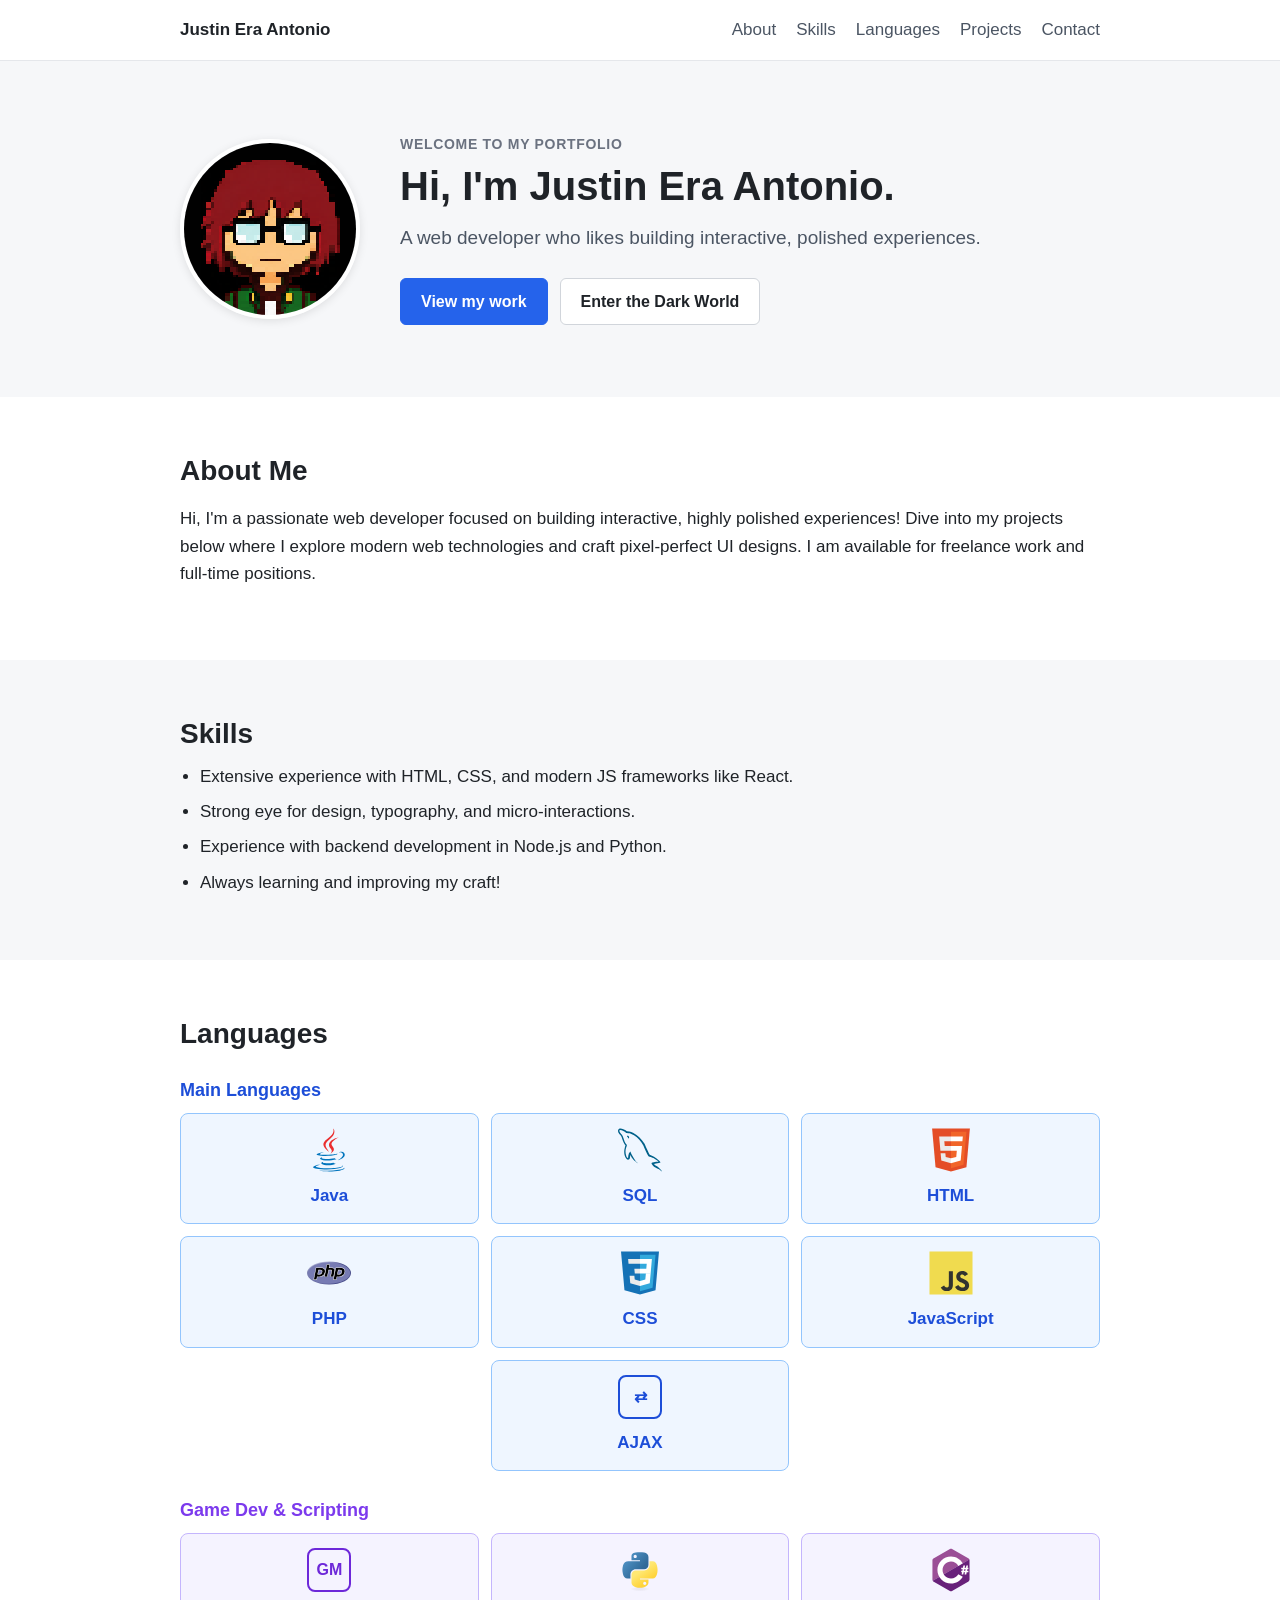
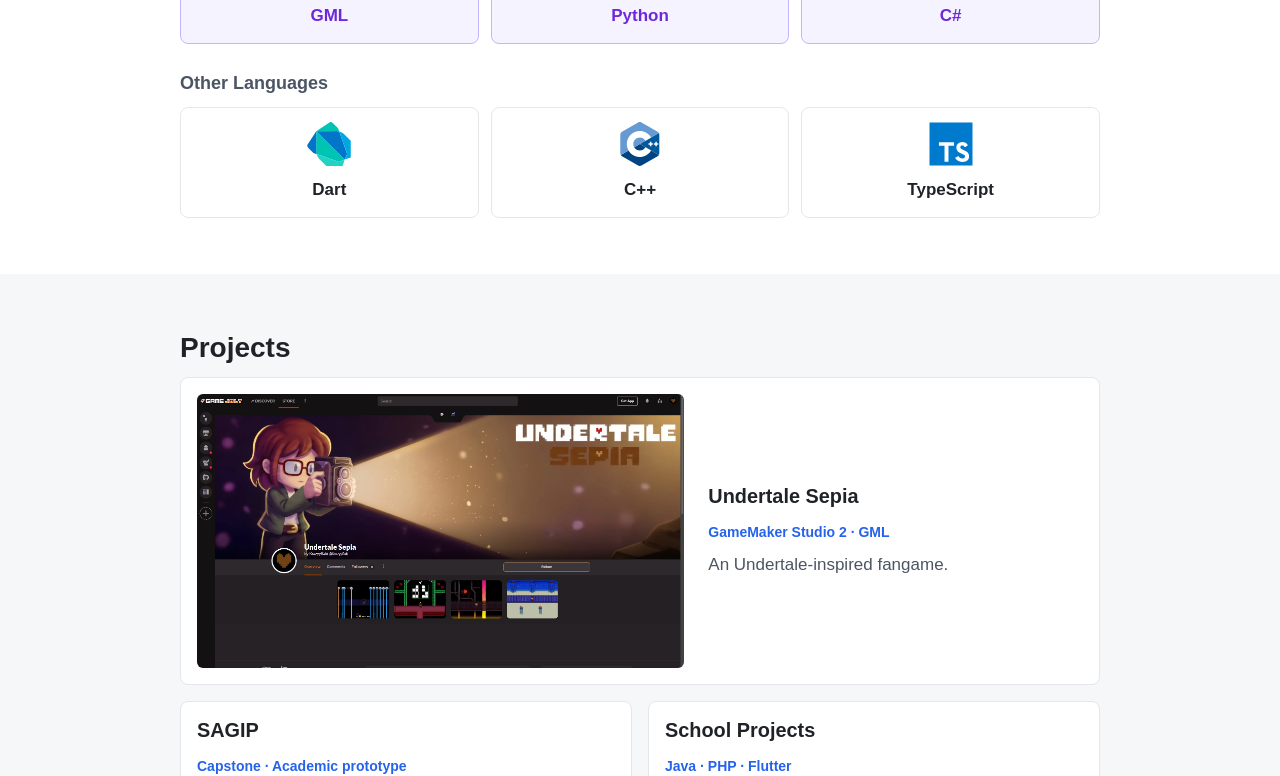
<file: index.html>
<!DOCTYPE html>
<html lang="en">
<head>
    <meta charset="UTF-8">
    <meta name="viewport" content="width=device-width, initial-scale=1.0">
    <title>Justin Era Antonio | Portfolio</title>
    <meta http-equiv="refresh" content="0; url=lightworld/">
</head>
<body>
    <p><a href="lightworld/">Go to the portfolio</a></p>
</body>
</html>
</file>
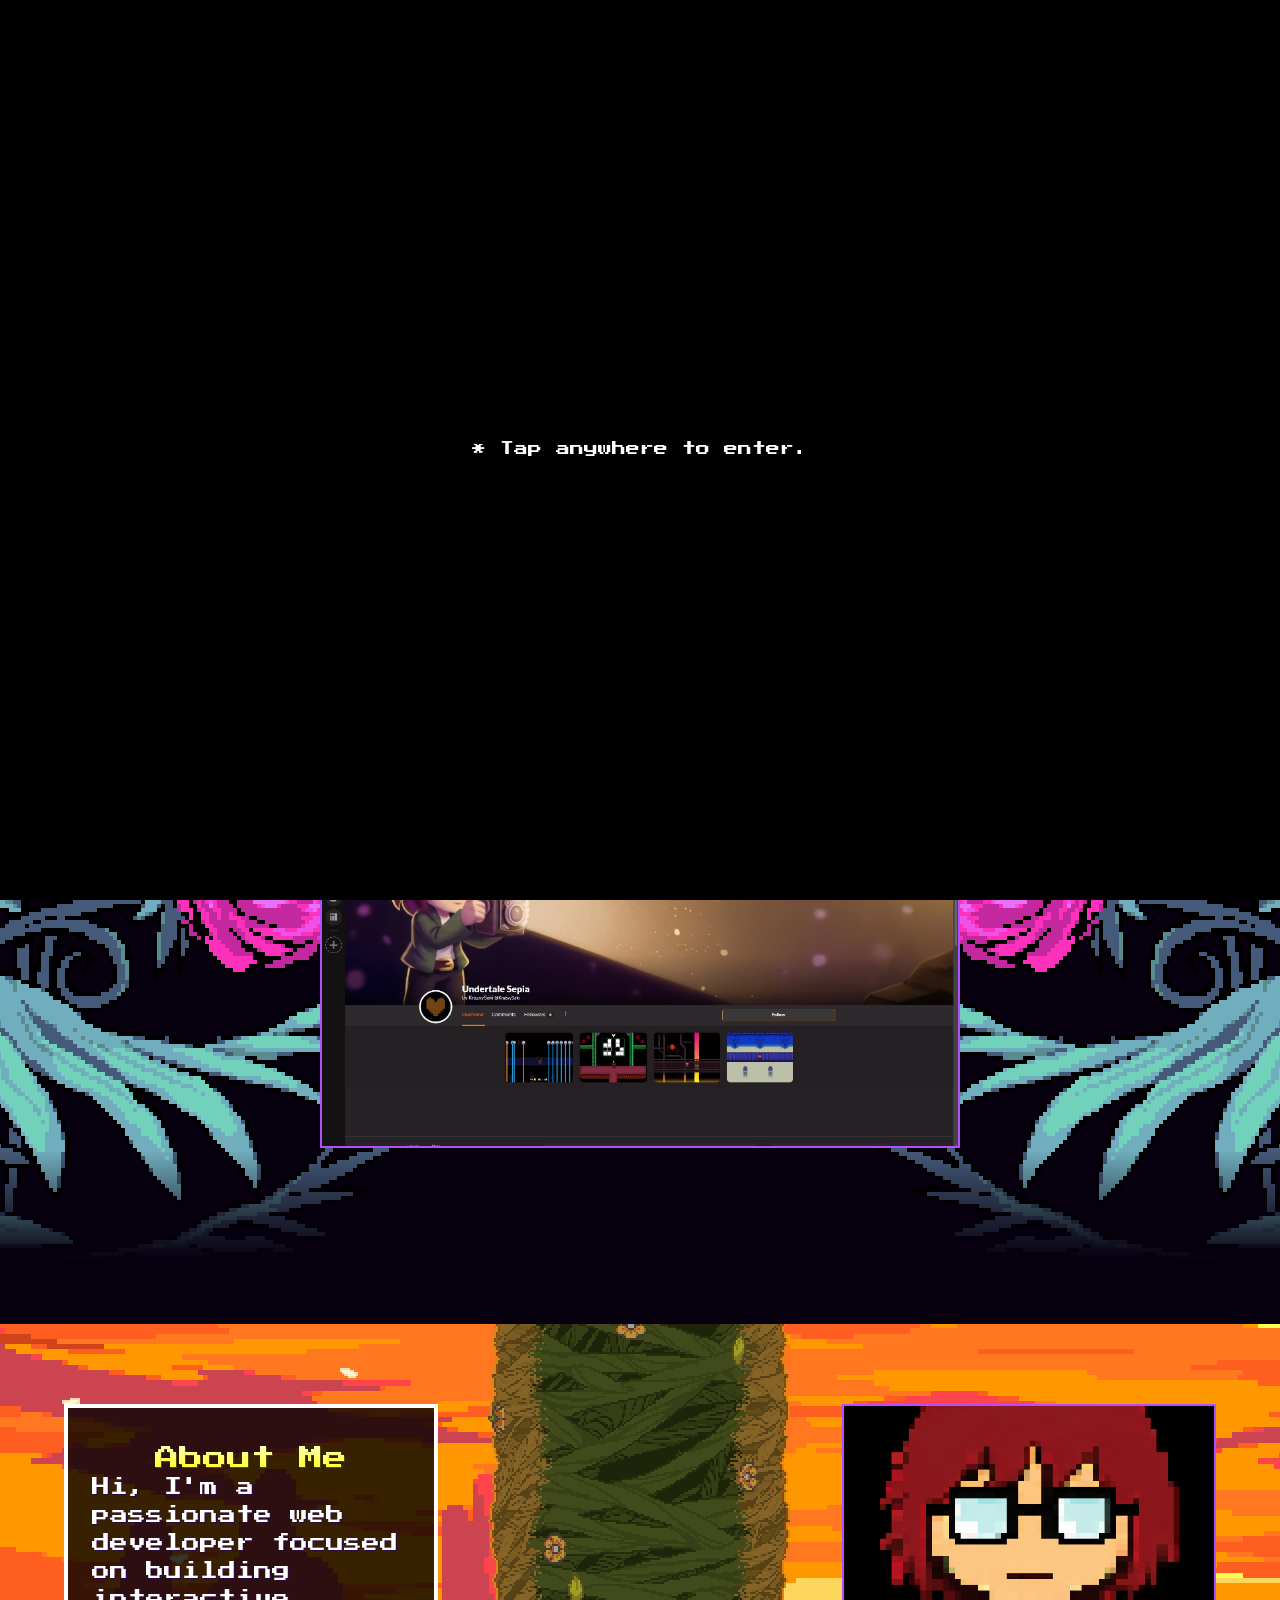
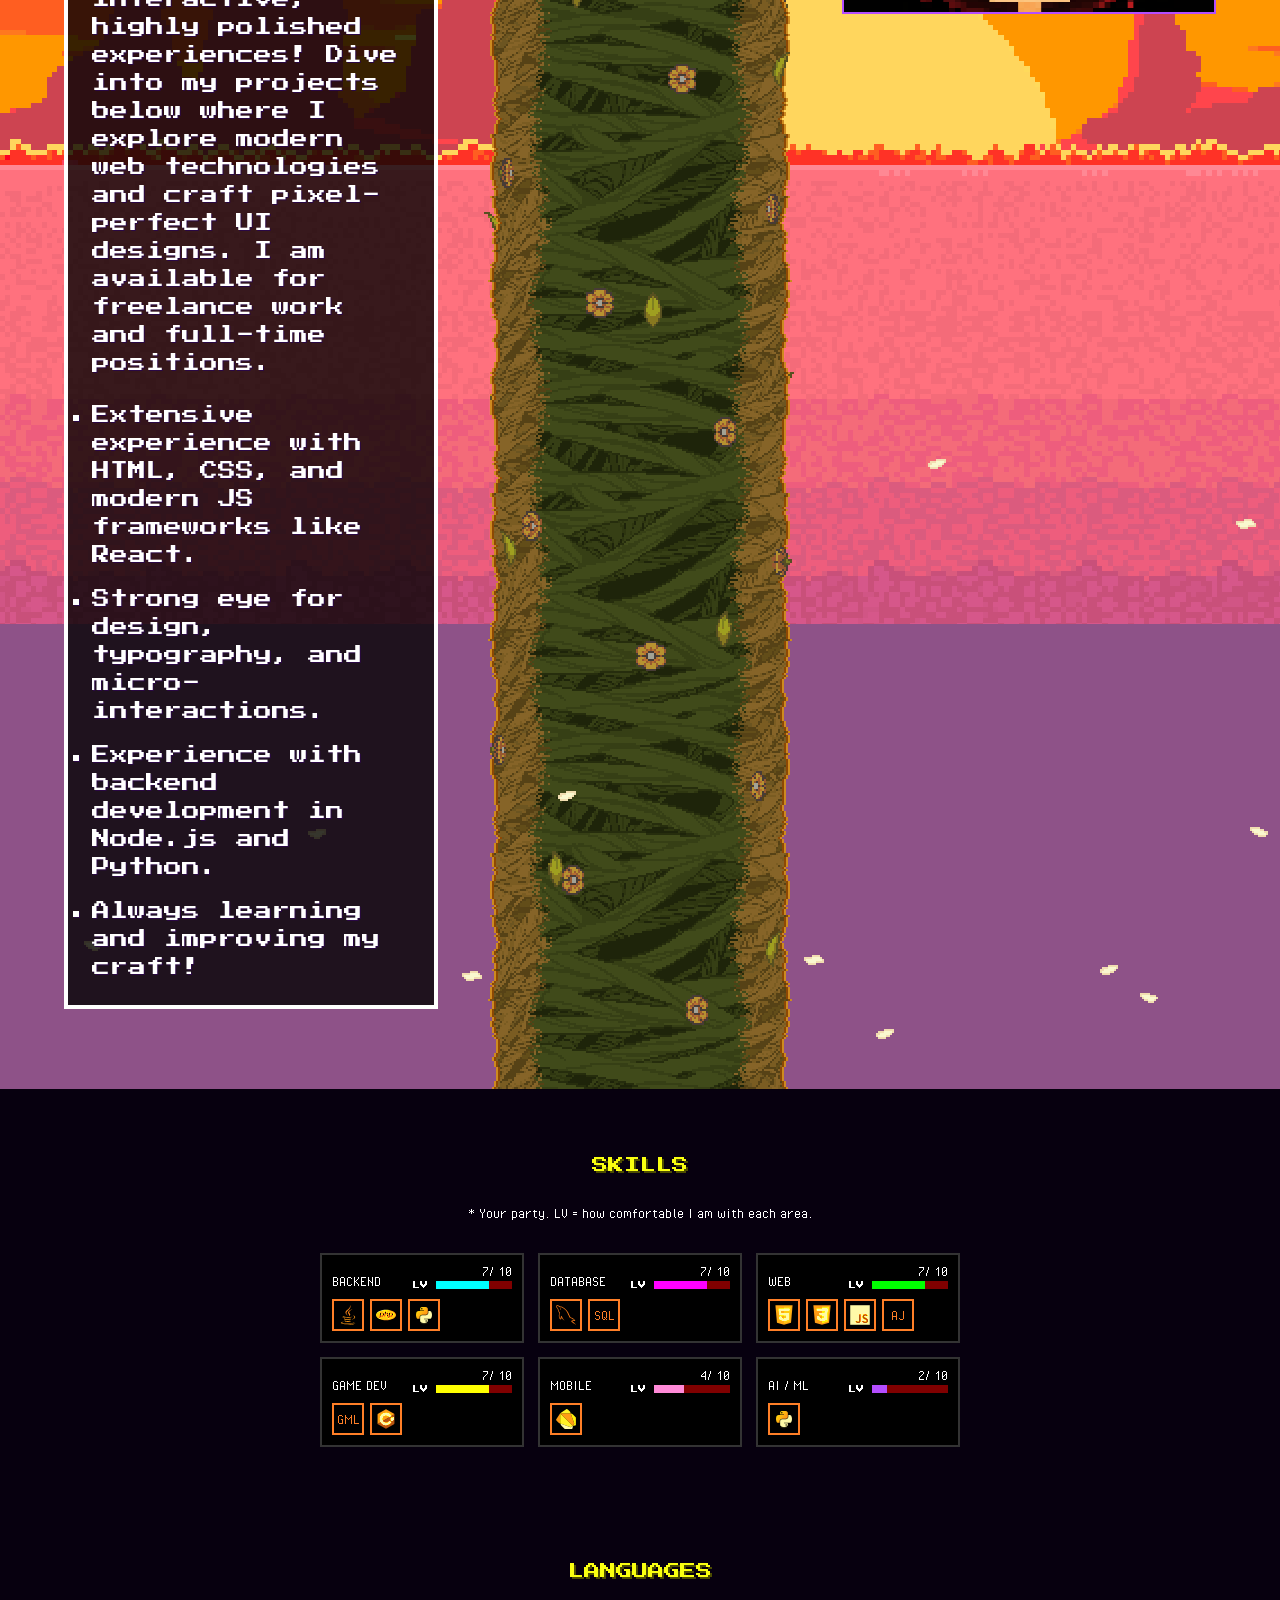
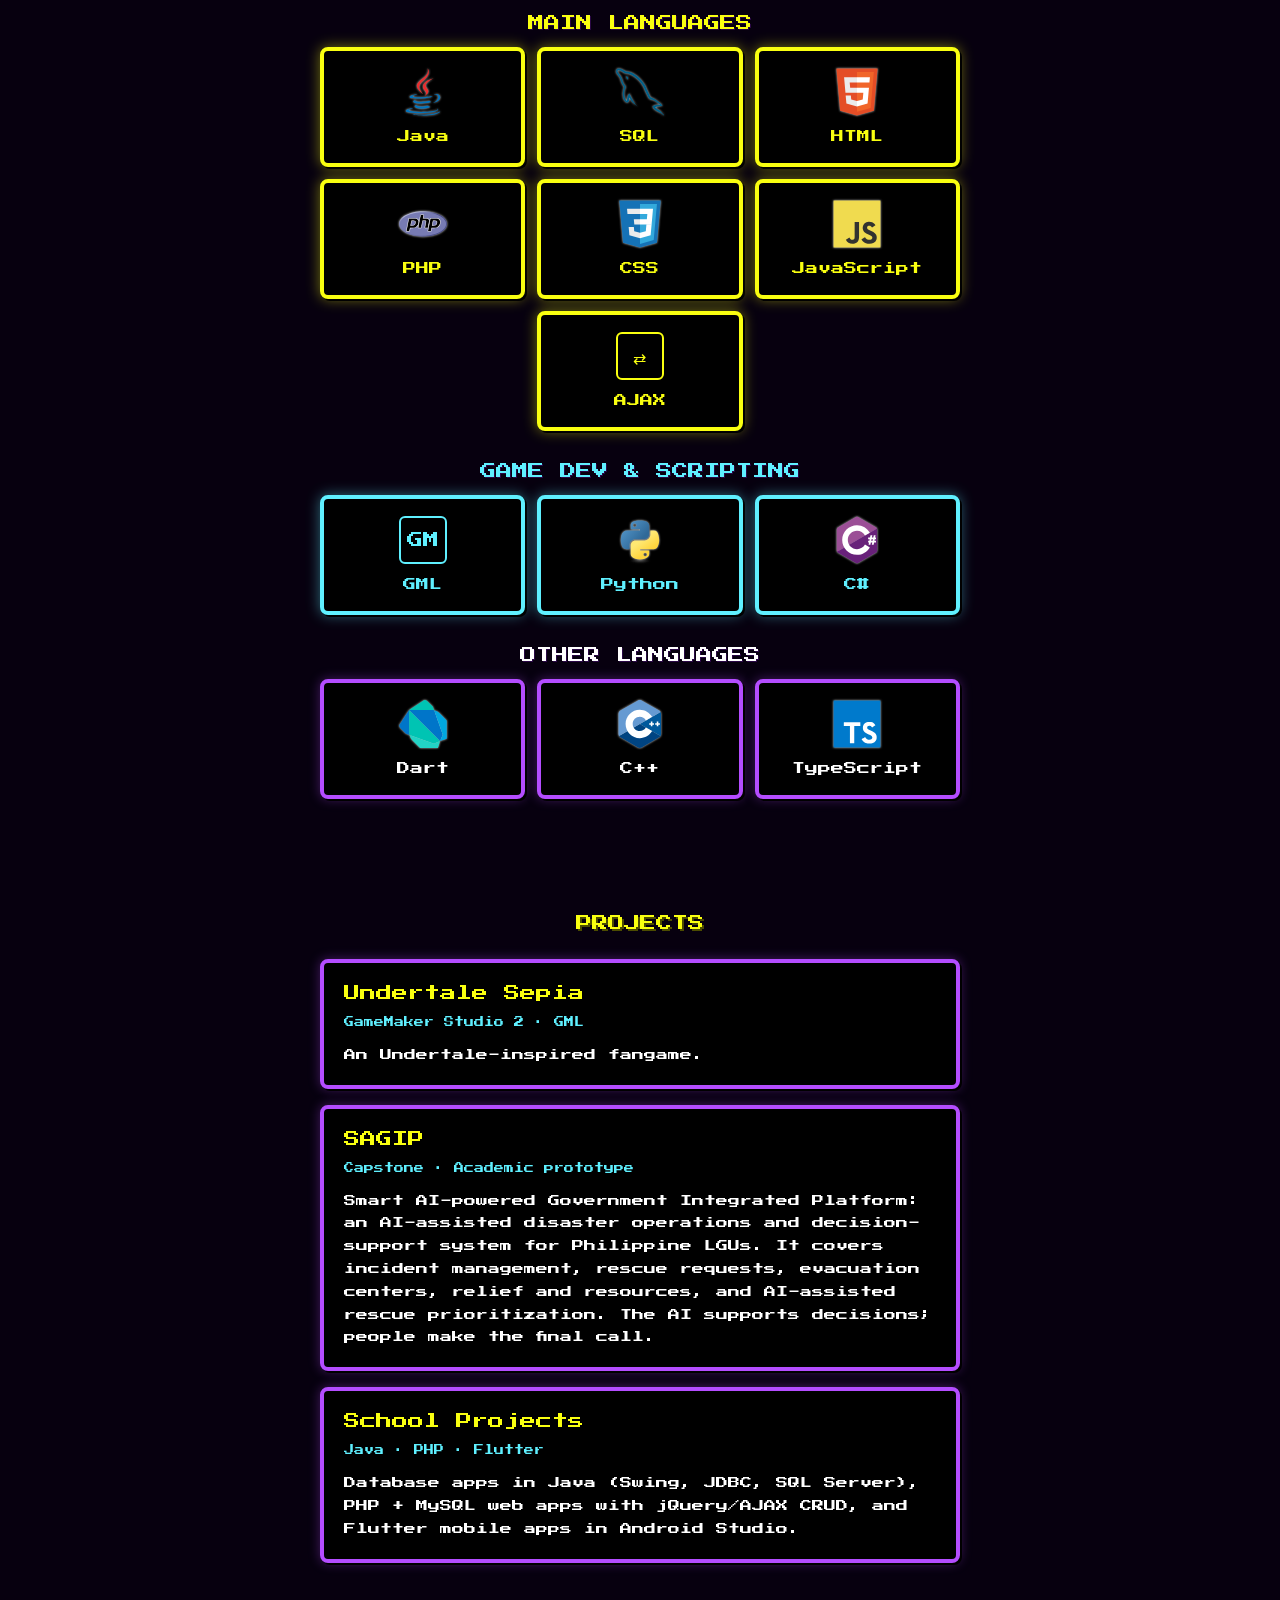
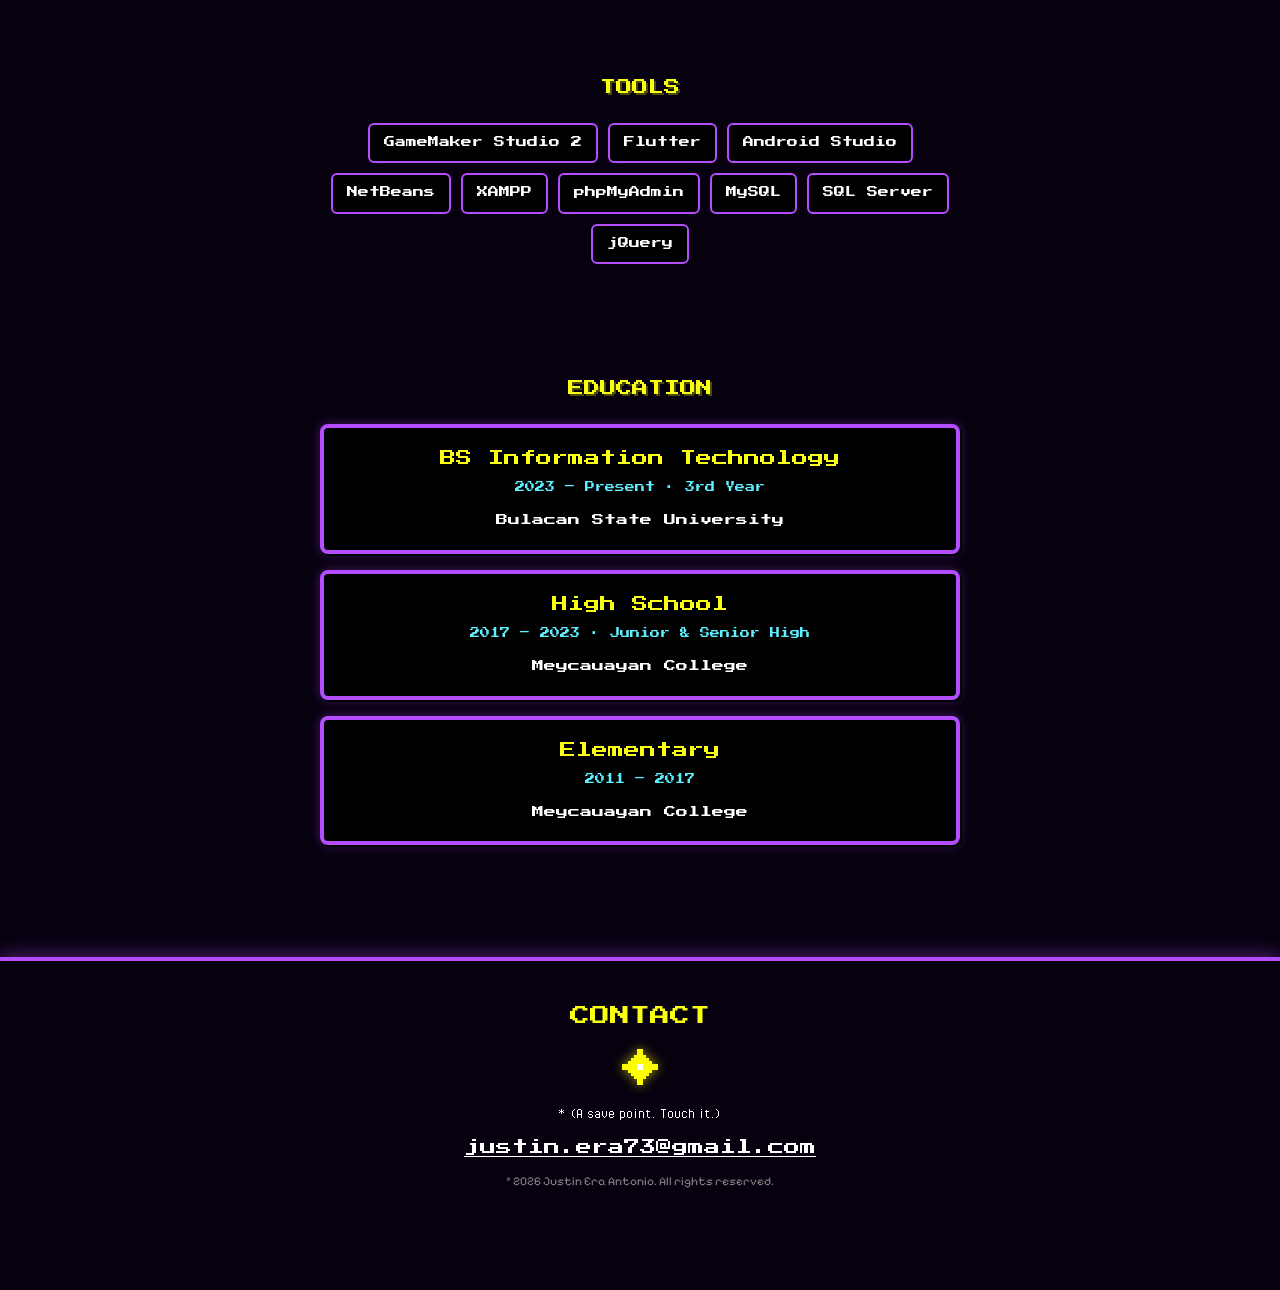
<file: darkworld/index.html>
<!DOCTYPE html>
<html lang="en">

<head>
    <meta http-equiv="Content-Type" content="text/html; charset=UTF-8">

    <meta name="viewport" content="width=device-width, initial-scale=1.0, viewport-fit=cover">
    <meta name="theme-color" content="#000000">

    <title>My Developer Portfolio</title>

    <meta name="description" content="Justin Era Antonio's portfolio.">
    <meta property="og:title" content="My Developer Portfolio">
    <meta property="og:description" content="Justin Era Antonio's portfolio.">

    <link rel="stylesheet" href="assets/index.JHL2OQLW.css">

    <script src="assets/index.Y7PA6B22.js" defer=""></script>

    <link rel="stylesheet" href="styles.css">
    <link rel="stylesheet" href="purple-theme.css">

    <script src="audio.js"></script>

    <link rel="stylesheet" href="return-to-light.css">
    <script src="return-to-light.js"></script>
    <link rel="stylesheet" href="my-sections.css">

    <link rel="stylesheet" href="music.css">
    <script src="music.js"></script>

    <link rel="stylesheet" href="dialogue.css">
    <script src="dialogue.js"></script>

    <link rel="stylesheet" href="soul.css">
    <script src="soul.js"></script>

    <link rel="stylesheet" href="hud.css">
    <script src="hud.js"></script>
    <script src="climb.js"></script>

    <style>        @font-face {
            font-family: 'Monster Friend Fore Web';
            src: url('assets/fonts/MonsterFriendFore.otf') format('opentype'), local('Monster Friend Fore Regular');
        }

        .font-monster-friend {
            font-family: 'Monster Friend Fore Web', 'Monster Friend Fore Regular', 'Monster Friend Fore', 'MonsterFriendFore-Regular', 'Monster Friend', 'Press Start 2P', cursive !important;
        }

        .huge-name,
        .huge-name span {
            font-size: 3rem !important;
        }

        @media (min-width: 768px) {

            .huge-name,
            .huge-name span {
                font-size: 5rem !important;
            }
        }

        .sepia-box {
            background-color: #000 !important;
            border: 4px solid #004FDE !important;
            box-shadow: 2px 2px 0 #000 !important;
        }

        .sepia-box:hover {
            background-color: #001F7E;
            border-color: #FFF;
            transition-duration: 0ms;
        }

        @keyframes glow-justin {

            0%,
            9% {
                opacity: 0;
                filter: drop-shadow(0 0 20px #fff) drop-shadow(0 0 40px #004FDE);
                transform: scale(1.1);
            }

            18% {
                opacity: 1;
                filter: drop-shadow(0 0 30px #fff) drop-shadow(0 0 60px #004FDE);
                transform: scale(1.05);
            }

            80% {
                opacity: 1;
                filter: drop-shadow(0 0 30px #fff) drop-shadow(0 0 60px #004FDE);
                transform: scale(1.05);
            }

            95%,
            100% {
                opacity: 1;
                filter: drop-shadow(0 0 0px transparent);
                transform: scale(1);
            }
        }

        @keyframes glow-era {

            0%,
            29% {
                opacity: 0;
                filter: drop-shadow(0 0 20px #fff) drop-shadow(0 0 40px #004FDE);
                transform: scale(1.1);
            }

            38% {
                opacity: 1;
                filter: drop-shadow(0 0 30px #fff) drop-shadow(0 0 60px #004FDE);
                transform: scale(1.05);
            }

            80% {
                opacity: 1;
                filter: drop-shadow(0 0 30px #fff) drop-shadow(0 0 60px #004FDE);
                transform: scale(1.05);
            }

            95%,
            100% {
                opacity: 1;
                filter: drop-shadow(0 0 0px transparent);
                transform: scale(1);
            }
        }

        @keyframes glow-antonio {

            0%,
            49% {
                opacity: 0;
                filter: drop-shadow(0 0 20px #fff) drop-shadow(0 0 40px #004FDE);
                transform: scale(1.1);
            }

            58% {
                opacity: 1;
                filter: drop-shadow(0 0 30px #fff) drop-shadow(0 0 60px #004FDE);
                transform: scale(1.05);
            }

            80% {
                opacity: 1;
                filter: drop-shadow(0 0 30px #fff) drop-shadow(0 0 60px #004FDE);
                transform: scale(1.05);
            }

            95%,
            100% {
                opacity: 1;
                filter: drop-shadow(0 0 0px transparent);
                transform: scale(1);
            }
        }

        .animate-justin {
            animation: glow-justin 5s cubic-bezier(0.4, 0, 0.2, 1) both;
        }

        .animate-era {
            animation: glow-era 5s cubic-bezier(0.4, 0, 0.2, 1) both;
        }

        .animate-antonio {
            animation: glow-antonio 5s cubic-bezier(0.4, 0, 0.2, 1) both;
        }
</style>

</head>

<body class="default  bg-black" data-controller="scroll">
    <nav class="w-full z-40 overflow-hidden bg-nav-blue">
        <div class="relative w-full">
            <ul
                class="flex items-center justify-between w-full max-w-2xl mx-auto gap-1 md:gap-6 h-12 pr-[96px] md:pr-0 pl-2 md:pl-0 font-8bit uppercase">
                <li>
                    <a class="px-2 transition-opacity text-white hover:opacity-80 hover:duration-0 duration-150 inline-block text-center text-xs sm:text-sm md:text-lg drop-shadow-[2px_2px_0px_rgba(0,0,0)]"
                        href="#ch5_intro">Portfolio</a>
                </li>
                <li>
                    <a class="px-2 transition-opacity text-white hover:opacity-80 hover:duration-0 duration-150 inline-block text-center text-xs sm:text-sm md:text-lg drop-shadow-[2px_2px_0px_rgba(0,0,0)]"
                        href="#skills">Skills</a>
                </li>
                <li>
                    <a class="px-2 transition-opacity text-white hover:opacity-80 hover:duration-0 duration-150 inline-block text-center text-xs sm:text-sm md:text-lg drop-shadow-[2px_2px_0px_rgba(0,0,0)]"
                        href="#languages">Languages</a>
                </li>
                <li>
                    <a class="px-2 transition-opacity text-white hover:opacity-80 hover:duration-0 duration-150 inline-block text-center text-xs sm:text-sm md:text-lg drop-shadow-[2px_2px_0px_rgba(0,0,0)]"
                        href="#projects">Projects</a>
                </li>
                <li>
                    <a class="px-2 transition-opacity text-white hover:opacity-80 hover:duration-0 duration-150 inline-block text-center text-xs sm:text-sm md:text-lg drop-shadow-[2px_2px_0px_rgba(0,0,0)]"
                        href="#contact">Contact</a>
                </li>
            </ul>
        </div>
    </nav>

    <button id="return-to-light" class="world-return" type="button">Return to the Light World</button>
    <div id="light-flash" class="light-flash" aria-hidden="true"></div>

    <button id="music-toggle" class="music-toggle" type="button" aria-pressed="false">Music: On</button>

    <div id="tp-meter" class="tp-meter" aria-hidden="true">
        <span class="tp-label">TP</span>
        <div class="tp-frame"><div class="tp-bar"><div class="tp-fill"></div></div></div>
        <span class="tp-value">0%</span>
    </div>

    <main>
        <div id="home_container" class="flex flex-col gap-16 pb-16 overflow-visible" data-controller="scroll">
            <section id="ch5_intro" class="relative">
                <div id="particles"
                    class="absolute inset-0 justify-center text-center w-full h-full overflow-hidden pointer-events-none z-0 hidden sm:flex animate-fade-in-top motion-reduce:hidden"
                    aria-hidden="true" style="animation-delay: 3.5s; opacity: 0; animation-fill-mode: both;">
                    <span class="absolute animate-pulse motion-safe:translate-y-0 border-0 parallax" data-distance="101"
                        data-scroll-target="parallax"
                        style="margin-left: -795px; margin-top: 413px; width: 4px; height: 4px; background-color: rgb(117, 130, 255); animation-delay: -2.9s;"></span>
                    <span class="absolute animate-pulse motion-safe:translate-y-0 border-0 parallax" data-distance="90"
                        data-scroll-target="parallax"
                        style="margin-left: -680px; margin-top: 256px; width: 4px; height: 4px; background-color: rgb(255, 255, 255); animation-delay: -3.3s;"></span>
                    <span class="absolute animate-pulse motion-safe:translate-y-0 border-0 parallax" data-distance="53"
                        data-scroll-target="parallax"
                        style="margin-left: 787px; margin-top: 586px; width: 2px; height: 2px; background-color: rgb(105, 156, 255); animation-delay: -4.6s;"></span>
                    <span class="absolute animate-pulse motion-safe:translate-y-0 border-0 parallax" data-distance="64"
                        data-scroll-target="parallax"
                        style="margin-left: 592px; margin-top: 792px; width: 3px; height: 3px; background-color: rgb(180, 176, 255); animation-delay: -0.7s;"></span>
                    <span class="absolute animate-pulse motion-safe:translate-y-0 border-0 parallax" data-distance="50"
                        data-scroll-target="parallax"
                        style="margin-left: 454px; margin-top: 100px; width: 4px; height: 4px; background-color: rgb(120, 122, 255); animation-delay: -2.6s;"></span>
                    <span class="absolute animate-pulse motion-safe:translate-y-0 border-0 parallax" data-distance="43"
                        data-scroll-target="parallax"
                        style="margin-left: 535px; margin-top: 364px; width: 2px; height: 2px; background-color: rgb(255, 255, 255); animation-delay: -0.4s;"></span>
                    <span class="absolute animate-pulse motion-safe:translate-y-0 border-0 parallax" data-distance="80"
                        data-scroll-target="parallax"
                        style="margin-left: 88px; margin-top: 640px; width: 2px; height: 2px; background-color: rgb(255, 255, 255); animation-delay: -1.8s;"></span>
                    <span class="absolute animate-pulse motion-safe:translate-y-0 border-0 parallax" data-distance="35"
                        data-scroll-target="parallax"
                        style="margin-left: -768px; margin-top: 318px; width: 4px; height: 4px; background-color: rgb(255, 255, 255); animation-delay: -0.8s;"></span>
                    <span class="absolute animate-pulse motion-safe:translate-y-0 border-0 parallax" data-distance="95"
                        data-scroll-target="parallax"
                        style="margin-left: 218px; margin-top: 195px; width: 5px; height: 5px; background-color: rgb(142, 157, 255); animation-delay: -3.9s;"></span>
                    <span class="absolute animate-pulse motion-safe:translate-y-0 border-0 parallax" data-distance="48"
                        data-scroll-target="parallax"
                        style="margin-left: -271px; margin-top: 674px; width: 2px; height: 2px; background-color: rgb(143, 159, 255); animation-delay: -5.6s;"></span>
                    <span class="absolute animate-pulse motion-safe:translate-y-0 border-0 parallax" data-distance="43"
                        data-scroll-target="parallax"
                        style="margin-left: -749px; margin-top: 534px; width: 2px; height: 2px; background-color: rgb(255, 255, 255); animation-delay: -0.4s;"></span>
                    <span class="absolute animate-pulse motion-safe:translate-y-0 border-0 parallax" data-distance="106"
                        data-scroll-target="parallax"
                        style="margin-left: 211px; margin-top: 671px; width: 5px; height: 5px; background-color: rgb(166, 120, 255); animation-delay: -6.0s;"></span>
                    <span class="absolute animate-pulse motion-safe:translate-y-0 border-0 parallax" data-distance="100"
                        data-scroll-target="parallax"
                        style="margin-left: -120px; margin-top: 219px; width: 3px; height: 3px; background-color: rgb(187, 112, 255); animation-delay: -3.2s;"></span>
                    <span class="absolute animate-pulse motion-safe:translate-y-0 border-0 parallax" data-distance="101"
                        data-scroll-target="parallax"
                        style="margin-left: -731px; margin-top: 428px; width: 4px; height: 4px; background-color: rgb(194, 188, 255); animation-delay: -3.6s;"></span>
                    <span class="absolute animate-pulse motion-safe:translate-y-0 border-0 parallax" data-distance="101"
                        data-scroll-target="parallax"
                        style="margin-left: 771px; margin-top: 699px; width: 2px; height: 2px; background-color: rgb(255, 255, 255); animation-delay: -6.0s;"></span>
                    <span class="absolute animate-pulse motion-safe:translate-y-0 border-0 parallax" data-distance="102"
                        data-scroll-target="parallax"
                        style="margin-left: 349px; margin-top: 346px; width: 5px; height: 5px; background-color: rgb(255, 255, 255); animation-delay: -3.7s;"></span>
                    <span class="absolute animate-pulse motion-safe:translate-y-0 border-0 parallax" data-distance="70"
                        data-scroll-target="parallax"
                        style="margin-left: 444px; margin-top: 670px; width: 2px; height: 2px; background-color: rgb(255, 255, 255); animation-delay: -1.0s;"></span>
                    <span class="absolute animate-pulse motion-safe:translate-y-0 border-0 parallax" data-distance="91"
                        data-scroll-target="parallax"
                        style="margin-left: 768px; margin-top: 246px; width: 4px; height: 4px; background-color: rgb(255, 255, 255); animation-delay: -3.4s;"></span>
                    <span class="absolute animate-pulse motion-safe:translate-y-0 border-0 parallax" data-distance="58"
                        data-scroll-target="parallax"
                        style="margin-left: -278px; margin-top: 494px; width: 5px; height: 5px; background-color: rgb(255, 255, 255); animation-delay: -3.9s;"></span>
                    <span class="absolute animate-pulse motion-safe:translate-y-0 border-0 parallax" data-distance="32"
                        data-scroll-target="parallax"
                        style="margin-left: -19px; margin-top: 601px; width: 2px; height: 2px; background-color: rgb(255, 255, 255); animation-delay: -0.8s;"></span>
                    <span class="absolute animate-pulse motion-safe:translate-y-0 border-0 parallax" data-distance="110"
                        data-scroll-target="parallax"
                        style="margin-left: 475px; margin-top: 754px; width: 3px; height: 3px; background-color: rgb(255, 255, 255); animation-delay: -1.5s;"></span>
                    <span class="absolute animate-pulse motion-safe:translate-y-0 border-0 parallax" data-distance="30"
                        data-scroll-target="parallax"
                        style="margin-left: -433px; margin-top: 279px; width: 5px; height: 5px; background-color: rgb(255, 255, 255); animation-delay: -4.5s;"></span>
                    <span class="absolute animate-pulse motion-safe:translate-y-0 border-0 parallax" data-distance="120"
                        data-scroll-target="parallax"
                        style="margin-left: -698px; margin-top: 509px; width: 3px; height: 3px; background-color: rgb(129, 133, 255); animation-delay: -3.8s;"></span>
                    <span class="absolute animate-pulse motion-safe:translate-y-0 border-0 parallax" data-distance="109"
                        data-scroll-target="parallax"
                        style="margin-left: 255px; margin-top: 652px; width: 5px; height: 5px; background-color: rgb(187, 108, 255); animation-delay: -4.4s;"></span>
                    <span class="absolute animate-pulse motion-safe:translate-y-0 border-0 parallax" data-distance="67"
                        data-scroll-target="parallax"
                        style="margin-left: -335px; margin-top: 444px; width: 3px; height: 3px; background-color: rgb(255, 255, 255); animation-delay: -5.0s;"></span>
                    <span class="absolute animate-pulse motion-safe:translate-y-0 border-0 parallax" data-distance="90"
                        data-scroll-target="parallax"
                        style="margin-left: 717px; margin-top: 600px; width: 3px; height: 3px; background-color: rgb(255, 255, 255); animation-delay: -1.6s;"></span>
                    <span class="absolute animate-pulse motion-safe:translate-y-0 border-0 parallax" data-distance="101"
                        data-scroll-target="parallax"
                        style="margin-left: -103px; margin-top: 281px; width: 2px; height: 2px; background-color: rgb(164, 170, 255); animation-delay: -3.1s;"></span>
                    <span class="absolute animate-pulse motion-safe:translate-y-0 border-0 parallax" data-distance="44"
                        data-scroll-target="parallax"
                        style="margin-left: 583px; margin-top: 777px; width: 3px; height: 3px; background-color: rgb(255, 255, 255); animation-delay: -1.1s;"></span>
                    <span class="absolute animate-pulse motion-safe:translate-y-0 border-0 parallax" data-distance="47"
                        data-scroll-target="parallax"
                        style="margin-left: 678px; margin-top: 217px; width: 3px; height: 3px; background-color: rgb(255, 255, 255); animation-delay: -0.8s;"></span>
                    <span class="absolute animate-pulse motion-safe:translate-y-0 border-0 parallax" data-distance="104"
                        data-scroll-target="parallax"
                        style="margin-left: 680px; margin-top: 333px; width: 2px; height: 2px; background-color: rgb(255, 255, 255); animation-delay: -1.3s;"></span>
                </div>

                <div id="ch5_cover" class="absolute w-full h-full cursor-pointer hidden motion-safe:block z-50 !hidden"
                    data-ch5stars-target="cover" data-action="click-&gt;ch5stars#skipIntro" aria-hidden="true"></div>
                <div
                    class="relative flex flex-col items-center gap-4 pb-16 overflow-hidden [&amp;::after]:content-[&#39;&#39;] [&amp;::after]:absolute [&amp;::after]:inset-0 [&amp;::after]:shadow-[inset_0_-80px_40px_-20px_rgba(0,0,0,1)] [&amp;::after]:pointer-events-none [&amp;::after]:z-35">
                    <div id="ch5_logo_container"
                        class="relative max-w-4xl w-full flex flex-col items-center justify-center gap-16 py-16">

                        <h1 class="text-white font-monster-friend text-center z-10 huge-name flex flex-wrap justify-center gap-x-12 md:gap-x-20 gap-y-10"
                            style="text-shadow: 6px 6px 0 #203288; line-height: 1.5;">
                            <span class="inline-block animate-justin mx-2 md:mx-4"
                                style="margin-right: 2rem;">JUSTIN&nbsp;</span>
                            <span class="inline-block animate-era mx-2 md:mx-4">ERA</span>
                            <span class="inline-block animate-antonio mx-2 md:mx-4">ANTONIO</span>
                        </h1>
                        <span
                            class="mt-4 text-white text-2xl md:text-5xl font-pixel text-center tracking-tighter text-shadow-[1px_1px_0_#203288] motion-safe:opacity-0 motion-safe:animate-fade-in-top"
                            style="animation-delay: 3.5s">WELCOME TO MY PORTFOLIO</span>
                    </div>
                    <div id="game"
                        class="flex flex-col items-center justify-center gap-2 z-30 mb-8 motion-safe:opacity-0 motion-safe:animate-fade-in "
                        style="animation-delay: 3.5s">
                        <h2 class="text-white text-lg uppercase font-pixel text-shadow-[1px_1px_0_#203288]">Latest Work
                        </h2>
                        <div
                            class="relative flex flex-row flex-wrap justify-center items-center max-w-md md:max-w-lg mx-auto gap-4">
                            <div
                                class="sepia-box border-4 border-[#004FDE] flex items-center justify-center rounded-lg p-3 w-64 h-20 md:w-72 md:h-24 transition-all duration-150 cursor-pointer">
                                <span class="font-pixel text-xl tracking-wider"
                                    style="color: #f9dfa7; text-shadow: 1px 1px 0 #000;">Undertale Sepia</span>
                            </div>
                        </div>
                    </div>
                    <div id="ch5_trailer" class="container mx-auto max-w-2xl px-4 pb-12 z-30">
                        <div class="border border-2 border-deltarune-blue aspect-video w-full flex items-center justify-center bg-black motion-safe:opacity-0 motion-safe:animate-fade-in transition-colors hover:border-white "
                            style="animation-delay: 4s">
                            <img src="assets/undertale-sepia.jpg" alt="Undertale Sepia GameJolt Page"
                                class="w-full h-full object-cover">
                        </div>

                    </div>
                    <div id="ch5_flowers_left"
                        class="absolute top-0 md:-top-12 w-[167px] md:w-[334px] lg:w-[501px] xl:w-[668px] left-0 pointer-events-none z-20 motion-safe:opacity-0 motion-safe:animate-slide-from-left motion-reduce:-translate-x-1/4 "
                        style="animation-delay: 3.5s">
                        <img src="assets/ch5-flowers.png" class="absolute image-pixel w-full" aria-hidden="true"
                            alt="Flowers">
                        <div class="relative w-[167px] md:w-[334px] lg:w-[501px] xl:w-[668px] h-[800px] opacity-0 animate-fade-in motion-reduce:hidden "
                            style="animation-delay: 3s" data-ch5stars-target="containerLeft"><img
                                class="absolute image-pixel animate-ch5-star md:scale-125 lg:scale-150"
                                src="assets/ch5-star-3.png" alt="Star" aria-hidden="true"
                                style="top: 15%; right: 16%; animation-delay: -1s"><img
                                class="absolute image-pixel animate-ch5-star md:scale-125 lg:scale-150"
                                src="assets/ch5-star-6.png" alt="Star" aria-hidden="true"
                                style="top: 28%; right: 38%; animation-delay: -1s"><img
                                class="absolute image-pixel animate-ch5-star md:scale-125 lg:scale-150"
                                src="assets/ch5-star-2.png" alt="Star" aria-hidden="true"
                                style="top: 38%; right: 17%; animation-delay: -0s"><img
                                class="absolute image-pixel animate-ch5-star md:scale-125 lg:scale-150"
                                src="assets/ch5-star-4.png" alt="Star" aria-hidden="true"
                                style="top: 51%; right: 13%; animation-delay: -1.3333333333333333s"><img
                                class="absolute image-pixel animate-ch5-star md:scale-125 lg:scale-150"
                                src="assets/ch5-star-5.png" alt="Star" aria-hidden="true"
                                style="top: 63%; right: 24%; animation-delay: -1.6666666666666667s"><img
                                class="absolute image-pixel animate-ch5-star md:scale-125 lg:scale-150"
                                src="assets/ch5-star-5.png" alt="Star" aria-hidden="true"
                                style="top: 71%; right: 14%; animation-delay: -3.6666666666666665s"><img
                                class="absolute image-pixel animate-ch5-star md:scale-125 lg:scale-150"
                                src="assets/ch5-star-5.png" alt="Star" aria-hidden="true"
                                style="top: 71%; right: 19%; animation-delay: -0s"><img
                                class="absolute image-pixel animate-ch5-star md:scale-125 lg:scale-150"
                                src="assets/ch5-star-2.png" alt="Star" aria-hidden="true"
                                style="top: 84%; right: 33%; animation-delay: -2.3333333333333335s"><img
                                class="absolute image-pixel animate-ch5-star md:scale-125 lg:scale-150"
                                src="assets/ch5-star-6.png" alt="Star" aria-hidden="true"
                                style="top: 103%; right: 38%; animation-delay: -0s"></div>
                    </div>
                    <div id="ch5_flowers_right"
                        class="absolute top-0 md:-top-12 w-[167px] md:w-[334px] lg:w-[501px] xl:w-[668px] right-0 pointer-events-none z-20 motion-safe:opacity-0 motion-safe:animate-slide-from-right motion-reduce:-scale-x-100 motion-reduce:translate-x-1/4 "
                        style="animation-delay: 3.5s">
                        <img src="assets/ch5-flowers.png" class="absolute image-pixel w-full" aria-hidden="true"
                            alt="Flowers">
                        <div class="relative w-[167px] md:w-[334px] lg:w-[501px] xl:w-[668px] h-[800px] opacity-0 animate-fade-in motion-reduce:hidden "
                            style="animation-delay: 3s" data-ch5stars-target="containerRight"><img
                                class="absolute image-pixel animate-ch5-star md:scale-125 lg:scale-150"
                                src="assets/ch5-star-7.png" alt="Star" aria-hidden="true"
                                style="top: 22%; right: 21%; animation-delay: -0.6666666666666666s"><img
                                class="absolute image-pixel animate-ch5-star md:scale-125 lg:scale-150"
                                src="assets/ch5-star-3.png" alt="Star" aria-hidden="true"
                                style="top: 21%; right: 23%; animation-delay: -2s"><img
                                class="absolute image-pixel animate-ch5-star md:scale-125 lg:scale-150"
                                src="assets/ch5-star-5.png" alt="Star" aria-hidden="true"
                                style="top: 35%; right: 33%; animation-delay: -0s"><img
                                class="absolute image-pixel animate-ch5-star md:scale-125 lg:scale-150"
                                src="assets/ch5-star-2.png" alt="Star" aria-hidden="true"
                                style="top: 49%; right: 16%; animation-delay: -1.3333333333333333s"><img
                                class="absolute image-pixel animate-ch5-star md:scale-125 lg:scale-150"
                                src="assets/ch5-star-3.png" alt="Star" aria-hidden="true"
                                style="top: 60%; right: 31%; animation-delay: -1s"><img
                                class="absolute image-pixel animate-ch5-star md:scale-125 lg:scale-150"
                                src="assets/ch5-star-4.png" alt="Star" aria-hidden="true"
                                style="top: 73%; right: 10%; animation-delay: -2.3333333333333335s"><img
                                class="absolute image-pixel animate-ch5-star md:scale-125 lg:scale-150"
                                src="assets/ch5-star-2.png" alt="Star" aria-hidden="true"
                                style="top: 74%; right: 31%; animation-delay: -2.6666666666666665s"><img
                                class="absolute image-pixel animate-ch5-star md:scale-125 lg:scale-150"
                                src="assets/ch5-star-3.png" alt="Star" aria-hidden="true"
                                style="top: 92%; right: 24%; animation-delay: -0.6666666666666666s"><img
                                class="absolute image-pixel animate-ch5-star md:scale-125 lg:scale-150"
                                src="assets/ch5-star-2.png" alt="Star" aria-hidden="true"
                                style="top: 97%; right: 33%; animation-delay: -3s"></div>
                    </div>
                </div>
            </section>
            <section id="home">
                <div class="relative about-scene motion-safe:animate-fade-in">
                    <div class="about-sky" aria-hidden="true"><div class="about-sky-view"></div></div>
                    <canvas class="climb-canvas" aria-hidden="true"></canvas>
                    <div class="about-layout">
                        <div class="about-portrait border border-2 border-deltarune-blue aspect-video w-full flex items-center justify-center bg-black motion-safe:opacity-0 motion-safe:animate-fade-in transition-colors hover:border-white"
                            style="animation-delay: 0.25s">
                            <img src="assets/portrait.png" alt="My Portrait" class="w-full h-full object-cover">
                        </div>

                        <div class="climb-slot" aria-hidden="true"></div>

                        <div class="about-box">
                            <h2 class="highlight-yellow font-pixel text-lg md:text-2xl text-center mt-8">About Me</h2>
                            <p class="highlight-white font-pixel text-lg leading-relaxed mb-6">Hi, I'm a passionate web
                                developer focused on building interactive, highly polished experiences! Dive into my
                                projects below where I explore modern web technologies and craft pixel-perfect UI designs. I
                                am available for freelance work and full-time positions.</p>
                            <ul class="highlight-white font-pixel list-[square] px-8 flex flex-col gap-4 text-lg">
                                <li>Extensive experience with HTML, CSS, and modern JS frameworks like React.</li>
                                <li>Strong eye for design, typography, and micro-interactions.</li>
                                <li>Experience with backend development in Node.js and Python.</li>
                                <li>Always learning and improving my craft!</li>
                            </ul>
                        </div>
                    </div>
                </div>
            </section>

            <section id="skills" class="lang-section">
                <h2 class="lang-title">Skills</h2>
                <p class="party-note">* Your party. LV = how comfortable I am with each area.</p>
                <ul class="party">
                    <li class="party-member" style="--member: #00FFFF" data-lv="7">
                        <div class="pm-top">
                            <span class="pm-name">Backend</span>
                            <span class="pm-hp-label">LV</span>
                            <div class="pm-hp"><span class="pm-numbers">7/ 10</span><div class="pm-bar"><div class="pm-fill"></div></div></div>
                        </div>
                        <ul class="pm-commands">
                            <li title="Java"><img src="assets/icons/java-original.svg" alt="Java"></li>
                            <li title="PHP"><img src="assets/icons/php-original.svg" alt="PHP"></li>
                            <li title="Python"><img src="assets/icons/python-original.svg" alt="Python"></li>
                        </ul>
                    </li>
                    <li class="party-member" style="--member: #FF00FF" data-lv="7">
                        <div class="pm-top">
                            <span class="pm-name">Database</span>
                            <span class="pm-hp-label">LV</span>
                            <div class="pm-hp"><span class="pm-numbers">7/ 10</span><div class="pm-bar"><div class="pm-fill"></div></div></div>
                        </div>
                        <ul class="pm-commands">
                            <li title="MySQL"><img src="assets/icons/mysql-original.svg" alt="MySQL"></li>
                            <li title="SQL"><span class="pm-text">SQL</span></li>
                        </ul>
                    </li>
                    <li class="party-member" style="--member: #00FF00" data-lv="7">
                        <div class="pm-top">
                            <span class="pm-name">Web</span>
                            <span class="pm-hp-label">LV</span>
                            <div class="pm-hp"><span class="pm-numbers">7/ 10</span><div class="pm-bar"><div class="pm-fill"></div></div></div>
                        </div>
                        <ul class="pm-commands">
                            <li title="HTML"><img src="assets/icons/html5-original.svg" alt="HTML"></li>
                            <li title="CSS"><img src="assets/icons/css3-original.svg" alt="CSS"></li>
                            <li title="JavaScript"><img src="assets/icons/javascript-original.svg" alt="JavaScript"></li>
                            <li title="AJAX"><span class="pm-text">AJ</span></li>
                        </ul>
                    </li>
                    <li class="party-member" style="--member: #FFFF00" data-lv="7">
                        <div class="pm-top">
                            <span class="pm-name">Game Dev</span>
                            <span class="pm-hp-label">LV</span>
                            <div class="pm-hp"><span class="pm-numbers">7/ 10</span><div class="pm-bar"><div class="pm-fill"></div></div></div>
                        </div>
                        <ul class="pm-commands">
                            <li title="GML"><span class="pm-text">GML</span></li>
                            <li title="C#"><img src="assets/icons/csharp-original.svg" alt="C#"></li>
                        </ul>
                    </li>
                    <li class="party-member" style="--member: #FF8AD8" data-lv="4">
                        <div class="pm-top">
                            <span class="pm-name">Mobile</span>
                            <span class="pm-hp-label">LV</span>
                            <div class="pm-hp"><span class="pm-numbers">4/ 10</span><div class="pm-bar"><div class="pm-fill"></div></div></div>
                        </div>
                        <ul class="pm-commands">
                            <li title="Dart"><img src="assets/icons/dart-original.svg" alt="Dart"></li>
                        </ul>
                    </li>
                    <li class="party-member" style="--member: #B44DFF" data-lv="2">
                        <div class="pm-top">
                            <span class="pm-name">AI / ML</span>
                            <span class="pm-hp-label">LV</span>
                            <div class="pm-hp"><span class="pm-numbers">2/ 10</span><div class="pm-bar"><div class="pm-fill"></div></div></div>
                        </div>
                        <ul class="pm-commands">
                            <li title="Python"><img src="assets/icons/python-original.svg" alt="Python"></li>
                        </ul>
                    </li>
                </ul>
            </section>

            <section id="languages" class="lang-section">
                <h2 class="lang-title">Languages</h2>

                <h3 class="lang-group-title lang-group-main">Main Languages</h3>
                <ul class="lang-grid">
                    <li class="lang-tile lang-main"><img src="assets/icons/java-original.svg" alt="" aria-hidden="true"><span class="lang-name">Java</span></li>
                    <li class="lang-tile lang-main"><img src="assets/icons/mysql-original.svg" alt="" aria-hidden="true"><span class="lang-name">SQL</span></li>
                    <li class="lang-tile lang-main"><img src="assets/icons/html5-original.svg" alt="" aria-hidden="true"><span class="lang-name">HTML</span></li>
                    <li class="lang-tile lang-main"><img src="assets/icons/php-original.svg" alt="" aria-hidden="true"><span class="lang-name">PHP</span></li>
                    <li class="lang-tile lang-main"><img src="assets/icons/css3-original.svg" alt="" aria-hidden="true"><span class="lang-name">CSS</span></li>
                    <li class="lang-tile lang-main"><img src="assets/icons/javascript-original.svg" alt="" aria-hidden="true"><span class="lang-name">JavaScript</span></li>
                    <li class="lang-tile lang-main"><span class="lang-text-icon" aria-hidden="true">&#8644;</span><span class="lang-name">AJAX</span></li>
                </ul>

                <h3 class="lang-group-title lang-group-game">Game Dev &amp; Scripting</h3>
                <ul class="lang-grid">
                    <li class="lang-tile lang-game"><span class="lang-text-icon" aria-hidden="true">GM</span><span class="lang-name">GML</span></li>
                    <li class="lang-tile lang-game"><img src="assets/icons/python-original.svg" alt="" aria-hidden="true"><span class="lang-name">Python</span></li>
                    <li class="lang-tile lang-game"><img src="assets/icons/csharp-original.svg" alt="" aria-hidden="true"><span class="lang-name">C#</span></li>
                </ul>

                <h3 class="lang-group-title">Other Languages</h3>
                <ul class="lang-grid">
                    <li class="lang-tile"><img src="assets/icons/dart-original.svg" alt="" aria-hidden="true"><span class="lang-name">Dart</span></li>
                    <li class="lang-tile"><img src="assets/icons/cplusplus-original.svg" alt="" aria-hidden="true"><span class="lang-name">C++</span></li>
                    <li class="lang-tile"><img src="assets/icons/typescript-original.svg" alt="" aria-hidden="true"><span class="lang-name">TypeScript</span></li>
                </ul>
            </section>

            <section id="projects" class="lang-section">
                <h2 class="lang-title">Projects</h2>
                <div class="project-list">
                    <article class="project-box sepia-trigger">
                        <h3 class="project-name">Undertale Sepia</h3>
                        <p class="project-tag">GameMaker Studio 2 &middot; GML</p>
                        <p>An Undertale-inspired fangame.</p>
                    </article>
                    <article class="project-box">
                        <h3 class="project-name">SAGIP</h3>
                        <p class="project-tag">Capstone &middot; Academic prototype</p>
                        <p>Smart AI-powered Government Integrated Platform: an AI-assisted disaster operations and
                            decision-support system for Philippine LGUs. It covers incident management, rescue requests,
                            evacuation centers, relief and resources, and AI-assisted rescue prioritization. The AI
                            supports decisions; people make the final call.</p>
                    </article>
                    <article class="project-box">
                        <h3 class="project-name">School Projects</h3>
                        <p class="project-tag">Java &middot; PHP &middot; Flutter</p>
                        <p>Database apps in Java (Swing, JDBC, SQL Server), PHP + MySQL web apps with jQuery/AJAX
                            CRUD, and Flutter mobile apps in Android Studio.</p>
                    </article>
                </div>
            </section>

            <section id="tools" class="lang-section">
                <h2 class="lang-title">Tools</h2>
                <ul class="tool-list">
                    <li>GameMaker Studio 2</li>
                    <li>Flutter</li>
                    <li>Android Studio</li>
                    <li>NetBeans</li>
                    <li>XAMPP</li>
                    <li>phpMyAdmin</li>
                    <li>MySQL</li>
                    <li>SQL Server</li>
                    <li>jQuery</li>
                </ul>
            </section>

            <section id="education" class="lang-section">
                <h2 class="lang-title">Education</h2>
                <div class="project-list">
                    <div class="project-box edu-box">
                        <h3 class="project-name">BS Information Technology</h3>
                        <p class="project-tag">2023 &ndash; Present &middot; 3rd Year</p>
                        <p>Bulacan State University</p>
                    </div>
                    <div class="project-box edu-box">
                        <h3 class="project-name">High School</h3>
                        <p class="project-tag">2017 &ndash; 2023 &middot; Junior &amp; Senior High</p>
                        <p>Meycauayan College</p>
                    </div>
                    <div class="project-box edu-box">
                        <h3 class="project-name">Elementary</h3>
                        <p class="project-tag">2011 &ndash; 2017</p>
                        <p>Meycauayan College</p>
                    </div>
                </div>
            </section>

        </div>

    </main>

    <footer id="contact" class="dw-footer">
        <p class="dw-footer-title">Contact</p>
        <button id="save-point" class="save-point" type="button" aria-label="Save point: contact options"></button>
        <p class="save-hint">* (A save point. Touch it.)</p>
        <p><a href="mailto:justin.era73@gmail.com">justin.era73@gmail.com</a></p>
        <p class="dw-footer-copy">&copy; 2026 Justin Era Antonio. All rights reserved.</p>
    </footer>

</body>

</html>
</file>
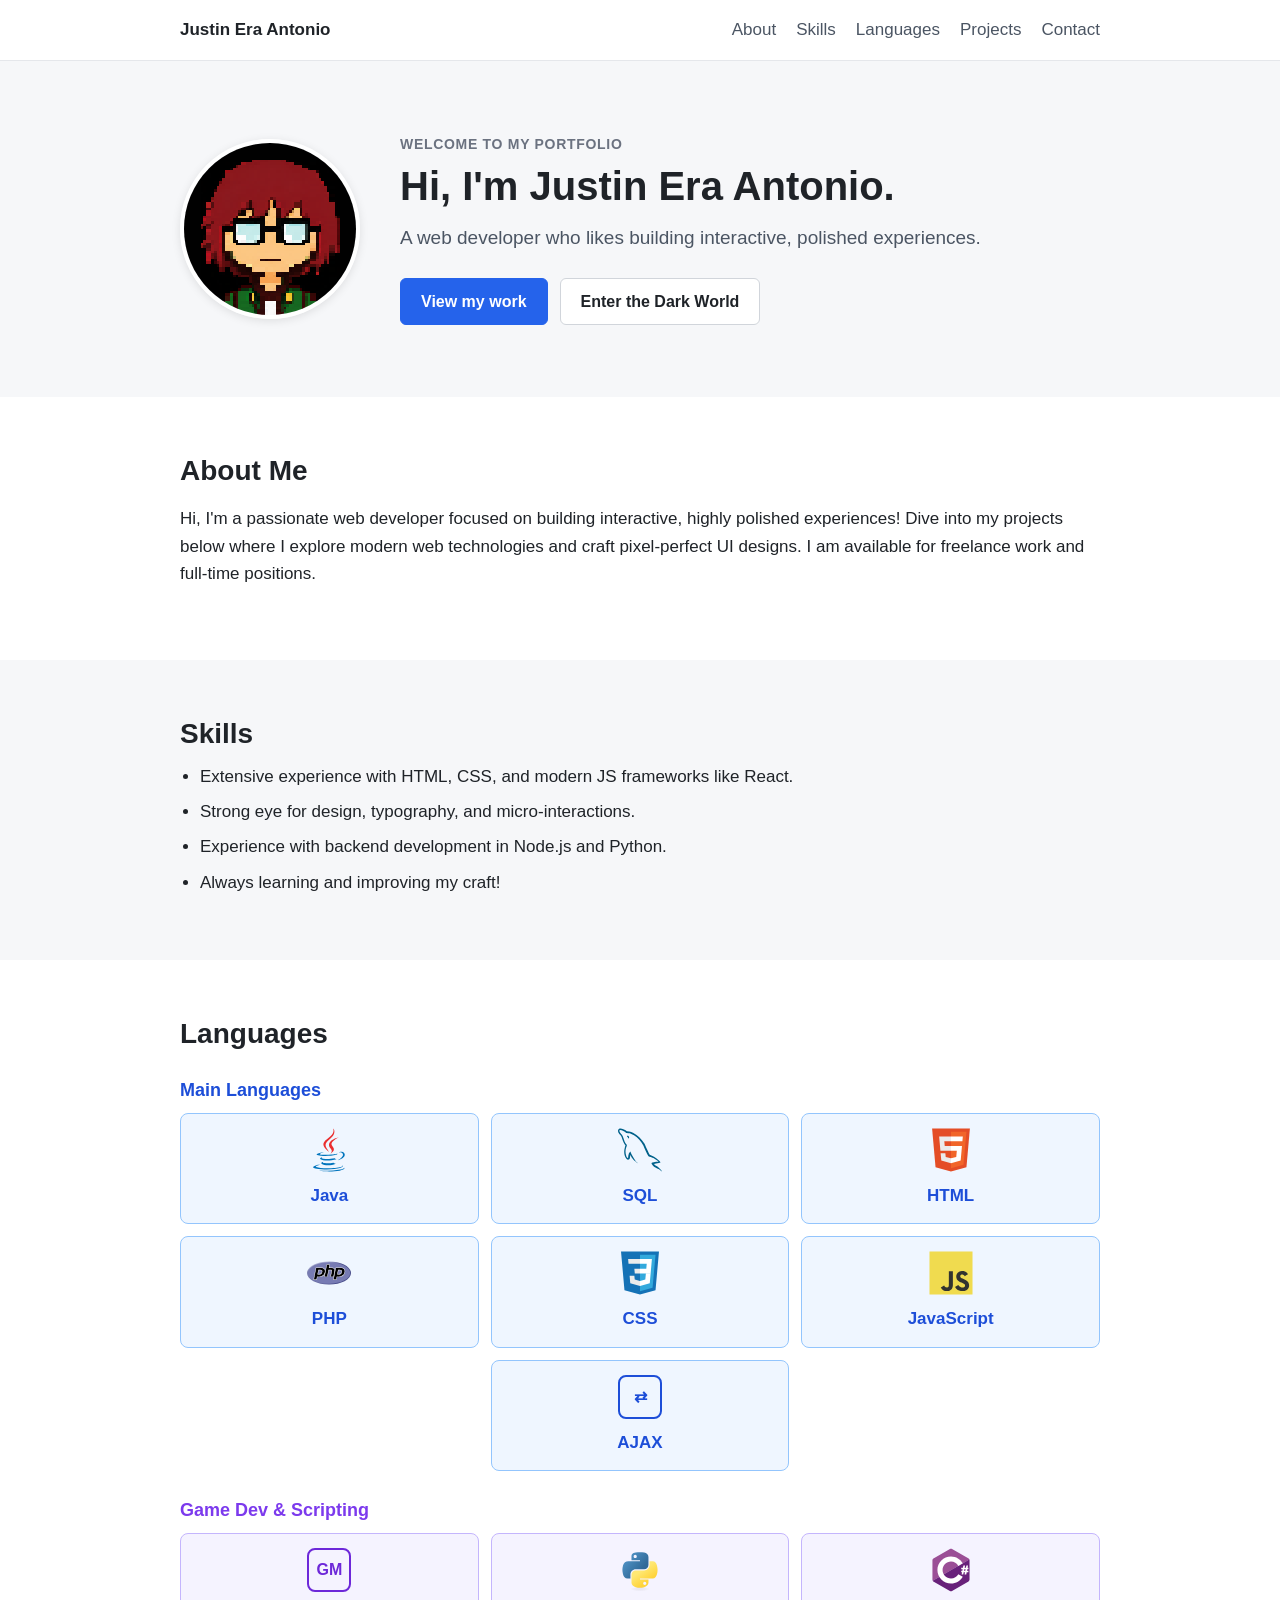
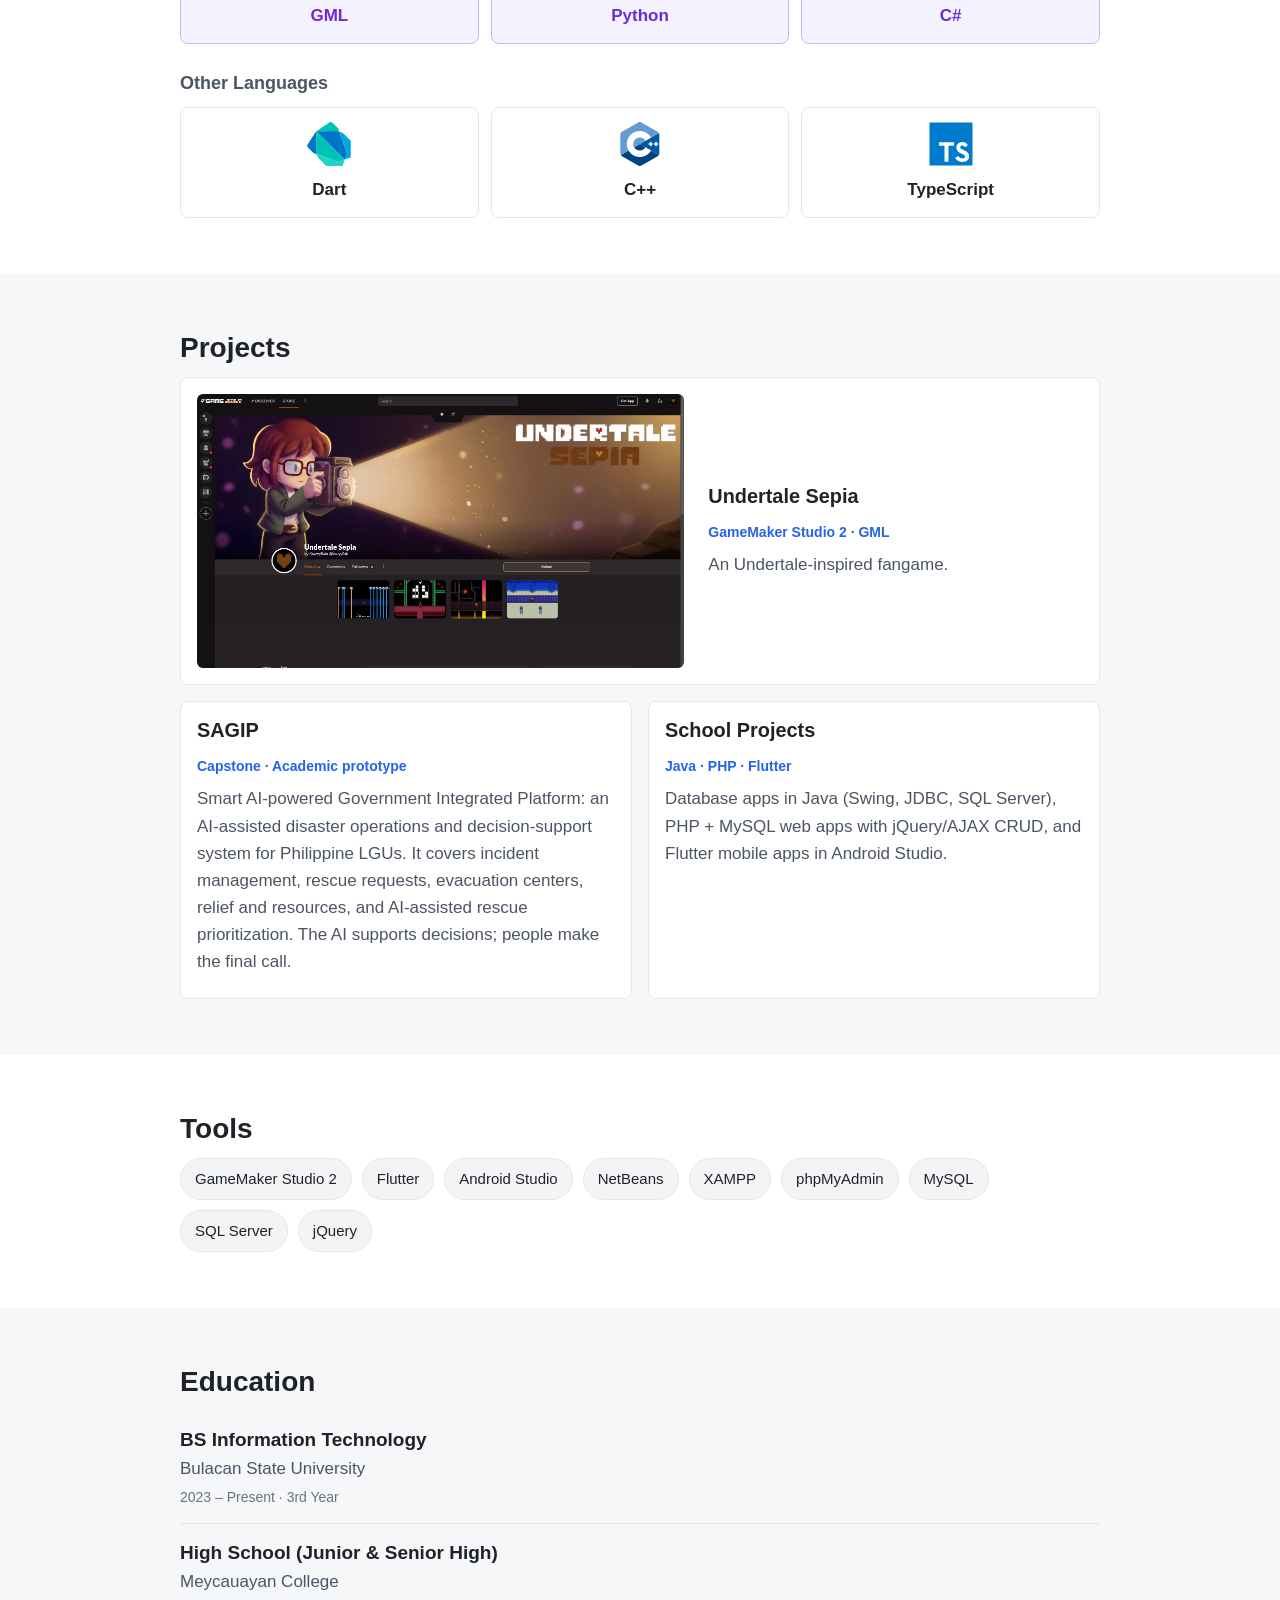
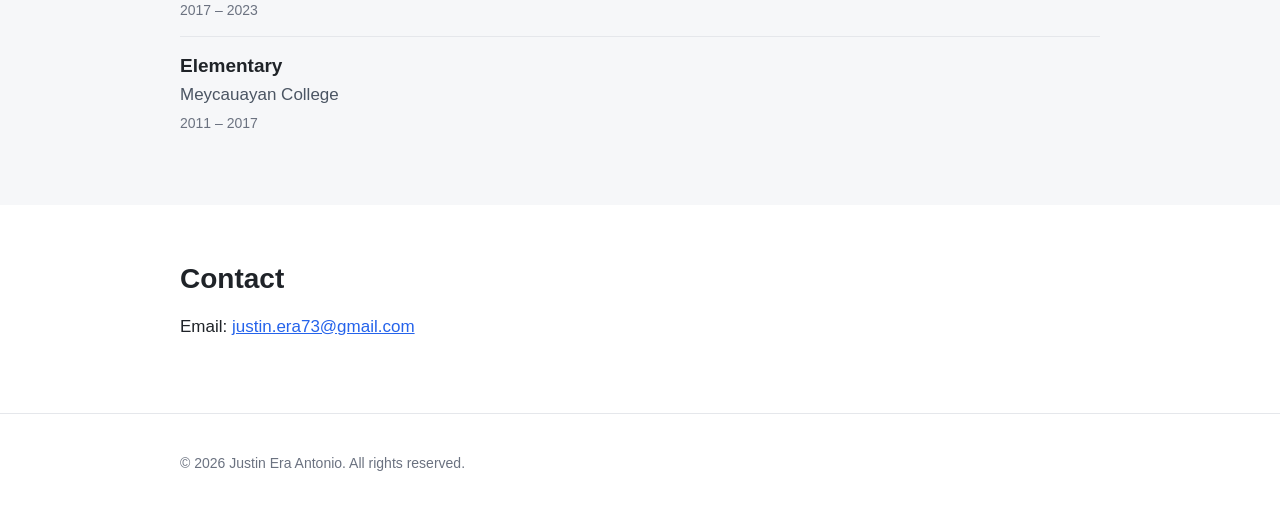
<file: lightworld/index.html>
<!DOCTYPE html>
<html lang="en">
<head>
    <meta charset="UTF-8">
    <meta name="viewport" content="width=device-width, initial-scale=1.0">
    <title>Justin Era Antonio | Portfolio</title>
    <link rel="stylesheet" href="style.css">
    <script src="fountain.js" defer></script>
</head>
<body>

    <header class="site-header">
        <div class="container header-inner">
            <a class="logo" href="#top">Justin Era Antonio</a>
            <nav>
                <a href="#about">About</a>
                <a href="#skills">Skills</a>
                <a href="#languages">Languages</a>
                <a href="#projects">Projects</a>
                <a href="#contact">Contact</a>
            </nav>
        </div>
    </header>

    <main id="top">

        <section class="hero">
            <div class="container hero-inner">
                <img class="avatar" src="assets/portrait.png" alt="Portrait of Justin Era Antonio">
                <div>
                    <p class="eyebrow">Welcome to my portfolio</p>
                    <h1>Hi, I'm Justin Era Antonio.</h1>
                    <p class="lead">A web developer who likes building interactive, polished experiences.</p>
                    <div class="hero-buttons">
                        <a class="btn btn-primary" href="#projects">View my work</a>
                        <button id="enter-dark-world" class="btn btn-secondary" type="button">Enter the Dark World</button>
                    </div>
                </div>
            </div>
        </section>

        <section id="about" class="section">
            <div class="container">
                <h2>About Me</h2>
                <p>Hi, I'm a passionate web developer focused on building interactive, highly polished
                    experiences! Dive into my projects below where I explore modern web technologies and craft
                    pixel-perfect UI designs. I am available for freelance work and full-time positions.</p>
            </div>
        </section>

        <section id="skills" class="section section-alt">
            <div class="container">
                <h2>Skills</h2>
                <ul class="skill-list">
                    <li>Extensive experience with HTML, CSS, and modern JS frameworks like React.</li>
                    <li>Strong eye for design, typography, and micro-interactions.</li>
                    <li>Experience with backend development in Node.js and Python.</li>
                    <li>Always learning and improving my craft!</li>
                </ul>
            </div>
        </section>

        <section id="languages" class="section">
            <div class="container">
                <h2>Languages</h2>

                <h3 class="lang-group lang-group-main">Main Languages</h3>
                <ul class="lang-grid">
                    <li class="lang-card lang-main"><img src="assets/icons/java-original.svg" alt="" aria-hidden="true"><span>Java</span></li>
                    <li class="lang-card lang-main"><img src="assets/icons/mysql-original.svg" alt="" aria-hidden="true"><span>SQL</span></li>
                    <li class="lang-card lang-main"><img src="assets/icons/html5-original.svg" alt="" aria-hidden="true"><span>HTML</span></li>
                    <li class="lang-card lang-main"><img src="assets/icons/php-original.svg" alt="" aria-hidden="true"><span>PHP</span></li>
                    <li class="lang-card lang-main"><img src="assets/icons/css3-original.svg" alt="" aria-hidden="true"><span>CSS</span></li>
                    <li class="lang-card lang-main"><img src="assets/icons/javascript-original.svg" alt="" aria-hidden="true"><span>JavaScript</span></li>
                    <li class="lang-card lang-main"><span class="lang-text-icon" aria-hidden="true">&#8644;</span><span>AJAX</span></li>
                </ul>

                <h3 class="lang-group lang-group-game">Game Dev &amp; Scripting</h3>
                <ul class="lang-grid">
                    <li class="lang-card lang-game"><span class="lang-text-icon" aria-hidden="true">GM</span><span>GML</span></li>
                    <li class="lang-card lang-game"><img src="assets/icons/python-original.svg" alt="" aria-hidden="true"><span>Python</span></li>
                    <li class="lang-card lang-game"><img src="assets/icons/csharp-original.svg" alt="" aria-hidden="true"><span>C#</span></li>
                </ul>

                <h3 class="lang-group">Other Languages</h3>
                <ul class="lang-grid">
                    <li class="lang-card"><img src="assets/icons/dart-original.svg" alt="" aria-hidden="true"><span>Dart</span></li>
                    <li class="lang-card"><img src="assets/icons/cplusplus-original.svg" alt="" aria-hidden="true"><span>C++</span></li>
                    <li class="lang-card"><img src="assets/icons/typescript-original.svg" alt="" aria-hidden="true"><span>TypeScript</span></li>
                </ul>
            </div>
        </section>

        <section id="projects" class="section section-alt">
            <div class="container">
                <h2>Projects</h2>
                <article class="project-card">
                    <img src="assets/undertale-sepia.jpg" alt="Undertale Sepia GameJolt page">
                    <div class="project-info">
                        <h3>Undertale Sepia</h3>
                        <p class="project-tag">GameMaker Studio 2 &middot; GML</p>
                        <p>An Undertale-inspired fangame.</p>
                    </div>
                </article>
                <div class="project-row">
                    <article class="project-card project-card-text">
                        <div class="project-info">
                            <h3>SAGIP</h3>
                            <p class="project-tag">Capstone &middot; Academic prototype</p>
                            <p>Smart AI-powered Government Integrated Platform: an AI-assisted disaster operations and
                                decision-support system for Philippine LGUs. It covers incident management, rescue
                                requests, evacuation centers, relief and resources, and AI-assisted rescue
                                prioritization. The AI supports decisions; people make the final call.</p>
                        </div>
                    </article>
                    <article class="project-card project-card-text">
                        <div class="project-info">
                            <h3>School Projects</h3>
                            <p class="project-tag">Java &middot; PHP &middot; Flutter</p>
                            <p>Database apps in Java (Swing, JDBC, SQL Server), PHP + MySQL web apps with jQuery/AJAX
                                CRUD, and Flutter mobile apps in Android Studio.</p>
                        </div>
                    </article>
                </div>
            </div>
        </section>

        <section id="tools" class="section">
            <div class="container">
                <h2>Tools</h2>
                <ul class="tool-list">
                    <li>GameMaker Studio 2</li>
                    <li>Flutter</li>
                    <li>Android Studio</li>
                    <li>NetBeans</li>
                    <li>XAMPP</li>
                    <li>phpMyAdmin</li>
                    <li>MySQL</li>
                    <li>SQL Server</li>
                    <li>jQuery</li>
                </ul>
            </div>
        </section>

        <section id="education" class="section section-alt">
            <div class="container">
                <h2>Education</h2>
                <div class="edu-item">
                    <p class="edu-degree">BS Information Technology</p>
                    <p class="edu-school">Bulacan State University</p>
                    <p class="edu-years">2023 &ndash; Present &middot; 3rd Year</p>
                </div>
                <div class="edu-item">
                    <p class="edu-degree">High School (Junior &amp; Senior High)</p>
                    <p class="edu-school">Meycauayan College</p>
                    <p class="edu-years">2017 &ndash; 2023</p>
                </div>
                <div class="edu-item">
                    <p class="edu-degree">Elementary</p>
                    <p class="edu-school">Meycauayan College</p>
                    <p class="edu-years">2011 &ndash; 2017</p>
                </div>
            </div>
        </section>

        <section id="contact" class="section">
            <div class="container">
                <h2>Contact</h2>
                <p>Email: <a href="mailto:justin.era73@gmail.com">justin.era73@gmail.com</a></p>
            </div>
        </section>

    </main>

    <footer class="site-footer">
        <div class="container">
            <p>&copy; 2026 Justin Era Antonio. All rights reserved.</p>
        </div>
    </footer>

    <div id="fountain-tint" class="fountain-tint" aria-hidden="true"></div>
    <canvas id="fountain-canvas" class="fountain-canvas" aria-hidden="true"></canvas>

</body>
</html>
</file>
<file: darkworld/assets/index.JHL2OQLW.css>
:root:not(#\#),:host:not(#\#){--font-sans: ui-sans-serif, system-ui, -apple-system, Segoe UI, Roboto, Ubuntu, Cantarell, Noto Sans, sans-serif, "Apple Color Emoji", "Segoe UI Emoji", "Segoe UI Symbol", "Noto Color Emoji";--font-mono: ui-monospace, SFMono-Regular, Menlo, Monaco, Consolas, "Liberation Mono", "Courier New", monospace;--color-red-600: rgb(228, 0, 22);--color-blue-600: rgb(21, 93, 252);--color-gray-900: rgb(16, 24, 40);--color-black: #000;--color-white: #fff;--spacing: .25rem;--container-xs: 20rem;--container-md: 28rem;--container-lg: 32rem;--container-xl: 36rem;--container-2xl: 42rem;--container-4xl: 56rem;--text-xs: .75rem;--text-xs--line-height: calc(1 / .75);--text-sm: .875rem;--text-sm--line-height: calc(1.25 / .875);--text-base: 1rem;--text-base--line-height: 1.5 ;--text-lg: 1.125rem;--text-lg--line-height: calc(1.75 / 1.125);--text-xl: 1.25rem;--text-xl--line-height: calc(1.75 / 1.25);--text-2xl: 1.5rem;--text-2xl--line-height: calc(2 / 1.5);--text-3xl: 1.875rem;--text-3xl--line-height: 1.2 ;--text-4xl: 2.25rem;--text-4xl--line-height: calc(2.5 / 2.25);--text-5xl: 3rem;--text-5xl--line-height: 1;--text-6xl: 3.75rem;--text-6xl--line-height: 1;--font-weight-bold: 700;--tracking-tighter: -.05em;--tracking-wide: .025em;--radius-lg: .5rem;--ease-in-out: cubic-bezier(.4, 0, .2, 1);--animate-pulse: pulse 6s steps(10, end) infinite;--aspect-video: 16 / 9;--default-transition-duration: .15s;--default-transition-timing-function: cubic-bezier(.4, 0, .2, 1);--default-font-family: var(--font-sans);--default-mono-font-family: var(--font-mono);--font-pixel: "8bitOperatorPlus-Bold", "monospace";--font-pixel-regular: "8bitOperatorPlus-Regular", "monospace";--font-pixel-japanese: "JF-Dot-Shinonome-14-Regular", "monospace";--color-deltarune-yellow: #F9FF10;--color-deltarune-green: #00FF00;--color-deltarune-red: #FF2020;--color-deltarune-blue: #0000FF;--color-deltarune-gray: #7F7F7F;--color-deltarune-shadow: #0F0F70;--color-nav-blue: #342DB5;--animate-fade-in-top: fade-in-top 1s cubic-bezier(.25, 1, .5, 1) forwards;--animate-fade-in-slow: fade-in 60s linear forwards;--animate-fade-in: fade-in 1s ease-out forwards;--animate-fade-out: fade-out 2s ease-out forwards;--animate-toast: toast 1s cubic-bezier(.25, 1, .5, 1) forwards;--animate-toast-down: toast-down 1s cubic-bezier(.25, 1, .5, 1) forwards;--animate-caught: caught 1s cubic-bezier(.25, 1, .5, 1) forwards;--animate-float: float 12s ease-in-out infinite;--animate-fly-off: fly-off 3s linear forwards;--animate-megazoom: megazoom 1s linear forwards;--animate-ch5-logo: ch5-logo 8s linear forwards;--animate-ch5-star: ch5-star 2s linear infinite;--animate-slide-from-left: slide-from-left 2s ease-out forwards;--animate-slide-from-right: slide-from-right 2s ease-out forwards}@supports (color: color(display-p3 0 0 0%)){:root:not(#\#),:host:not(#\#){--color-red-600: rgb(228, 0, 22)}@media (color-gamut: p3){:root:not(#\#),:host:not(#\#){--color-red-600: color(display-p3 .83032 .14038 .1332)}}}*:not(#\#):not(#\#),:not(#\#):not(#\#):after,:not(#\#):not(#\#):before,:not(#\#):not(#\#)::backdrop,:not(#\#):not(#\#)::file-selector-button{box-sizing:border-box;margin:0;padding:0;border:0 solid}html:not(#\#):not(#\#),:host:not(#\#):not(#\#){line-height:1.5;-webkit-text-size-adjust:100%;-moz-tab-size:4;-o-tab-size:4;tab-size:4;font-family:ui-sans-serif,system-ui,-apple-system,Segoe UI,Roboto,Ubuntu,Cantarell,Noto Sans,sans-serif,"Apple Color Emoji","Segoe UI Emoji",Segoe UI Symbol,"Noto Color Emoji";font-family:var(--default-font-family, ui-sans-serif, system-ui, -apple-system, Segoe UI, Roboto, Ubuntu, Cantarell, Noto Sans, sans-serif, "Apple Color Emoji", "Segoe UI Emoji", "Segoe UI Symbol", "Noto Color Emoji");font-feature-settings:normal;font-feature-settings:var(--default-font-feature-settings, normal);font-variation-settings:normal;font-variation-settings:var(--default-font-variation-settings, normal);-webkit-tap-highlight-color:transparent}hr:not(#\#):not(#\#){height:0;color:inherit;border-top-width:1px}abbr:where([title]):not(#\#):not(#\#){-webkit-text-decoration:underline dotted;text-decoration:underline;text-decoration:underline dotted}h1:not(#\#):not(#\#),h2:not(#\#):not(#\#),h3:not(#\#):not(#\#),h4:not(#\#):not(#\#),h5:not(#\#):not(#\#),h6:not(#\#):not(#\#){font-size:inherit;font-weight:inherit}a:not(#\#):not(#\#){color:inherit;-webkit-text-decoration:inherit;text-decoration:inherit}b:not(#\#):not(#\#),strong:not(#\#):not(#\#){font-weight:bolder}code:not(#\#):not(#\#),kbd:not(#\#):not(#\#),samp:not(#\#):not(#\#),pre:not(#\#):not(#\#){font-family:ui-monospace,SFMono-Regular,Menlo,Monaco,Consolas,Liberation Mono,Courier New,monospace;font-family:var(--default-mono-font-family, ui-monospace, SFMono-Regular, Menlo, Monaco, Consolas, "Liberation Mono", "Courier New", monospace);font-feature-settings:normal;font-feature-settings:var(--default-mono-font-feature-settings, normal);font-variation-settings:normal;font-variation-settings:var(--default-mono-font-variation-settings, normal);font-size:1em}small:not(#\#):not(#\#){font-size:80%}sub:not(#\#):not(#\#),sup:not(#\#):not(#\#){font-size:75%;line-height:0;position:relative;vertical-align:baseline}sub:not(#\#):not(#\#){bottom:-.25em}sup:not(#\#):not(#\#){top:-.5em}table:not(#\#):not(#\#){text-indent:0;border-color:inherit;border-collapse:collapse}:-moz-focusring:not(#\#):not(#\#){outline:auto}progress:not(#\#):not(#\#){vertical-align:baseline}summary:not(#\#):not(#\#){display:list-item}ol:not(#\#):not(#\#),ul:not(#\#):not(#\#),menu:not(#\#):not(#\#){list-style:none}img:not(#\#):not(#\#),svg:not(#\#):not(#\#),video:not(#\#):not(#\#),canvas:not(#\#):not(#\#),audio:not(#\#):not(#\#),iframe:not(#\#):not(#\#),embed:not(#\#):not(#\#),object:not(#\#):not(#\#){display:block;vertical-align:middle}img:not(#\#):not(#\#),video:not(#\#):not(#\#){max-width:100%;height:auto}button:not(#\#):not(#\#),input:not(#\#):not(#\#),select:not(#\#):not(#\#),optgroup:not(#\#):not(#\#),textarea:not(#\#):not(#\#),:not(#\#):not(#\#)::file-selector-button{font:inherit;font-feature-settings:inherit;font-variation-settings:inherit;letter-spacing:inherit;color:inherit;border-radius:0;background-color:transparent;opacity:1}:where(select[multiple]):not(#\#):not(#\#) optgroup{font-weight:bolder}:where(select[size]):not(#\#):not(#\#) optgroup{font-weight:bolder}:where(select[multiple]):not(#\#):not(#\#) optgroup option{padding-left:20px}:where(select[size]):not(#\#):not(#\#) optgroup option{padding-left:20px}:not(#\#):not(#\#)::file-selector-button{margin-right:4px}:not(#\#):not(#\#)::-moz-placeholder{opacity:1}:not(#\#):not(#\#)::placeholder{opacity:1}@supports (not (-webkit-appearance: -apple-pay-button)) or (contain-intrinsic-size: 1px){:not(#\#):not(#\#)::-moz-placeholder{color:currentcolor}:not(#\#):not(#\#)::placeholder{color:currentcolor}@supports (color: color-mix(in lab,red,red)){:not(#\#):not(#\#)::-moz-placeholder{color:color-mix(in oklab,currentcolor 50%,transparent)}:not(#\#):not(#\#)::placeholder{color:color-mix(in oklab,currentcolor 50%,transparent)}}}textarea:not(#\#):not(#\#){resize:vertical}:not(#\#):not(#\#)::-webkit-search-decoration{-webkit-appearance:none}:not(#\#):not(#\#)::-webkit-date-and-time-value{min-height:1lh;text-align:inherit}:not(#\#):not(#\#)::-webkit-datetime-edit{display:inline-flex}:not(#\#):not(#\#)::-webkit-datetime-edit-fields-wrapper{padding:0}:not(#\#):not(#\#)::-webkit-datetime-edit,:not(#\#):not(#\#)::-webkit-datetime-edit-year-field,:not(#\#):not(#\#)::-webkit-datetime-edit-month-field,:not(#\#):not(#\#)::-webkit-datetime-edit-day-field,:not(#\#):not(#\#)::-webkit-datetime-edit-hour-field,:not(#\#):not(#\#)::-webkit-datetime-edit-minute-field,:not(#\#):not(#\#)::-webkit-datetime-edit-second-field,:not(#\#):not(#\#)::-webkit-datetime-edit-millisecond-field,:not(#\#):not(#\#)::-webkit-datetime-edit-meridiem-field{padding-top:0;padding-bottom:0}:not(#\#):not(#\#)::-webkit-calendar-picker-indicator{line-height:1}:-moz-ui-invalid:not(#\#):not(#\#){box-shadow:none}button:not(#\#):not(#\#),input:where([type=button],[type=reset],[type=submit]):not(#\#):not(#\#),:not(#\#):not(#\#)::file-selector-button{-webkit-appearance:button;-moz-appearance:button;appearance:button}:not(#\#):not(#\#)::-webkit-inner-spin-button,:not(#\#):not(#\#)::-webkit-outer-spin-button{height:auto}[hidden]:where(:not([hidden=until-found])):not(#\#):not(#\#):not(#\#){display:none!important}.pointer-events-none:not(#\#):not(#\#):not(#\#):not(#\#){pointer-events:none}.collapse:not(#\#):not(#\#):not(#\#):not(#\#){visibility:collapse}.visible:not(#\#):not(#\#):not(#\#):not(#\#){visibility:visible}.sr-only:not(#\#):not(#\#):not(#\#):not(#\#){position:absolute;width:1px;height:1px;padding:0;margin:-1px;overflow:hidden;clip-path:inset(50%);white-space:nowrap;border-width:0}.absolute:not(#\#):not(#\#):not(#\#):not(#\#){position:absolute}.fixed:not(#\#):not(#\#):not(#\#):not(#\#){position:fixed}.relative:not(#\#):not(#\#):not(#\#):not(#\#){position:relative}.static:not(#\#):not(#\#):not(#\#):not(#\#){position:static}.start:not(#\#):not(#\#):not(#\#):not(#\#){left:.25rem;left:var(--spacing)}.end:not(#\#):not(#\#):not(#\#):not(#\#){right:.25rem;right:var(--spacing)}.-top-8:not(#\#):not(#\#):not(#\#):not(#\#){top:-2rem;top:calc(var(--spacing) * -8)}.top-0:not(#\#):not(#\#):not(#\#):not(#\#){top:0rem;top:calc(var(--spacing) * 0)}.top-\[11px\]:not(#\#):not(#\#):not(#\#):not(#\#){top:11px}.top-\[45\%\]:not(#\#):not(#\#):not(#\#):not(#\#){top:45%}.top-\[48\.5\%\]:not(#\#):not(#\#):not(#\#):not(#\#){top:48.5%}.right-0:not(#\#):not(#\#):not(#\#):not(#\#){right:0rem;right:calc(var(--spacing) * 0)}.right-2:not(#\#):not(#\#):not(#\#):not(#\#){right:.5rem;right:calc(var(--spacing) * 2)}.bottom-0:not(#\#):not(#\#):not(#\#):not(#\#){bottom:0rem;bottom:calc(var(--spacing) * 0)}.bottom-\[10\%\]:not(#\#):not(#\#):not(#\#):not(#\#){bottom:10%}.bottom-\[20\%\]:not(#\#):not(#\#):not(#\#):not(#\#){bottom:20%}.left-0:not(#\#):not(#\#):not(#\#):not(#\#){left:0rem;left:calc(var(--spacing) * 0)}.left-\[10\%\]:not(#\#):not(#\#):not(#\#):not(#\#){left:10%}.left-\[120\%\]:not(#\#):not(#\#):not(#\#):not(#\#){left:120%}.-z-20:not(#\#):not(#\#):not(#\#):not(#\#){z-index:-20}.z-1:not(#\#):not(#\#):not(#\#):not(#\#){z-index:1}.z-2:not(#\#):not(#\#):not(#\#):not(#\#){z-index:2}.z-3:not(#\#):not(#\#):not(#\#):not(#\#){z-index:3}.z-4:not(#\#):not(#\#):not(#\#):not(#\#){z-index:4}.z-5:not(#\#):not(#\#):not(#\#):not(#\#){z-index:5}.z-6:not(#\#):not(#\#):not(#\#):not(#\#){z-index:6}.z-10:not(#\#):not(#\#):not(#\#):not(#\#){z-index:10}.z-20:not(#\#):not(#\#):not(#\#):not(#\#){z-index:20}.z-30:not(#\#):not(#\#):not(#\#):not(#\#){z-index:30}.z-40:not(#\#):not(#\#):not(#\#):not(#\#){z-index:40}.z-50:not(#\#):not(#\#):not(#\#):not(#\#){z-index:50}.container:not(#\#):not(#\#):not(#\#):not(#\#){width:100%}@media (min-width: 40rem){.container:not(#\#):not(#\#):not(#\#):not(#\#){max-width:40rem}}@media (min-width: 48rem){.container:not(#\#):not(#\#):not(#\#):not(#\#){max-width:48rem}}@media (min-width: 64rem){.container:not(#\#):not(#\#):not(#\#):not(#\#){max-width:64rem}}@media (min-width: 80rem){.container:not(#\#):not(#\#):not(#\#):not(#\#){max-width:80rem}}@media (min-width: 96rem){.container:not(#\#):not(#\#):not(#\#):not(#\#){max-width:96rem}}.mx-auto:not(#\#):not(#\#):not(#\#):not(#\#){margin-left:auto;margin-right:auto}.my-6:not(#\#):not(#\#):not(#\#):not(#\#){margin-top:1.5rem;margin-bottom:1.5rem;margin-top:calc(var(--spacing) * 6);margin-bottom:calc(var(--spacing) * 6)}.my-12:not(#\#):not(#\#):not(#\#):not(#\#){margin-top:3rem;margin-bottom:3rem;margin-top:calc(var(--spacing) * 12);margin-bottom:calc(var(--spacing) * 12)}.my-16:not(#\#):not(#\#):not(#\#):not(#\#){margin-top:4rem;margin-bottom:4rem;margin-top:calc(var(--spacing) * 16);margin-bottom:calc(var(--spacing) * 16)}.my-24:not(#\#):not(#\#):not(#\#):not(#\#){margin-top:6rem;margin-bottom:6rem;margin-top:calc(var(--spacing) * 24);margin-bottom:calc(var(--spacing) * 24)}.-mt-1\.5:not(#\#):not(#\#):not(#\#):not(#\#){margin-top:-.375rem;margin-top:calc(var(--spacing) * -1.5)}.-mt-2:not(#\#):not(#\#):not(#\#):not(#\#){margin-top:-.5rem;margin-top:calc(var(--spacing) * -2)}.mt-4:not(#\#):not(#\#):not(#\#):not(#\#){margin-top:1rem;margin-top:calc(var(--spacing) * 4)}.mt-6:not(#\#):not(#\#):not(#\#):not(#\#){margin-top:1.5rem;margin-top:calc(var(--spacing) * 6)}.mt-8:not(#\#):not(#\#):not(#\#):not(#\#){margin-top:2rem;margin-top:calc(var(--spacing) * 8)}.mt-\[-5\.5\%\]:not(#\#):not(#\#):not(#\#):not(#\#){margin-top:-5.5%}.mr-2:not(#\#):not(#\#):not(#\#):not(#\#){margin-right:.5rem;margin-right:calc(var(--spacing) * 2)}.mb-1:not(#\#):not(#\#):not(#\#):not(#\#){margin-bottom:.25rem;margin-bottom:calc(var(--spacing) * 1)}.mb-2:not(#\#):not(#\#):not(#\#):not(#\#){margin-bottom:.5rem;margin-bottom:calc(var(--spacing) * 2)}.mb-4:not(#\#):not(#\#):not(#\#):not(#\#){margin-bottom:1rem;margin-bottom:calc(var(--spacing) * 4)}.mb-6:not(#\#):not(#\#):not(#\#):not(#\#){margin-bottom:1.5rem;margin-bottom:calc(var(--spacing) * 6)}.mb-8:not(#\#):not(#\#):not(#\#):not(#\#){margin-bottom:2rem;margin-bottom:calc(var(--spacing) * 8)}.mb-12:not(#\#):not(#\#):not(#\#):not(#\#){margin-bottom:3rem;margin-bottom:calc(var(--spacing) * 12)}.mb-16:not(#\#):not(#\#):not(#\#):not(#\#){margin-bottom:4rem;margin-bottom:calc(var(--spacing) * 16)}.mb-32:not(#\#):not(#\#):not(#\#):not(#\#){margin-bottom:8rem;margin-bottom:calc(var(--spacing) * 32)}.ml-2:not(#\#):not(#\#):not(#\#):not(#\#){margin-left:.5rem;margin-left:calc(var(--spacing) * 2)}.\!hidden:not(#\#){display:none!important}.block:not(#\#):not(#\#):not(#\#):not(#\#){display:block}.contents:not(#\#):not(#\#):not(#\#):not(#\#){display:contents}.flex:not(#\#):not(#\#):not(#\#):not(#\#){display:flex}.grid:not(#\#):not(#\#):not(#\#):not(#\#){display:grid}.hidden:not(#\#):not(#\#):not(#\#):not(#\#){display:none}.inline:not(#\#):not(#\#):not(#\#):not(#\#){display:inline}.inline-block:not(#\#):not(#\#):not(#\#):not(#\#){display:inline-block}.table:not(#\#):not(#\#):not(#\#):not(#\#){display:table}.aspect-4\/3:not(#\#):not(#\#):not(#\#):not(#\#){aspect-ratio:4/3}.aspect-video:not(#\#):not(#\#):not(#\#):not(#\#){aspect-ratio:16 / 9;aspect-ratio:var(--aspect-video)}.h-1:not(#\#):not(#\#):not(#\#):not(#\#){height:.25rem;height:calc(var(--spacing) * 1)}.h-6:not(#\#):not(#\#):not(#\#):not(#\#){height:1.5rem;height:calc(var(--spacing) * 6)}.h-8:not(#\#):not(#\#):not(#\#):not(#\#){height:2rem;height:calc(var(--spacing) * 8)}.h-12:not(#\#):not(#\#):not(#\#):not(#\#){height:3rem;height:calc(var(--spacing) * 12)}.h-16:not(#\#):not(#\#):not(#\#):not(#\#){height:4rem;height:calc(var(--spacing) * 16)}.h-20:not(#\#):not(#\#):not(#\#):not(#\#){height:5rem;height:calc(var(--spacing) * 20)}.h-24:not(#\#):not(#\#):not(#\#):not(#\#){height:6rem;height:calc(var(--spacing) * 24)}.h-\[8px\]:not(#\#):not(#\#):not(#\#):not(#\#){height:8px}.h-\[39px\]:not(#\#):not(#\#):not(#\#):not(#\#){height:39px}.h-\[200px\]:not(#\#):not(#\#):not(#\#):not(#\#){height:200px}.h-\[800px\]:not(#\#):not(#\#):not(#\#):not(#\#){height:800px}.h-\[1250px\]:not(#\#):not(#\#):not(#\#):not(#\#){height:1250px}.h-full:not(#\#):not(#\#):not(#\#):not(#\#){height:100%}.h-screen:not(#\#):not(#\#):not(#\#):not(#\#){height:100vh}.w-1:not(#\#):not(#\#):not(#\#):not(#\#){width:.25rem;width:calc(var(--spacing) * 1)}.w-2:not(#\#):not(#\#):not(#\#):not(#\#){width:.5rem;width:calc(var(--spacing) * 2)}.w-4xl:not(#\#):not(#\#):not(#\#):not(#\#){width:56rem;width:var(--container-4xl)}.w-6:not(#\#):not(#\#):not(#\#):not(#\#){width:1.5rem;width:calc(var(--spacing) * 6)}.w-16:not(#\#):not(#\#):not(#\#):not(#\#){width:4rem;width:calc(var(--spacing) * 16)}.w-20:not(#\#):not(#\#):not(#\#):not(#\#){width:5rem;width:calc(var(--spacing) * 20)}.w-24:not(#\#):not(#\#):not(#\#):not(#\#){width:6rem;width:calc(var(--spacing) * 24)}.w-28:not(#\#):not(#\#):not(#\#):not(#\#){width:7rem;width:calc(var(--spacing) * 28)}.w-100:not(#\#):not(#\#):not(#\#):not(#\#){width:25rem;width:calc(var(--spacing) * 100)}.w-\[8px\]:not(#\#):not(#\#):not(#\#):not(#\#){width:8px}.w-\[54px\]:not(#\#):not(#\#):not(#\#):not(#\#){width:54px}.w-\[80\%\]:not(#\#):not(#\#):not(#\#):not(#\#){width:80%}.w-\[81px\]:not(#\#):not(#\#):not(#\#):not(#\#){width:81px}.w-\[167px\]:not(#\#):not(#\#):not(#\#):not(#\#){width:167px}.w-\[200px\]:not(#\#):not(#\#):not(#\#):not(#\#){width:200px}.w-\[218px\]:not(#\#):not(#\#):not(#\#):not(#\#){width:218px}.w-fit:not(#\#):not(#\#):not(#\#):not(#\#){width:-moz-fit-content;width:fit-content}.w-full:not(#\#):not(#\#):not(#\#):not(#\#){width:100%}.w-screen:not(#\#):not(#\#):not(#\#):not(#\#){width:100vw}.w-xl:not(#\#):not(#\#):not(#\#):not(#\#){width:36rem;width:var(--container-xl)}.w-xs:not(#\#):not(#\#):not(#\#):not(#\#){width:20rem;width:var(--container-xs)}.max-w-2xl:not(#\#):not(#\#):not(#\#):not(#\#){max-width:42rem;max-width:var(--container-2xl)}.max-w-4xl:not(#\#):not(#\#):not(#\#):not(#\#){max-width:56rem;max-width:var(--container-4xl)}.max-w-lg:not(#\#):not(#\#):not(#\#):not(#\#){max-width:32rem;max-width:var(--container-lg)}.max-w-md:not(#\#):not(#\#):not(#\#):not(#\#){max-width:28rem;max-width:var(--container-md)}.min-w-\[32px\]:not(#\#):not(#\#):not(#\#):not(#\#){min-width:32px}.flex-shrink:not(#\#):not(#\#):not(#\#):not(#\#){flex-shrink:1}.flex-shrink-0:not(#\#):not(#\#):not(#\#):not(#\#){flex-shrink:0}.shrink-0:not(#\#):not(#\#):not(#\#):not(#\#){flex-shrink:0}.flex-grow:not(#\#):not(#\#):not(#\#):not(#\#){flex-grow:1}.grow:not(#\#):not(#\#):not(#\#):not(#\#){flex-grow:1}.scale-\[1\.1\]:not(#\#):not(#\#):not(#\#):not(#\#){scale:1.1}.scale-\[1\.3\]:not(#\#):not(#\#):not(#\#):not(#\#){scale:1.3}.scale-\[1\.5\]:not(#\#):not(#\#):not(#\#):not(#\#){scale:1.5}.transform:not(#\#):not(#\#):not(#\#):not(#\#){transform:;transform:var(--tw-rotate-x,) var(--tw-rotate-y,) var(--tw-rotate-z,) var(--tw-skew-x,) var(--tw-skew-y,)}.animate-caught:not(#\#):not(#\#):not(#\#):not(#\#){animation:caught 1s cubic-bezier(.25,1,.5,1) forwards;animation:var(--animate-caught)}.animate-ch5-star:not(#\#):not(#\#):not(#\#):not(#\#){animation:ch5-star 2s linear infinite;animation:var(--animate-ch5-star)}.animate-fade-in:not(#\#):not(#\#):not(#\#):not(#\#){animation:fade-in 1s ease-out forwards;animation:var(--animate-fade-in)}.animate-fade-in-slow:not(#\#):not(#\#):not(#\#):not(#\#){animation:fade-in 60s linear forwards;animation:var(--animate-fade-in-slow)}.animate-fade-in-top:not(#\#):not(#\#):not(#\#):not(#\#){animation:fade-in-top 1s cubic-bezier(.25,1,.5,1) forwards;animation:var(--animate-fade-in-top)}.animate-fade-out:not(#\#):not(#\#):not(#\#):not(#\#){animation:fade-out 2s ease-out forwards;animation:var(--animate-fade-out)}.animate-float:not(#\#):not(#\#):not(#\#):not(#\#){animation:float 12s ease-in-out infinite;animation:var(--animate-float)}.animate-fly-off:not(#\#):not(#\#):not(#\#):not(#\#){animation:fly-off 3s linear forwards;animation:var(--animate-fly-off)}.animate-megazoom:not(#\#):not(#\#):not(#\#):not(#\#){animation:megazoom 1s linear forwards;animation:var(--animate-megazoom)}.animate-pulse:not(#\#):not(#\#):not(#\#):not(#\#){animation:pulse 6s steps(10,end) infinite;animation:var(--animate-pulse)}.animate-toast:not(#\#):not(#\#):not(#\#):not(#\#){animation:toast 1s cubic-bezier(.25,1,.5,1) forwards;animation:var(--animate-toast)}.animate-toast-down:not(#\#):not(#\#):not(#\#):not(#\#){animation:toast-down 1s cubic-bezier(.25,1,.5,1) forwards;animation:var(--animate-toast-down)}.cursor-pointer:not(#\#):not(#\#):not(#\#):not(#\#){cursor:pointer}.resize:not(#\#):not(#\#):not(#\#):not(#\#){resize:both}.list-\[\'-\'\]:not(#\#):not(#\#):not(#\#):not(#\#){list-style-type:"-"}.list-\[\'\>\'\]:not(#\#):not(#\#):not(#\#):not(#\#){list-style-type:">"}.list-\[square\]:not(#\#):not(#\#):not(#\#):not(#\#){list-style-type:square}.grid-cols-2:not(#\#):not(#\#):not(#\#):not(#\#){grid-template-columns:repeat(2,minmax(0,1fr))}.flex-col:not(#\#):not(#\#):not(#\#):not(#\#){flex-direction:column}.flex-row:not(#\#):not(#\#):not(#\#):not(#\#){flex-direction:row}.flex-wrap:not(#\#):not(#\#):not(#\#):not(#\#){flex-wrap:wrap}.items-center:not(#\#):not(#\#):not(#\#):not(#\#){align-items:center}.justify-between:not(#\#):not(#\#):not(#\#):not(#\#){justify-content:space-between}.justify-center:not(#\#):not(#\#):not(#\#):not(#\#){justify-content:center}.justify-start:not(#\#):not(#\#):not(#\#):not(#\#){justify-content:flex-start}.gap-1:not(#\#):not(#\#):not(#\#):not(#\#){gap:.25rem;gap:calc(var(--spacing) * 1)}.gap-2:not(#\#):not(#\#):not(#\#):not(#\#){gap:.5rem;gap:calc(var(--spacing) * 2)}.gap-4:not(#\#):not(#\#):not(#\#):not(#\#){gap:1rem;gap:calc(var(--spacing) * 4)}.gap-6:not(#\#):not(#\#):not(#\#):not(#\#){gap:1.5rem;gap:calc(var(--spacing) * 6)}.gap-12:not(#\#):not(#\#):not(#\#):not(#\#){gap:3rem;gap:calc(var(--spacing) * 12)}.gap-16:not(#\#):not(#\#):not(#\#):not(#\#){gap:4rem;gap:calc(var(--spacing) * 16)}.gap-x-2:not(#\#):not(#\#):not(#\#):not(#\#){-moz-column-gap:.5rem;column-gap:.5rem;-moz-column-gap:calc(var(--spacing) * 2);column-gap:calc(var(--spacing) * 2)}.gap-y-4:not(#\#):not(#\#):not(#\#):not(#\#){row-gap:1rem;row-gap:calc(var(--spacing) * 4)}.self-end:not(#\#):not(#\#):not(#\#):not(#\#){align-self:flex-end}.overflow-hidden:not(#\#):not(#\#):not(#\#):not(#\#){overflow:hidden}.overflow-visible:not(#\#):not(#\#):not(#\#):not(#\#){overflow:visible}.overscroll-none:not(#\#):not(#\#):not(#\#):not(#\#){overscroll-behavior:none}.rounded:not(#\#):not(#\#):not(#\#):not(#\#){border-radius:.25rem}.rounded-full:not(#\#):not(#\#):not(#\#):not(#\#){border-radius:calc(infinity * 1px)}.rounded-lg:not(#\#):not(#\#):not(#\#):not(#\#){border-radius:.5rem;border-radius:var(--radius-lg)}.border:not(#\#):not(#\#):not(#\#):not(#\#){border-style:var(--tw-border-style);border-width:1px}.border-0:not(#\#):not(#\#):not(#\#):not(#\#){border-style:var(--tw-border-style);border-width:0px}.border-2:not(#\#):not(#\#):not(#\#):not(#\#){border-style:var(--tw-border-style);border-width:2px}.border-y-2:not(#\#):not(#\#):not(#\#):not(#\#){border-top-style:var(--tw-border-style);border-bottom-style:var(--tw-border-style);border-top-width:2px;border-bottom-width:2px}.border-r-2:not(#\#):not(#\#):not(#\#):not(#\#){border-right-style:var(--tw-border-style);border-right-width:2px}.border-l-4:not(#\#):not(#\#):not(#\#):not(#\#){border-left-style:var(--tw-border-style);border-left-width:4px}.border-black:not(#\#):not(#\#):not(#\#):not(#\#){border-color:#000;border-color:var(--color-black)}.border-deltarune-blue:not(#\#):not(#\#):not(#\#):not(#\#){border-color:#00f;border-color:var(--color-deltarune-blue)}.border-white:not(#\#):not(#\#):not(#\#):not(#\#){border-color:#fff;border-color:var(--color-white)}.bg-\[\#004FDE\]:not(#\#):not(#\#):not(#\#):not(#\#){background-color:#004fde}.bg-black:not(#\#):not(#\#):not(#\#):not(#\#){background-color:#000;background-color:var(--color-black)}.bg-black\/25:not(#\#):not(#\#):not(#\#):not(#\#){background-color:#00000040}@supports (color: color-mix(in lab,red,red)){.bg-black\/25:not(#\#):not(#\#):not(#\#):not(#\#){background-color:color-mix(in oklab,#000 25%,transparent)}@supports (color: color-mix(in lch,red,blue)){.bg-black\/25:not(#\#):not(#\#):not(#\#):not(#\#){background-color:color-mix(in oklab,var(--color-black) 25%,transparent)}}}.bg-blue-600:not(#\#):not(#\#):not(#\#):not(#\#){background-color:#155dfc;background-color:var(--color-blue-600)}.bg-deltarune-blue\/30:not(#\#):not(#\#):not(#\#):not(#\#){background-color:#0000ff4d}@supports (color: color-mix(in lab,red,red)){.bg-deltarune-blue\/30:not(#\#):not(#\#):not(#\#):not(#\#){background-color:color-mix(in oklab,#0000FF 30%,transparent)}@supports (color: color-mix(in lch,red,blue)){.bg-deltarune-blue\/30:not(#\#):not(#\#):not(#\#):not(#\#){background-color:color-mix(in oklab,var(--color-deltarune-blue) 30%,transparent)}}}.bg-deltarune-blue\/60:not(#\#):not(#\#):not(#\#):not(#\#){background-color:#00f9}@supports (color: color-mix(in lab,red,red)){.bg-deltarune-blue\/60:not(#\#):not(#\#):not(#\#):not(#\#){background-color:color-mix(in oklab,#0000FF 60%,transparent)}@supports (color: color-mix(in lch,red,blue)){.bg-deltarune-blue\/60:not(#\#):not(#\#):not(#\#):not(#\#){background-color:color-mix(in oklab,var(--color-deltarune-blue) 60%,transparent)}}}.bg-deltarune-blue\/75:not(#\#):not(#\#):not(#\#):not(#\#){background-color:#0000ffbf}@supports (color: color-mix(in lab,red,red)){.bg-deltarune-blue\/75:not(#\#):not(#\#):not(#\#):not(#\#){background-color:color-mix(in oklab,#0000FF 75%,transparent)}@supports (color: color-mix(in lch,red,blue)){.bg-deltarune-blue\/75:not(#\#):not(#\#):not(#\#):not(#\#){background-color:color-mix(in oklab,var(--color-deltarune-blue) 75%,transparent)}}}.bg-deltarune-red:not(#\#):not(#\#):not(#\#):not(#\#){background-color:#ff2020;background-color:var(--color-deltarune-red)}.bg-gray-900:not(#\#):not(#\#):not(#\#):not(#\#){background-color:#101828;background-color:var(--color-gray-900)}.bg-nav-blue:not(#\#):not(#\#):not(#\#):not(#\#){background-color:#342db5;background-color:var(--color-nav-blue)}.bg-red-600:not(#\#):not(#\#):not(#\#):not(#\#){background-color:#e40016;background-color:color(display-p3 .83032 .14038 .1332);background-color:var(--color-red-600)}.bg-white:not(#\#):not(#\#):not(#\#):not(#\#){background-color:#fff;background-color:var(--color-white)}.bg-white\/10:not(#\#):not(#\#):not(#\#):not(#\#){background-color:#ffffff1a}@supports (color: color-mix(in lab,red,red)){.bg-white\/10:not(#\#):not(#\#):not(#\#):not(#\#){background-color:color-mix(in oklab,#fff 10%,transparent)}@supports (color: color-mix(in lch,red,blue)){.bg-white\/10:not(#\#):not(#\#):not(#\#):not(#\#){background-color:color-mix(in oklab,var(--color-white) 10%,transparent)}}}.bg-linear-to-b:not(#\#):not(#\#):not(#\#):not(#\#){--tw-gradient-position: to bottom;background-image:linear-gradient(var(--tw-gradient-stops))}@supports (background-image: linear-gradient(in lab,red,red)){.bg-linear-to-b:not(#\#):not(#\#):not(#\#):not(#\#){--tw-gradient-position: to bottom in oklab}}.from-\[\#004FDE\]:not(#\#):not(#\#):not(#\#):not(#\#){--tw-gradient-from: #004FDE;--tw-gradient-stops: var(--tw-gradient-via-stops, var(--tw-gradient-position), var(--tw-gradient-from) var(--tw-gradient-from-position), var(--tw-gradient-to) var(--tw-gradient-to-position))}.to-\[\#001F7E\]:not(#\#):not(#\#):not(#\#):not(#\#){--tw-gradient-to: #001F7E;--tw-gradient-stops: var(--tw-gradient-via-stops, var(--tw-gradient-position), var(--tw-gradient-from) var(--tw-gradient-from-position), var(--tw-gradient-to) var(--tw-gradient-to-position))}.bg-cover:not(#\#):not(#\#):not(#\#):not(#\#){background-size:cover}.fill-white:not(#\#):not(#\#):not(#\#):not(#\#){fill:#fff;fill:var(--color-white)}.object-contain:not(#\#):not(#\#):not(#\#):not(#\#){-o-object-fit:contain;object-fit:contain}.object-cover:not(#\#):not(#\#):not(#\#):not(#\#){-o-object-fit:cover;object-fit:cover}.p-1:not(#\#):not(#\#):not(#\#):not(#\#){padding:.25rem;padding:calc(var(--spacing) * 1)}.p-3:not(#\#):not(#\#):not(#\#):not(#\#){padding:.75rem;padding:calc(var(--spacing) * 3)}.p-4:not(#\#):not(#\#):not(#\#):not(#\#){padding:1rem;padding:calc(var(--spacing) * 4)}.px-2:not(#\#):not(#\#):not(#\#):not(#\#){padding-left:.5rem;padding-right:.5rem;padding-left:calc(var(--spacing) * 2);padding-right:calc(var(--spacing) * 2)}.px-3:not(#\#):not(#\#):not(#\#):not(#\#){padding-left:.75rem;padding-right:.75rem;padding-left:calc(var(--spacing) * 3);padding-right:calc(var(--spacing) * 3)}.px-4:not(#\#):not(#\#):not(#\#):not(#\#){padding-left:1rem;padding-right:1rem;padding-left:calc(var(--spacing) * 4);padding-right:calc(var(--spacing) * 4)}.px-6:not(#\#):not(#\#):not(#\#):not(#\#){padding-left:1.5rem;padding-right:1.5rem;padding-left:calc(var(--spacing) * 6);padding-right:calc(var(--spacing) * 6)}.px-12:not(#\#):not(#\#):not(#\#):not(#\#){padding-left:3rem;padding-right:3rem;padding-left:calc(var(--spacing) * 12);padding-right:calc(var(--spacing) * 12)}.px-32:not(#\#):not(#\#):not(#\#):not(#\#){padding-left:8rem;padding-right:8rem;padding-left:calc(var(--spacing) * 32);padding-right:calc(var(--spacing) * 32)}.py-2:not(#\#):not(#\#):not(#\#):not(#\#){padding-top:.5rem;padding-bottom:.5rem;padding-top:calc(var(--spacing) * 2);padding-bottom:calc(var(--spacing) * 2)}.py-4:not(#\#):not(#\#):not(#\#):not(#\#){padding-top:1rem;padding-bottom:1rem;padding-top:calc(var(--spacing) * 4);padding-bottom:calc(var(--spacing) * 4)}.py-6:not(#\#):not(#\#):not(#\#):not(#\#){padding-top:1.5rem;padding-bottom:1.5rem;padding-top:calc(var(--spacing) * 6);padding-bottom:calc(var(--spacing) * 6)}.py-8:not(#\#):not(#\#):not(#\#):not(#\#){padding-top:2rem;padding-bottom:2rem;padding-top:calc(var(--spacing) * 8);padding-bottom:calc(var(--spacing) * 8)}.py-16:not(#\#):not(#\#):not(#\#):not(#\#){padding-top:4rem;padding-bottom:4rem;padding-top:calc(var(--spacing) * 16);padding-bottom:calc(var(--spacing) * 16)}.pt-1:not(#\#):not(#\#):not(#\#):not(#\#){padding-top:.25rem;padding-top:calc(var(--spacing) * 1)}.pt-8:not(#\#):not(#\#):not(#\#):not(#\#){padding-top:2rem;padding-top:calc(var(--spacing) * 8)}.pt-12:not(#\#):not(#\#):not(#\#):not(#\#){padding-top:3rem;padding-top:calc(var(--spacing) * 12)}.pt-24:not(#\#):not(#\#):not(#\#):not(#\#){padding-top:6rem;padding-top:calc(var(--spacing) * 24)}.pr-\[96px\]:not(#\#):not(#\#):not(#\#):not(#\#){padding-right:96px}.pb-4:not(#\#):not(#\#):not(#\#):not(#\#){padding-bottom:1rem;padding-bottom:calc(var(--spacing) * 4)}.pb-12:not(#\#):not(#\#):not(#\#):not(#\#){padding-bottom:3rem;padding-bottom:calc(var(--spacing) * 12)}.pb-16:not(#\#):not(#\#):not(#\#):not(#\#){padding-bottom:4rem;padding-bottom:calc(var(--spacing) * 16)}.pl-1:not(#\#):not(#\#):not(#\#):not(#\#){padding-left:.25rem;padding-left:calc(var(--spacing) * 1)}.pl-2:not(#\#):not(#\#):not(#\#):not(#\#){padding-left:.5rem;padding-left:calc(var(--spacing) * 2)}.pl-6:not(#\#):not(#\#):not(#\#):not(#\#){padding-left:1.5rem;padding-left:calc(var(--spacing) * 6)}.pl-8:not(#\#):not(#\#):not(#\#):not(#\#){padding-left:2rem;padding-left:calc(var(--spacing) * 8)}.text-center:not(#\#):not(#\#):not(#\#):not(#\#){text-align:center}.text-left:not(#\#):not(#\#):not(#\#):not(#\#){text-align:left}.text-right:not(#\#):not(#\#):not(#\#):not(#\#){text-align:right}.indent-\[-26px\]:not(#\#):not(#\#):not(#\#):not(#\#){text-indent:-26px}.font-mono:not(#\#):not(#\#):not(#\#):not(#\#){font-family:ui-monospace,SFMono-Regular,Menlo,Monaco,Consolas,Liberation Mono,Courier New,monospace;font-family:var(--font-mono)}.font-pixel:not(#\#):not(#\#):not(#\#):not(#\#){font-family:"8bitOperatorPlus-Bold","monospace";font-family:var(--font-pixel)}.font-pixel-japanese:not(#\#):not(#\#):not(#\#):not(#\#){font-family:JF-Dot-Shinonome-14-Regular,"monospace";font-family:var(--font-pixel-japanese)}.font-pixel-regular:not(#\#):not(#\#):not(#\#):not(#\#){font-family:"8bitOperatorPlus-Regular","monospace";font-family:var(--font-pixel-regular)}.font-sans:not(#\#):not(#\#):not(#\#):not(#\#){font-family:ui-sans-serif,system-ui,-apple-system,Segoe UI,Roboto,Ubuntu,Cantarell,Noto Sans,sans-serif,"Apple Color Emoji","Segoe UI Emoji",Segoe UI Symbol,"Noto Color Emoji";font-family:var(--font-sans)}.\!text-xs:not(#\#){font-size:.75rem!important;font-size:var(--text-xs)!important;line-height:calc(1 / .75)!important;line-height:var(--tw-leading, var(--text-xs--line-height))!important}.text-2xl:not(#\#):not(#\#):not(#\#):not(#\#){font-size:1.5rem;font-size:var(--text-2xl);line-height:calc(2 / 1.5);line-height:var(--tw-leading, var(--text-2xl--line-height))}.text-3xl:not(#\#):not(#\#):not(#\#):not(#\#){font-size:1.875rem;font-size:var(--text-3xl);line-height:1.2;line-height:var(--tw-leading, var(--text-3xl--line-height))}.text-4xl:not(#\#):not(#\#):not(#\#):not(#\#){font-size:2.25rem;font-size:var(--text-4xl);line-height:calc(2.5 / 2.25);line-height:var(--tw-leading, var(--text-4xl--line-height))}.text-lg:not(#\#):not(#\#):not(#\#):not(#\#){font-size:1.125rem;font-size:var(--text-lg);line-height:calc(1.75 / 1.125);line-height:var(--tw-leading, var(--text-lg--line-height))}.text-sm:not(#\#):not(#\#):not(#\#):not(#\#){font-size:.875rem;font-size:var(--text-sm);line-height:calc(1.25 / .875);line-height:var(--tw-leading, var(--text-sm--line-height))}.text-xl:not(#\#):not(#\#):not(#\#):not(#\#){font-size:1.25rem;font-size:var(--text-xl);line-height:calc(1.75 / 1.25);line-height:var(--tw-leading, var(--text-xl--line-height))}.text-xs:not(#\#):not(#\#):not(#\#):not(#\#){font-size:.75rem;font-size:var(--text-xs);line-height:calc(1 / .75);line-height:var(--tw-leading, var(--text-xs--line-height))}.text-\[8px\]:not(#\#):not(#\#):not(#\#):not(#\#){font-size:8px}.text-\[16px\]:not(#\#):not(#\#):not(#\#):not(#\#){font-size:16px}.text-\[36px\]:not(#\#):not(#\#):not(#\#):not(#\#){font-size:36px}.text-\[72px\]:not(#\#):not(#\#):not(#\#):not(#\#){font-size:72px}.\!leading-12:not(#\#){--tw-leading: calc(var(--spacing) * 12) !important;line-height:3rem!important;line-height:calc(var(--spacing) * 12)!important}.font-bold:not(#\#):not(#\#):not(#\#):not(#\#){--tw-font-weight: var(--font-weight-bold);font-weight:700;font-weight:var(--font-weight-bold)}.tracking-tighter:not(#\#):not(#\#):not(#\#):not(#\#){--tw-tracking: var(--tracking-tighter);letter-spacing:-.05em;letter-spacing:var(--tracking-tighter)}.tracking-wide:not(#\#):not(#\#):not(#\#):not(#\#){--tw-tracking: var(--tracking-wide);letter-spacing:.025em;letter-spacing:var(--tracking-wide)}.text-nowrap:not(#\#):not(#\#):not(#\#):not(#\#){text-wrap:nowrap}.whitespace-nowrap:not(#\#):not(#\#):not(#\#):not(#\#){white-space:nowrap}.text-\[\#010101\]:not(#\#):not(#\#):not(#\#):not(#\#){color:#010101}.text-black:not(#\#):not(#\#):not(#\#):not(#\#){color:#000;color:var(--color-black)}.text-deltarune-gray:not(#\#):not(#\#):not(#\#):not(#\#){color:#7f7f7f;color:var(--color-deltarune-gray)}.text-transparent:not(#\#):not(#\#):not(#\#):not(#\#){color:transparent}.text-white:not(#\#):not(#\#):not(#\#):not(#\#){color:#fff;color:var(--color-white)}.text-white\/75:not(#\#):not(#\#):not(#\#):not(#\#){color:#ffffffbf}@supports (color: color-mix(in lab,red,red)){.text-white\/75:not(#\#):not(#\#):not(#\#):not(#\#){color:color-mix(in oklab,#fff 75%,transparent)}@supports (color: color-mix(in lch,red,blue)){.text-white\/75:not(#\#):not(#\#):not(#\#):not(#\#){color:color-mix(in oklab,var(--color-white) 75%,transparent)}}}.uppercase:not(#\#):not(#\#):not(#\#):not(#\#){text-transform:uppercase}.underline:not(#\#):not(#\#):not(#\#):not(#\#){text-decoration-line:underline}.opacity-0:not(#\#):not(#\#):not(#\#):not(#\#){opacity:0}.opacity-50:not(#\#):not(#\#):not(#\#):not(#\#){opacity:.5}.opacity-75:not(#\#):not(#\#):not(#\#):not(#\#){opacity:.75}.opacity-100:not(#\#):not(#\#):not(#\#):not(#\#){opacity:1}.shadow:not(#\#):not(#\#):not(#\#):not(#\#){--tw-shadow: 0 1px 3px 0 var(--tw-shadow-color, rgba(0, 0, 0, .1)), 0 1px 2px -1px var(--tw-shadow-color, rgba(0, 0, 0, .1));box-shadow:var(--tw-inset-shadow),var(--tw-inset-ring-shadow),var(--tw-ring-offset-shadow),var(--tw-ring-shadow),0 1px 3px #0000001a,0 1px 2px -1px #0000001a;box-shadow:var(--tw-inset-shadow),var(--tw-inset-ring-shadow),var(--tw-ring-offset-shadow),var(--tw-ring-shadow),var(--tw-shadow)}.ring:not(#\#):not(#\#):not(#\#):not(#\#){--tw-ring-shadow: var(--tw-ring-inset,) 0 0 0 calc(1px + var(--tw-ring-offset-width)) var(--tw-ring-color, currentcolor);box-shadow:var(--tw-inset-shadow),var(--tw-inset-ring-shadow),var(--tw-ring-offset-shadow),var(--tw-ring-shadow),var(--tw-shadow)}.ring\!:not(#\#){--tw-ring-shadow: var(--tw-ring-inset,) 0 0 0 calc(1px + var(--tw-ring-offset-width)) var(--tw-ring-color, currentcolor) !important;box-shadow:var(--tw-inset-shadow),var(--tw-inset-ring-shadow),var(--tw-ring-offset-shadow),var(--tw-ring-shadow),var(--tw-shadow)!important}.inset-shadow-\[0_-5px_5px_\#004FDF\]:not(#\#):not(#\#):not(#\#):not(#\#){--tw-inset-shadow: inset 0 -5px 5px var(--tw-inset-shadow-color, #004FDF);box-shadow:inset 0 -5px 5px #004fdf,var(--tw-inset-ring-shadow),var(--tw-ring-offset-shadow),var(--tw-ring-shadow),var(--tw-shadow);box-shadow:var(--tw-inset-shadow),var(--tw-inset-ring-shadow),var(--tw-ring-offset-shadow),var(--tw-ring-shadow),var(--tw-shadow)}.inset-shadow-\[0_10px_10px_rgba\(0\,0\,0\,1\)\]:not(#\#):not(#\#):not(#\#):not(#\#){--tw-inset-shadow: inset 0 10px 10px var(--tw-inset-shadow-color, rgba(0,0,0,1));box-shadow:inset 0 10px 10px #000,var(--tw-inset-ring-shadow),var(--tw-ring-offset-shadow),var(--tw-ring-shadow),var(--tw-shadow);box-shadow:var(--tw-inset-shadow),var(--tw-inset-ring-shadow),var(--tw-ring-offset-shadow),var(--tw-ring-shadow),var(--tw-shadow)}.outline:not(#\#):not(#\#):not(#\#):not(#\#){outline-style:var(--tw-outline-style);outline-width:1px}.blur:not(#\#):not(#\#):not(#\#):not(#\#){--tw-blur: blur(8px);filter:blur(8px);filter:var(--tw-blur,) var(--tw-brightness,) var(--tw-contrast,) var(--tw-grayscale,) var(--tw-hue-rotate,) var(--tw-invert,) var(--tw-saturate,) var(--tw-sepia,) var(--tw-drop-shadow,)}.drop-shadow-\[2px_2px_0px_rgba\(0\,0\,0\)\]:not(#\#):not(#\#):not(#\#):not(#\#){--tw-drop-shadow-size: drop-shadow(2px 2px 0px var(--tw-drop-shadow-color, rgba(0,0,0)));--tw-drop-shadow: var(--tw-drop-shadow-size);filter:drop-shadow(2px 2px 0px rgba(0,0,0));filter:var(--tw-blur,) var(--tw-brightness,) var(--tw-contrast,) var(--tw-grayscale,) var(--tw-hue-rotate,) var(--tw-invert,) var(--tw-saturate,) var(--tw-sepia,) var(--tw-drop-shadow,)}.invert:not(#\#):not(#\#):not(#\#):not(#\#){--tw-invert: invert(100%);filter:invert(100%);filter:var(--tw-blur,) var(--tw-brightness,) var(--tw-contrast,) var(--tw-grayscale,) var(--tw-hue-rotate,) var(--tw-invert,) var(--tw-saturate,) var(--tw-sepia,) var(--tw-drop-shadow,)}.filter:not(#\#):not(#\#):not(#\#):not(#\#){filter:;filter:var(--tw-blur,) var(--tw-brightness,) var(--tw-contrast,) var(--tw-grayscale,) var(--tw-hue-rotate,) var(--tw-invert,) var(--tw-saturate,) var(--tw-sepia,) var(--tw-drop-shadow,)}.transition:not(#\#):not(#\#):not(#\#):not(#\#){transition-property:color,background-color,border-color,outline-color,text-decoration-color,fill,stroke,--tw-gradient-from,--tw-gradient-via,--tw-gradient-to,opacity,box-shadow,transform,translate,scale,rotate,filter,backdrop-filter,display,content-visibility,overlay,pointer-events;transition-timing-function:cubic-bezier(.4,0,.2,1);transition-timing-function:var(--tw-ease, var(--default-transition-timing-function));transition-duration:.15s;transition-duration:var(--tw-duration, var(--default-transition-duration))}.transition-all:not(#\#):not(#\#):not(#\#):not(#\#){transition-property:all;transition-timing-function:cubic-bezier(.4,0,.2,1);transition-timing-function:var(--tw-ease, var(--default-transition-timing-function));transition-duration:.15s;transition-duration:var(--tw-duration, var(--default-transition-duration))}.transition-colors:not(#\#):not(#\#):not(#\#):not(#\#){transition-property:color,background-color,border-color,outline-color,text-decoration-color,fill,stroke,--tw-gradient-from,--tw-gradient-via,--tw-gradient-to;transition-timing-function:cubic-bezier(.4,0,.2,1);transition-timing-function:var(--tw-ease, var(--default-transition-timing-function));transition-duration:.15s;transition-duration:var(--tw-duration, var(--default-transition-duration))}.transition-opacity:not(#\#):not(#\#):not(#\#):not(#\#){transition-property:opacity;transition-timing-function:cubic-bezier(.4,0,.2,1);transition-timing-function:var(--tw-ease, var(--default-transition-timing-function));transition-duration:.15s;transition-duration:var(--tw-duration, var(--default-transition-duration))}.duration-100:not(#\#):not(#\#):not(#\#):not(#\#){--tw-duration: .1s;transition-duration:.1s}.duration-150:not(#\#):not(#\#):not(#\#):not(#\#){--tw-duration: .15s;transition-duration:.15s}.ease-in-out:not(#\#):not(#\#):not(#\#):not(#\#){--tw-ease: var(--ease-in-out);transition-timing-function:cubic-bezier(.4,0,.2,1);transition-timing-function:var(--ease-in-out)}.select-none:not(#\#):not(#\#):not(#\#):not(#\#){-webkit-user-select:none;-moz-user-select:none;user-select:none}.text-shadow-\[1px_1px_0_\#203288\]:not(#\#):not(#\#):not(#\#):not(#\#){text-shadow:1px 1px 0 #203288;text-shadow:1px 1px 0 var(--tw-text-shadow-color, #203288)}@media (hover: hover){:where(.group):hover:not(#\#):not(#\#):not(#\#):not(#\#) .group-hover\:opacity-90{opacity:.9}}.playing:where(.group):not(#\#):not(#\#):not(#\#):not(#\#) .group-\[\.playing\]\:opacity-100{opacity:1}.playing.playing-alt:where(.group):not(#\#):not(#\#):not(#\#):not(#\#) .group-\[\.playing\.playing-alt\]\:opacity-100{opacity:1}.before\:pr-2:not(#\#):not(#\#):not(#\#):not(#\#):before{content:var(--tw-content);padding-right:.5rem;padding-right:calc(var(--spacing) * 2)}.before\:font-pixel:not(#\#):not(#\#):not(#\#):not(#\#):before{content:var(--tw-content);font-family:"8bitOperatorPlus-Bold","monospace";font-family:var(--font-pixel)}.before\:font-bold:not(#\#):not(#\#):not(#\#):not(#\#):before{content:var(--tw-content);--tw-font-weight: var(--font-weight-bold);font-weight:700;font-weight:var(--font-weight-bold)}.before\:text-deltarune-green:not(#\#):not(#\#):not(#\#):not(#\#):before{content:var(--tw-content);color:#0f0;color:var(--color-deltarune-green)}.before\:text-deltarune-red:not(#\#):not(#\#):not(#\#):not(#\#):before{content:var(--tw-content);color:#ff2020;color:var(--color-deltarune-red)}.before\:content-\[\'A\:\'\]:not(#\#):not(#\#):not(#\#):not(#\#):before{--tw-content: "A:";content:"A:";content:var(--tw-content)}.before\:content-\[\'Issue\:\'\]:not(#\#):not(#\#):not(#\#):not(#\#):before{--tw-content: "Issue:";content:"Issue:";content:var(--tw-content)}.before\:content-\[\'Q\:\'\]:not(#\#):not(#\#):not(#\#):not(#\#):before{--tw-content: "Q:";content:"Q:";content:var(--tw-content)}.before\:content-\[\'Resolve\:\'\]:not(#\#):not(#\#):not(#\#):not(#\#):before{--tw-content: "Resolve:";content:"Resolve:";content:var(--tw-content)}@media (hover: hover){.hover\:border-deltarune-yellow:hover:not(#\#):not(#\#):not(#\#):not(#\#){border-color:#f9ff10;border-color:var(--color-deltarune-yellow)}}@media (hover: hover){.hover\:border-white:hover:not(#\#):not(#\#):not(#\#):not(#\#){border-color:#fff;border-color:var(--color-white)}}@media (hover: hover){.hover\:bg-black\/10:hover:not(#\#):not(#\#):not(#\#):not(#\#){background-color:#0000001a}@supports (color: color-mix(in lab,red,red)){.hover\:bg-black\/10:hover:not(#\#):not(#\#):not(#\#):not(#\#){background-color:color-mix(in oklab,#000 10%,transparent)}@supports (color: color-mix(in lch,red,blue)){.hover\:bg-black\/10:hover:not(#\#):not(#\#):not(#\#):not(#\#){background-color:color-mix(in oklab,var(--color-black) 10%,transparent)}}}}@media (hover: hover){.hover\:bg-blue-600\/90:hover:not(#\#):not(#\#):not(#\#):not(#\#){background-color:#155dfce6}@supports (color: color-mix(in lab,red,red)){.hover\:bg-blue-600\/90:hover:not(#\#):not(#\#):not(#\#):not(#\#){background-color:color-mix(in oklab,rgb(21,93,252) 90%,transparent)}@supports (color: color-mix(in lch,red,blue)){.hover\:bg-blue-600\/90:hover:not(#\#):not(#\#):not(#\#):not(#\#){background-color:color-mix(in oklab,var(--color-blue-600) 90%,transparent)}}}}@media (hover: hover){.hover\:bg-gray-900\/90:hover:not(#\#):not(#\#):not(#\#):not(#\#){background-color:#101828e6}@supports (color: color-mix(in lab,red,red)){.hover\:bg-gray-900\/90:hover:not(#\#):not(#\#):not(#\#):not(#\#){background-color:color-mix(in oklab,rgb(16,24,40) 90%,transparent)}@supports (color: color-mix(in lch,red,blue)){.hover\:bg-gray-900\/90:hover:not(#\#):not(#\#):not(#\#):not(#\#){background-color:color-mix(in oklab,var(--color-gray-900) 90%,transparent)}}}}@media (hover: hover){.hover\:bg-red-600\/90:hover:not(#\#):not(#\#):not(#\#):not(#\#){background-color:#e40016e6}@media (color-gamut: p3){.hover\:bg-red-600\/90:hover:not(#\#):not(#\#):not(#\#):not(#\#){background-color:color(display-p3 .83032 .14038 .1332 / .9)}}@supports (color: color-mix(in lab,red,red)){.hover\:bg-red-600\/90:hover:not(#\#):not(#\#):not(#\#):not(#\#){background-color:color-mix(in oklab,rgb(228,0,22) 90%,transparent)}@media (color-gamut: p3){.hover\:bg-red-600\/90:hover:not(#\#):not(#\#):not(#\#):not(#\#){background-color:color-mix(in oklab,color(display-p3 .83032 .14038 .1332) 90%,transparent)}}@supports (color: color-mix(in lch,red,blue)){.hover\:bg-red-600\/90:hover:not(#\#):not(#\#):not(#\#):not(#\#){background-color:color-mix(in oklab,var(--color-red-600) 90%,transparent)}}}}@media (hover: hover){.hover\:bg-white\/20:hover:not(#\#):not(#\#):not(#\#):not(#\#){background-color:#fff3}@supports (color: color-mix(in lab,red,red)){.hover\:bg-white\/20:hover:not(#\#):not(#\#):not(#\#):not(#\#){background-color:color-mix(in oklab,#fff 20%,transparent)}@supports (color: color-mix(in lch,red,blue)){.hover\:bg-white\/20:hover:not(#\#):not(#\#):not(#\#):not(#\#){background-color:color-mix(in oklab,var(--color-white) 20%,transparent)}}}}@media (hover: hover){.hover\:bg-white\/90:hover:not(#\#):not(#\#):not(#\#):not(#\#){background-color:#ffffffe6}@supports (color: color-mix(in lab,red,red)){.hover\:bg-white\/90:hover:not(#\#):not(#\#):not(#\#):not(#\#){background-color:color-mix(in oklab,#fff 90%,transparent)}@supports (color: color-mix(in lch,red,blue)){.hover\:bg-white\/90:hover:not(#\#):not(#\#):not(#\#):not(#\#){background-color:color-mix(in oklab,var(--color-white) 90%,transparent)}}}}@media (hover: hover){.hover\:opacity-80:hover:not(#\#):not(#\#):not(#\#):not(#\#){opacity:.8}}@media (hover: hover){.hover\:opacity-90:hover:not(#\#):not(#\#):not(#\#):not(#\#){opacity:.9}}@media (hover: hover){.hover\:duration-0:hover:not(#\#):not(#\#):not(#\#):not(#\#){--tw-duration: 0ms;transition-duration:0ms}}@media (prefers-reduced-motion: no-preference){.motion-safe\:block:not(#\#):not(#\#):not(#\#):not(#\#){display:block}}@media (prefers-reduced-motion: no-preference){.motion-safe\:hidden:not(#\#):not(#\#):not(#\#):not(#\#){display:none}}@media (prefers-reduced-motion: no-preference){.motion-safe\:translate-y-0:not(#\#):not(#\#):not(#\#):not(#\#){--tw-translate-y: calc(var(--spacing) * 0);translate:var(--tw-translate-x) 0rem;translate:var(--tw-translate-x) var(--tw-translate-y)}}@media (prefers-reduced-motion: no-preference){.motion-safe\:animate-ch5-logo:not(#\#):not(#\#):not(#\#):not(#\#){animation:ch5-logo 8s linear forwards;animation:var(--animate-ch5-logo)}}@media (prefers-reduced-motion: no-preference){.motion-safe\:animate-fade-in:not(#\#):not(#\#):not(#\#):not(#\#){animation:fade-in 1s ease-out forwards;animation:var(--animate-fade-in)}}@media (prefers-reduced-motion: no-preference){.motion-safe\:animate-fade-in-top:not(#\#):not(#\#):not(#\#):not(#\#){animation:fade-in-top 1s cubic-bezier(.25,1,.5,1) forwards;animation:var(--animate-fade-in-top)}}@media (prefers-reduced-motion: no-preference){.motion-safe\:animate-slide-from-left:not(#\#):not(#\#):not(#\#):not(#\#){animation:slide-from-left 2s ease-out forwards;animation:var(--animate-slide-from-left)}}@media (prefers-reduced-motion: no-preference){.motion-safe\:animate-slide-from-right:not(#\#):not(#\#):not(#\#):not(#\#){animation:slide-from-right 2s ease-out forwards;animation:var(--animate-slide-from-right)}}@media (prefers-reduced-motion: no-preference){.motion-safe\:opacity-0:not(#\#):not(#\#):not(#\#):not(#\#){opacity:0}}@media (prefers-reduced-motion: no-preference){.motion-safe\:transition-all:not(#\#):not(#\#):not(#\#):not(#\#){transition-property:all;transition-timing-function:cubic-bezier(.4,0,.2,1);transition-timing-function:var(--tw-ease, var(--default-transition-timing-function));transition-duration:.15s;transition-duration:var(--tw-duration, var(--default-transition-duration))}}@media (prefers-reduced-motion: reduce){.motion-reduce\:hidden:not(#\#):not(#\#):not(#\#):not(#\#){display:none}}@media (prefers-reduced-motion: reduce){.motion-reduce\:-translate-x-1\/4:not(#\#):not(#\#):not(#\#):not(#\#){--tw-translate-x: -25% ;translate:-25% var(--tw-translate-y);translate:var(--tw-translate-x) var(--tw-translate-y)}}@media (prefers-reduced-motion: reduce){.motion-reduce\:translate-x-1\/4:not(#\#):not(#\#):not(#\#):not(#\#){--tw-translate-x: 25% ;translate:25% var(--tw-translate-y);translate:var(--tw-translate-x) var(--tw-translate-y)}}@media (prefers-reduced-motion: reduce){.motion-reduce\:-scale-x-100:not(#\#):not(#\#):not(#\#):not(#\#){--tw-scale-x: -100% ;scale:-100% var(--tw-scale-y);scale:var(--tw-scale-x) var(--tw-scale-y)}}@media (min-width: 40rem){.sm\:flex:not(#\#):not(#\#):not(#\#):not(#\#){display:flex}}@media (min-width: 40rem){.sm\:hidden:not(#\#):not(#\#):not(#\#):not(#\#){display:none}}@media (min-width: 40rem){.sm\:w-32:not(#\#):not(#\#):not(#\#):not(#\#){width:8rem;width:calc(var(--spacing) * 32)}}@media (min-width: 40rem){.sm\:flex-row:not(#\#):not(#\#):not(#\#):not(#\#){flex-direction:row}}@media (min-width: 40rem){.sm\:p-2:not(#\#):not(#\#):not(#\#):not(#\#){padding:.5rem;padding:calc(var(--spacing) * 2)}}@media (min-width: 40rem){.sm\:pl-0:not(#\#):not(#\#):not(#\#):not(#\#){padding-left:0rem;padding-left:calc(var(--spacing) * 0)}}@media (min-width: 40rem){.sm\:text-base:not(#\#):not(#\#):not(#\#):not(#\#){font-size:1rem;font-size:var(--text-base);line-height:1.5;line-height:var(--tw-leading, var(--text-base--line-height))}}@media (min-width: 40rem){.sm\:text-sm:not(#\#):not(#\#):not(#\#):not(#\#){font-size:.875rem;font-size:var(--text-sm);line-height:calc(1.25 / .875);line-height:var(--tw-leading, var(--text-sm--line-height))}}@media (min-width: 48rem){.md\:-top-12:not(#\#):not(#\#):not(#\#):not(#\#){top:-3rem;top:calc(var(--spacing) * -12)}}@media (min-width: 48rem){.md\:bottom-\[15\%\]:not(#\#):not(#\#):not(#\#):not(#\#){bottom:15%}}@media (min-width: 48rem){.md\:hidden:not(#\#):not(#\#):not(#\#):not(#\#){display:none}}@media (min-width: 48rem){.md\:h-24:not(#\#):not(#\#):not(#\#):not(#\#){height:6rem;height:calc(var(--spacing) * 24)}}@media (min-width: 48rem){.md\:w-8:not(#\#):not(#\#):not(#\#):not(#\#){width:2rem;width:calc(var(--spacing) * 8)}}@media (min-width: 48rem){.md\:w-32:not(#\#):not(#\#):not(#\#):not(#\#){width:8rem;width:calc(var(--spacing) * 32)}}@media (min-width: 48rem){.md\:w-\[334px\]:not(#\#):not(#\#):not(#\#):not(#\#){width:334px}}@media (min-width: 48rem){.md\:w-md:not(#\#):not(#\#):not(#\#):not(#\#){width:28rem;width:var(--container-md)}}@media (min-width: 48rem){.md\:max-w-lg:not(#\#):not(#\#):not(#\#):not(#\#){max-width:32rem;max-width:var(--container-lg)}}@media (min-width: 48rem){.md\:min-w-\[86px\]:not(#\#):not(#\#):not(#\#):not(#\#){min-width:86px}}@media (min-width: 48rem){.md\:scale-125:not(#\#):not(#\#):not(#\#):not(#\#){--tw-scale-x: 125%;--tw-scale-y: 125%;--tw-scale-z: 125%;scale:125% 125%;scale:var(--tw-scale-x) var(--tw-scale-y)}}@media (min-width: 48rem){.md\:grid-cols-3:not(#\#):not(#\#):not(#\#):not(#\#){grid-template-columns:repeat(3,minmax(0,1fr))}}@media (min-width: 48rem){.md\:gap-4:not(#\#):not(#\#):not(#\#):not(#\#){gap:1rem;gap:calc(var(--spacing) * 4)}}@media (min-width: 48rem){.md\:gap-6:not(#\#):not(#\#):not(#\#):not(#\#){gap:1.5rem;gap:calc(var(--spacing) * 6)}}@media (min-width: 48rem){.md\:px-0:not(#\#):not(#\#):not(#\#):not(#\#){padding-left:0rem;padding-right:0rem;padding-left:calc(var(--spacing) * 0);padding-right:calc(var(--spacing) * 0)}}@media (min-width: 48rem){.md\:pr-0:not(#\#):not(#\#):not(#\#):not(#\#){padding-right:0rem;padding-right:calc(var(--spacing) * 0)}}@media (min-width: 48rem){.md\:pb-6:not(#\#):not(#\#):not(#\#):not(#\#){padding-bottom:1.5rem;padding-bottom:calc(var(--spacing) * 6)}}@media (min-width: 48rem){.md\:pl-0:not(#\#):not(#\#):not(#\#):not(#\#){padding-left:0rem;padding-left:calc(var(--spacing) * 0)}}@media (min-width: 48rem){.md\:text-2xl:not(#\#):not(#\#):not(#\#):not(#\#){font-size:1.5rem;font-size:var(--text-2xl);line-height:calc(2 / 1.5);line-height:var(--tw-leading, var(--text-2xl--line-height))}}@media (min-width: 48rem){.md\:text-3xl:not(#\#):not(#\#):not(#\#):not(#\#){font-size:1.875rem;font-size:var(--text-3xl);line-height:1.2;line-height:var(--tw-leading, var(--text-3xl--line-height))}}@media (min-width: 48rem){.md\:text-4xl:not(#\#):not(#\#):not(#\#):not(#\#){font-size:2.25rem;font-size:var(--text-4xl);line-height:calc(2.5 / 2.25);line-height:var(--tw-leading, var(--text-4xl--line-height))}}@media (min-width: 48rem){.md\:text-5xl:not(#\#):not(#\#):not(#\#):not(#\#){font-size:3rem;font-size:var(--text-5xl);line-height:1;line-height:var(--tw-leading, var(--text-5xl--line-height))}}@media (min-width: 48rem){.md\:text-6xl:not(#\#):not(#\#):not(#\#):not(#\#){font-size:3.75rem;font-size:var(--text-6xl);line-height:1;line-height:var(--tw-leading, var(--text-6xl--line-height))}}@media (min-width: 48rem){.md\:text-lg:not(#\#):not(#\#):not(#\#):not(#\#){font-size:1.125rem;font-size:var(--text-lg);line-height:calc(1.75 / 1.125);line-height:var(--tw-leading, var(--text-lg--line-height))}}@media (min-width: 64rem){.lg\:left-0:not(#\#):not(#\#):not(#\#):not(#\#){left:0rem;left:calc(var(--spacing) * 0)}}@media (min-width: 64rem){.lg\:w-\[501px\]:not(#\#):not(#\#):not(#\#):not(#\#){width:501px}}@media (min-width: 64rem){.lg\:w-full:not(#\#):not(#\#):not(#\#):not(#\#){width:100%}}@media (min-width: 64rem){.lg\:scale-150:not(#\#):not(#\#):not(#\#):not(#\#){--tw-scale-x: 150%;--tw-scale-y: 150%;--tw-scale-z: 150%;scale:150% 150%;scale:var(--tw-scale-x) var(--tw-scale-y)}}@media (min-width: 80rem){.xl\:w-\[668px\]:not(#\#):not(#\#):not(#\#):not(#\#){width:668px}}.\[\&\:\:after\]\:pointer-events-none:not(#\#):not(#\#):not(#\#):not(#\#):after{pointer-events:none}.\[\&\:\:after\]\:absolute:not(#\#):not(#\#):not(#\#):not(#\#):after{position:absolute}.\[\&\:\:after\]\:inset-0:not(#\#):not(#\#):not(#\#):not(#\#):after{inset:0rem;top:calc(var(--spacing) * 0);right:calc(var(--spacing) * 0);bottom:calc(var(--spacing) * 0);left:calc(var(--spacing) * 0)}.\[\&\:\:after\]\:z-35:not(#\#):not(#\#):not(#\#):not(#\#):after{z-index:35}.\[\&\:\:after\]\:shadow-\[inset_0_-80px_40px_-20px_rgba\(0\,0\,0\,1\)\]:not(#\#):not(#\#):not(#\#):not(#\#):after{--tw-shadow: inset 0 -80px 40px -20px var(--tw-shadow-color, rgba(0,0,0,1));box-shadow:var(--tw-inset-shadow),var(--tw-inset-ring-shadow),var(--tw-ring-offset-shadow),var(--tw-ring-shadow),inset 0 -80px 40px -20px #000;box-shadow:var(--tw-inset-shadow),var(--tw-inset-ring-shadow),var(--tw-ring-offset-shadow),var(--tw-ring-shadow),var(--tw-shadow)}.\[\&\:\:after\]\:content-\[\'\'\]:not(#\#):not(#\#):not(#\#):not(#\#):after{--tw-content: "";content:"";content:var(--tw-content)}@font-face{font-family:"8bitOperatorPlus-Bold";src:url(/assets/fonts/8bitOperatorPlus-Bold.eot?#iefix) format("embedded-opentype"),url(/assets/fonts/8bitOperatorPlus-Bold.woff) format("woff"),url(/assets/fonts/8bitOperatorPlus-Bold.ttf) format("truetype"),url(/assets/fonts/8bitOperatorPlus-Bold.svg#8bitOperatorPlus-Bold) format("svg");font-weight:400;font-style:normal}@font-face{font-family:"8bitOperatorPlus-Regular";src:url(/assets/fonts/8bitOperatorPlus-Regular.eot?#iefix) format("embedded-opentype"),url(/assets/fonts/8bitOperatorPlus-Regular.woff) format("woff"),url(/assets/fonts/8bitOperatorPlus-Regular.ttf) format("truetype"),url(/assets/fonts/8bitOperatorPlus-Regular.svg#8bitOperatorPlus-Bold) format("svg");font-weight:400;font-style:normal}@font-face{font-family:JF-Dot-Shinonome-14-Regular;src:url(/assets/fonts/JF-Dot-Shinonome-14-Regular.eot?#iefix) format("embedded-opentype"),url(/assets/fonts/JF-Dot-Shinonome-14-Regular.woff) format("woff"),url(/assets/fonts/JF-Dot-Shinonome-14-Regular.ttf) format("truetype"),url(/assets/fonts/JF-Dot-Shinonome-14-Regular.svg#JF-Dot-Shinonome-14-Regular) format("svg");font-weight:400;font-style:normal}.font-pixel:not(#\#):not(#\#):not(#\#):not(#\#):not(#\#){font-family:"8bitOperatorPlus-Bold",monospace}.\!font-pixel{font-family:"8bitOperatorPlus-Bold",monospace!important}.font-pixel-regular:not(#\#):not(#\#):not(#\#):not(#\#):not(#\#){font-family:"8bitOperatorPlus-Regular",monospace}.\!font-pixel-regular{font-family:"8bitOperatorPlus-Regular",monospace!important}.font-8bit:not(#\#):not(#\#):not(#\#):not(#\#):not(#\#){font-family:"8bitOperatorPlus-Bold",monospace}.\!font-8bit{font-family:"8bitOperatorPlus-Bold",monospace!important}.font-pixel-japanese:not(#\#):not(#\#):not(#\#):not(#\#):not(#\#){font-family:JF-Dot-Shinonome-14-Regular,monospace}.\!font-pixel-japanese{font-family:JF-Dot-Shinonome-14-Regular,monospace!important}.image-pixel:not(#\#):not(#\#):not(#\#):not(#\#):not(#\#){image-rendering:pixelated}.highlight-white:not(#\#):not(#\#):not(#\#):not(#\#):not(#\#){color:#fff;filter:drop-shadow(1px 1px #0F0F70);filter:drop-shadow(1px 1px var(--color-deltarune-shadow))}.highlight-yellow:not(#\#):not(#\#):not(#\#):not(#\#):not(#\#){color:#f9ff10;color:var(--color-deltarune-yellow);filter:drop-shadow(1px 1px #4C4C00);line-height:1.2;background-image:repeating-linear-gradient(to bottom,#ffffc3,#ffff2c 1em 1.2em);background-clip:text;-webkit-background-clip:text;-webkit-text-fill-color:transparent}.highlight-blue:not(#\#):not(#\#):not(#\#):not(#\#):not(#\#){color:#00f;color:var(--color-deltarune-blue);filter:drop-shadow(1px 1px #00004C);line-height:1.2;background-image:repeating-linear-gradient(to bottom,#c3c3ff,#1c1cff 1em 1.2em);background-clip:text;-webkit-background-clip:text;-webkit-text-fill-color:transparent}.highlight-red:not(#\#):not(#\#):not(#\#):not(#\#):not(#\#){color:#ff2020;color:var(--color-deltarune-red);filter:drop-shadow(1px 1px #4C0000);line-height:1.2;background-image:repeating-linear-gradient(to bottom,#ffc3c3,#ff1c1c 1em 1.2em);background-clip:text;-webkit-background-clip:text;-webkit-text-fill-color:transparent}.highlight-green:not(#\#):not(#\#):not(#\#):not(#\#):not(#\#){color:#0f0;color:var(--color-deltarune-green);filter:drop-shadow(1px 1px #004C00);line-height:1.2;background-image:repeating-linear-gradient(to bottom,#a8ffa8,#0cff0c 1em 1.2em);background-clip:text;-webkit-background-clip:text;-webkit-text-fill-color:transparent}@property --tw-rotate-x{syntax: "*"; inherits: false;}@property --tw-rotate-y{syntax: "*"; inherits: false;}@property --tw-rotate-z{syntax: "*"; inherits: false;}@property --tw-skew-x{syntax: "*"; inherits: false;}@property --tw-skew-y{syntax: "*"; inherits: false;}@property --tw-border-style{syntax: "*"; inherits: false; initial-value: solid;}@property --tw-gradient-position{syntax: "*"; inherits: false;}@property --tw-gradient-from{syntax: "<color>"; inherits: false; initial-value: rgba(0,0,0,0);}@property --tw-gradient-via{syntax: "<color>"; inherits: false; initial-value: rgba(0,0,0,0);}@property --tw-gradient-to{syntax: "<color>"; inherits: false; initial-value: rgba(0,0,0,0);}@property --tw-gradient-stops{syntax: "*"; inherits: false;}@property --tw-gradient-via-stops{syntax: "*"; inherits: false;}@property --tw-gradient-from-position{syntax: "<length-percentage>"; inherits: false; initial-value: 0%;}@property --tw-gradient-via-position{syntax: "<length-percentage>"; inherits: false; initial-value: 50%;}@property --tw-gradient-to-position{syntax: "<length-percentage>"; inherits: false; initial-value: 100%;}@property --tw-leading{syntax: "*"; inherits: false;}@property --tw-font-weight{syntax: "*"; inherits: false;}@property --tw-tracking{syntax: "*"; inherits: false;}@property --tw-shadow{syntax: "*"; inherits: false; initial-value: 0 0 rgba(0,0,0,0);}@property --tw-shadow-color{syntax: "*"; inherits: false;}@property --tw-shadow-alpha{syntax: "<percentage>"; inherits: false; initial-value: 100%;}@property --tw-inset-shadow{syntax: "*"; inherits: false; initial-value: 0 0 rgba(0,0,0,0);}@property --tw-inset-shadow-color{syntax: "*"; inherits: false;}@property --tw-inset-shadow-alpha{syntax: "<percentage>"; inherits: false; initial-value: 100%;}@property --tw-ring-color{syntax: "*"; inherits: false;}@property --tw-ring-shadow{syntax: "*"; inherits: false; initial-value: 0 0 rgba(0,0,0,0);}@property --tw-inset-ring-color{syntax: "*"; inherits: false;}@property --tw-inset-ring-shadow{syntax: "*"; inherits: false; initial-value: 0 0 rgba(0,0,0,0);}@property --tw-ring-inset{syntax: "*"; inherits: false;}@property --tw-ring-offset-width{syntax: "<length>"; inherits: false; initial-value: 0px;}@property --tw-ring-offset-color{syntax: "*"; inherits: false; initial-value: #fff;}@property --tw-ring-offset-shadow{syntax: "*"; inherits: false; initial-value: 0 0 rgba(0,0,0,0);}@property --tw-outline-style{syntax: "*"; inherits: false; initial-value: solid;}@property --tw-blur{syntax: "*"; inherits: false;}@property --tw-brightness{syntax: "*"; inherits: false;}@property --tw-contrast{syntax: "*"; inherits: false;}@property --tw-grayscale{syntax: "*"; inherits: false;}@property --tw-hue-rotate{syntax: "*"; inherits: false;}@property --tw-invert{syntax: "*"; inherits: false;}@property --tw-opacity{syntax: "*"; inherits: false;}@property --tw-saturate{syntax: "*"; inherits: false;}@property --tw-sepia{syntax: "*"; inherits: false;}@property --tw-drop-shadow{syntax: "*"; inherits: false;}@property --tw-drop-shadow-color{syntax: "*"; inherits: false;}@property --tw-drop-shadow-alpha{syntax: "<percentage>"; inherits: false; initial-value: 100%;}@property --tw-drop-shadow-size{syntax: "*"; inherits: false;}@property --tw-duration{syntax: "*"; inherits: false;}@property --tw-ease{syntax: "*"; inherits: false;}@property --tw-text-shadow-color{syntax: "*"; inherits: false;}@property --tw-text-shadow-alpha{syntax: "<percentage>"; inherits: false; initial-value: 100%;}@property --tw-content{syntax: "*"; initial-value: ""; inherits: false;}@property --tw-translate-x{syntax: "*"; inherits: false; initial-value: 0;}@property --tw-translate-y{syntax: "*"; inherits: false; initial-value: 0;}@property --tw-translate-z{syntax: "*"; inherits: false; initial-value: 0;}@property --tw-scale-x{syntax: "*"; inherits: false; initial-value: 1;}@property --tw-scale-y{syntax: "*"; inherits: false; initial-value: 1;}@property --tw-scale-z{syntax: "*"; inherits: false; initial-value: 1;}@keyframes pulse{50%{opacity:.5}}@keyframes fade-in-top{0%{opacity:0;transform:translateY(50px)}to{opacity:1;transform:scale(0px)}}@keyframes fade-in{0%{opacity:0}to{opacity:1}}@keyframes fade-out{0%{opacity:1}to{opacity:0}}@keyframes pulse{0%{opacity:.5}50%{opacity:1}to{opacity:.5}}@keyframes toast{0%{transform:translateY(0);opacity:0}25%{transform:translateY(-10px);opacity:1}75%{transform:translateY(-10px);opacity:1}to{transform:translateY(-60px);opacity:0}}@keyframes toast-down{0%{transform:translateY(0);opacity:0}25%{transform:translateY(10px);opacity:1}75%{transform:translateY(10px);opacity:1}to{transform:translateY(60px);opacity:0}}@keyframes caught{0%{transform:scale(.8);opacity:1}25%{transform:scale(1.2);opacity:1}50%{transform:scale(1);opacity:1}75%{transform:scale(.95);opacity:1}to{transform:scale(1);opacity:0}}@keyframes float{0%{transform:translateY(0)}25%{transform:translateY(-20px)}50%{transform:translateY(0)}75%{transform:translateY(-20px)}to{transform:translateY(0)}}@keyframes fly-off{0%{transform:translateY(0)}to{transform:translateY(-800px)}}@keyframes megazoom{0%{transform:scale(1)}to{transform:scale(10)}}@keyframes ch5-logo{0%{opacity:1}5%{opacity:1}70%{opacity:1}to{opacity:0}}@keyframes ch5-star{0%{opacity:0}25%{opacity:0}62.5%{opacity:1}to{opacity:0}}@keyframes slide-from-left{0%{opacity:0;transform:translate(-100%)}to{opacity:1;transform:translate(-25%)}}@keyframes slide-from-right{0%{opacity:0;transform:translate(100%) scaleX(-1)}to{opacity:1;transform:translate(25%) scaleX(-1)}}@supports ((-webkit-hyphens: none) and (not (margin-trim: inline))) or ((-moz-orient: inline) and (not (color:rgb(from red r g b)))){*,:before,:after,::backdrop{--tw-rotate-x: initial;--tw-rotate-y: initial;--tw-rotate-z: initial;--tw-skew-x: initial;--tw-skew-y: initial;--tw-border-style: solid;--tw-gradient-position: initial;--tw-gradient-from: rgba(0,0,0,0);--tw-gradient-via: rgba(0,0,0,0);--tw-gradient-to: rgba(0,0,0,0);--tw-gradient-stops: initial;--tw-gradient-via-stops: initial;--tw-gradient-from-position: 0%;--tw-gradient-via-position: 50%;--tw-gradient-to-position: 100%;--tw-leading: initial;--tw-font-weight: initial;--tw-tracking: initial;--tw-shadow: 0 0 rgba(0,0,0,0);--tw-shadow-color: initial;--tw-shadow-alpha: 100%;--tw-inset-shadow: 0 0 rgba(0,0,0,0);--tw-inset-shadow-color: initial;--tw-inset-shadow-alpha: 100%;--tw-ring-color: initial;--tw-ring-shadow: 0 0 rgba(0,0,0,0);--tw-inset-ring-color: initial;--tw-inset-ring-shadow: 0 0 rgba(0,0,0,0);--tw-ring-inset: initial;--tw-ring-offset-width: 0px;--tw-ring-offset-color: #fff;--tw-ring-offset-shadow: 0 0 rgba(0,0,0,0);--tw-outline-style: solid;--tw-blur: initial;--tw-brightness: initial;--tw-contrast: initial;--tw-grayscale: initial;--tw-hue-rotate: initial;--tw-invert: initial;--tw-opacity: initial;--tw-saturate: initial;--tw-sepia: initial;--tw-drop-shadow: initial;--tw-drop-shadow-color: initial;--tw-drop-shadow-alpha: 100%;--tw-drop-shadow-size: initial;--tw-duration: initial;--tw-ease: initial;--tw-text-shadow-color: initial;--tw-text-shadow-alpha: 100%;--tw-content: "";--tw-translate-x: 0;--tw-translate-y: 0;--tw-translate-z: 0;--tw-scale-x: 1;--tw-scale-y: 1;--tw-scale-z: 1}}:root{--f-spinner-width: 36px;--f-spinner-height: 36px;--f-spinner-color-1: rgba(0, 0, 0, .1);--f-spinner-color-2: rgba(17, 24, 28, .8);--f-spinner-stroke: 2.75}.f-spinner{margin:auto;padding:0;width:36px;width:var(--f-spinner-width);height:36px;height:var(--f-spinner-height)}.f-spinner svg{width:100%;height:100%;vertical-align:top;animation:f-spinner-rotate 2s linear infinite}.f-spinner svg *{stroke-width:2.75;stroke-width:var(--f-spinner-stroke);fill:none}.f-spinner svg *:first-child{stroke:#0000001a;stroke:var(--f-spinner-color-1)}.f-spinner svg *:last-child{stroke:#11181ccc;stroke:var(--f-spinner-color-2);animation:f-spinner-dash 2s ease-in-out infinite}@keyframes f-spinner-rotate{to{transform:rotate(360deg)}}@keyframes f-spinner-dash{0%{stroke-dasharray:1,150;stroke-dashoffset:0}50%{stroke-dasharray:90,150;stroke-dashoffset:-35}to{stroke-dasharray:90,150;stroke-dashoffset:-124}}.f-throwOutUp{animation:.175s ease-out both f-throwOutUp;animation:var(--f-throw-out-duration, .175s) ease-out both f-throwOutUp}.f-throwOutDown{animation:.175s ease-out both f-throwOutDown;animation:var(--f-throw-out-duration, .175s) ease-out both f-throwOutDown}@keyframes f-throwOutUp{to{transform:translate3d(0,-150px,0);transform:translate3d(0,calc(var(--f-throw-out-distance, 150px) * -1),0);opacity:0}}@keyframes f-throwOutDown{to{transform:translate3d(0,150px,0);transform:translate3d(0,var(--f-throw-out-distance, 150px),0);opacity:0}}.f-zoomInUp{animation:.2s ease .1s both f-zoomInUp;animation:var(--f-transition-duration, .2s) ease .1s both f-zoomInUp}.f-zoomOutDown{animation:.2s ease both f-zoomOutDown;animation:var(--f-transition-duration, .2s) ease both f-zoomOutDown}@keyframes f-zoomInUp{0%{transform:scale(.975) translate3d(0,16px,0);opacity:0}to{transform:scale(1) translateZ(0);opacity:1}}@keyframes f-zoomOutDown{to{transform:scale(.975) translate3d(0,16px,0);opacity:0}}.f-fadeIn{animation:.2s ease 0s both f-fadeIn;animation:var(--f-transition-duration, .2s) var(--f-transition-easing, ease) var(--f-transition-delay, 0s) both f-fadeIn;z-index:2}.f-fadeOut{animation:.2s ease 0s both f-fadeOut;animation:var(--f-transition-duration, .2s) var(--f-transition-easing, ease) var(--f-transition-delay, 0s) both f-fadeOut;z-index:1}@keyframes f-fadeIn{0%{opacity:0}to{opacity:1}}@keyframes f-fadeOut{to{opacity:0}}.f-fadeFastIn{animation:.2s ease-out both f-fadeFastIn;animation:var(--f-transition-duration, .2s) ease-out both f-fadeFastIn;z-index:2}.f-fadeFastOut{animation:.1s ease-out both f-fadeFastOut;animation:var(--f-transition-duration, .1s) ease-out both f-fadeFastOut;z-index:2}@keyframes f-fadeFastIn{0%{opacity:.75}to{opacity:1}}@keyframes f-fadeFastOut{to{opacity:0}}.f-fadeSlowIn{animation:.5s ease both f-fadeSlowIn;animation:var(--f-transition-duration, .5s) ease both f-fadeSlowIn;z-index:2}.f-fadeSlowOut{animation:.5s ease both f-fadeSlowOut;animation:var(--f-transition-duration, .5s) ease both f-fadeSlowOut;z-index:1}@keyframes f-fadeSlowIn{0%{opacity:0}to{opacity:1}}@keyframes f-fadeSlowOut{to{opacity:0}}.f-crossfadeIn{animation:.2s ease-out both f-crossfadeIn;animation:var(--f-transition-duration, .2s) ease-out both f-crossfadeIn;z-index:2}.f-crossfadeOut{animation:.1s linear .1s both f-crossfadeOut;animation:calc(var(--f-transition-duration, .2s)*.5) linear .1s both f-crossfadeOut;z-index:1}@keyframes f-crossfadeIn{0%{opacity:0}to{opacity:1}}@keyframes f-crossfadeOut{to{opacity:0}}.f-slideIn.from-next{animation:.85s cubic-bezier(.16,1,.3,1) f-slideInNext;animation:var(--f-transition-duration, .85s) cubic-bezier(.16,1,.3,1) f-slideInNext}.f-slideIn.from-prev{animation:.85s cubic-bezier(.16,1,.3,1) f-slideInPrev;animation:var(--f-transition-duration, .85s) cubic-bezier(.16,1,.3,1) f-slideInPrev}.f-slideOut.to-next{animation:.85s cubic-bezier(.16,1,.3,1) f-slideOutNext;animation:var(--f-transition-duration, .85s) cubic-bezier(.16,1,.3,1) f-slideOutNext}.f-slideOut.to-prev{animation:.85s cubic-bezier(.16,1,.3,1) f-slideOutPrev;animation:var(--f-transition-duration, .85s) cubic-bezier(.16,1,.3,1) f-slideOutPrev}@keyframes f-slideInPrev{0%{transform:translate(100%)}to{transform:translateZ(0)}}@keyframes f-slideInNext{0%{transform:translate(-100%)}to{transform:translateZ(0)}}@keyframes f-slideOutNext{to{transform:translate(-100%)}}@keyframes f-slideOutPrev{to{transform:translate(100%)}}.f-classicIn.from-next{animation:.85s cubic-bezier(.16,1,.3,1) f-classicInNext;animation:var(--f-transition-duration, .85s) cubic-bezier(.16,1,.3,1) f-classicInNext;z-index:2}.f-classicIn.from-prev{animation:.85s cubic-bezier(.16,1,.3,1) f-classicInPrev;animation:var(--f-transition-duration, .85s) cubic-bezier(.16,1,.3,1) f-classicInPrev;z-index:2}.f-classicOut.to-next{animation:.85s cubic-bezier(.16,1,.3,1) f-classicOutNext;animation:var(--f-transition-duration, .85s) cubic-bezier(.16,1,.3,1) f-classicOutNext;z-index:1}.f-classicOut.to-prev{animation:.85s cubic-bezier(.16,1,.3,1) f-classicOutPrev;animation:var(--f-transition-duration, .85s) cubic-bezier(.16,1,.3,1) f-classicOutPrev;z-index:1}@keyframes f-classicInNext{0%{transform:translate(-75px);opacity:0}to{transform:translateZ(0);opacity:1}}@keyframes f-classicInPrev{0%{transform:translate(75px);opacity:0}to{transform:translateZ(0);opacity:1}}@keyframes f-classicOutNext{to{transform:translate(-75px);opacity:0}}@keyframes f-classicOutPrev{to{transform:translate(75px);opacity:0}}:root{--f-button-width: 40px;--f-button-height: 40px;--f-button-border: 0;--f-button-border-radius: 0;--f-button-color: #374151;--f-button-bg: #f8f8f8;--f-button-hover-bg: #e0e0e0;--f-button-active-bg: #d0d0d0;--f-button-shadow: none;--f-button-transition: all .15s ease;--f-button-transform: none;--f-button-svg-width: 20px;--f-button-svg-height: 20px;--f-button-svg-stroke-width: 1.5;--f-button-svg-fill: none;--f-button-svg-filter: none;--f-button-svg-disabled-opacity: .65}.f-button{display:flex;justify-content:center;align-items:center;box-sizing:content-box;position:relative;margin:0;padding:0;width:40px;width:var(--f-button-width);height:40px;height:var(--f-button-height);border:0;border:var(--f-button-border);border-radius:0;border-radius:var(--f-button-border-radius);color:#374151;color:var(--f-button-color);background:#f8f8f8;background:var(--f-button-bg);box-shadow:none;box-shadow:var(--f-button-shadow);pointer-events:all;cursor:pointer;transition:all .15s ease;transition:var(--f-button-transition)}@media (hover: hover){.f-button:hover:not([disabled]){color:var(--f-button-hover-color);background-color:#e0e0e0;background-color:var(--f-button-hover-bg)}}.f-button:active:not([disabled]){background-color:#d0d0d0;background-color:var(--f-button-active-bg)}.f-button:focus:not(:focus-visible){outline:none}.f-button:focus-visible{outline:none;box-shadow:inset 0 0 0 2px #374151;box-shadow:inset 0 0 0 var(--f-button-outline, 2px) var(--f-button-outline-color, var(--f-button-color))}.f-button svg{width:20px;width:var(--f-button-svg-width);height:20px;height:var(--f-button-svg-height);fill:none;fill:var(--f-button-svg-fill);stroke:currentColor;stroke-width:1.5;stroke-width:var(--f-button-svg-stroke-width);stroke-linecap:round;stroke-linejoin:round;transition:opacity .15s ease;transform:none;transform:var(--f-button-transform);filter:none;filter:var(--f-button-svg-filter);pointer-events:none}.f-button[disabled]{cursor:default}.f-button[disabled] svg{opacity:.65;opacity:var(--f-button-svg-disabled-opacity)}.f-carousel__nav .f-button.is-prev,.f-carousel__nav .f-button.is-next,.fancybox__nav .f-button.is-prev,.fancybox__nav .f-button.is-next{position:absolute;z-index:1}.is-horizontal .f-carousel__nav .f-button.is-prev,.is-horizontal .f-carousel__nav .f-button.is-next,.is-horizontal .fancybox__nav .f-button.is-prev,.is-horizontal .fancybox__nav .f-button.is-next{top:50%;transform:translateY(-50%)}.is-horizontal .f-carousel__nav .f-button.is-prev,.is-horizontal .fancybox__nav .f-button.is-prev{left:var(--f-button-prev-pos)}.is-horizontal .f-carousel__nav .f-button.is-next,.is-horizontal .fancybox__nav .f-button.is-next{right:var(--f-button-next-pos)}.is-horizontal.is-rtl .f-carousel__nav .f-button.is-prev,.is-horizontal.is-rtl .fancybox__nav .f-button.is-prev{left:auto;right:var(--f-button-next-pos)}.is-horizontal.is-rtl .f-carousel__nav .f-button.is-next,.is-horizontal.is-rtl .fancybox__nav .f-button.is-next{right:auto;left:var(--f-button-prev-pos)}.is-vertical .f-carousel__nav .f-button.is-prev,.is-vertical .f-carousel__nav .f-button.is-next,.is-vertical .fancybox__nav .f-button.is-prev,.is-vertical .fancybox__nav .f-button.is-next{top:auto;left:50%;transform:translate(-50%)}.is-vertical .f-carousel__nav .f-button.is-prev,.is-vertical .fancybox__nav .f-button.is-prev{top:var(--f-button-next-pos)}.is-vertical .f-carousel__nav .f-button.is-next,.is-vertical .fancybox__nav .f-button.is-next{bottom:var(--f-button-next-pos)}.is-vertical .f-carousel__nav .f-button.is-prev svg,.is-vertical .f-carousel__nav .f-button.is-next svg,.is-vertical .fancybox__nav .f-button.is-prev svg,.is-vertical .fancybox__nav .f-button.is-next svg{transform:rotate(90deg)}.f-carousel__nav .f-button:disabled,.fancybox__nav .f-button:disabled{pointer-events:none}html.with-fancybox{width:auto;overflow:visible;scroll-behavior:auto}html.with-fancybox body{touch-action:none}html.with-fancybox body.hide-scrollbar{width:auto;margin-right:0;margin-right:calc(var(--fancybox-body-margin, 0px) + var(--fancybox-scrollbar-compensate, 0px));overflow:hidden!important;overscroll-behavior-y:none}.fancybox__container{--fancybox-color: #dbdbdb;--fancybox-hover-color: #fff;--fancybox-bg: rgba(24, 24, 27, .98);--fancybox-slide-gap: 10px;--f-spinner-width: 50px;--f-spinner-height: 50px;--f-spinner-color-1: rgba(255, 255, 255, .1);--f-spinner-color-2: #bbb;--f-spinner-stroke: 3.65;position:fixed;inset:0;direction:ltr;display:flex;flex-direction:column;box-sizing:border-box;margin:0;padding:0;color:#f8f8f8;-webkit-tap-highlight-color:rgba(0,0,0,0);overflow:visible;z-index:1050;z-index:var(--fancybox-zIndex, 1050);outline:none;transform-origin:top left;-webkit-text-size-adjust:100%;-moz-text-size-adjust:none;text-size-adjust:100%;overscroll-behavior-y:contain}.fancybox__container *,.fancybox__container *:before,.fancybox__container *:after{box-sizing:inherit}.fancybox__container::backdrop{background-color:#0000}.fancybox__backdrop{position:fixed;inset:0;z-index:-1;background:var(--fancybox-bg);opacity:1;opacity:var(--fancybox-opacity, 1);will-change:opacity}.fancybox__carousel{position:relative;box-sizing:border-box;flex:1 1;min-height:0;z-index:10;overflow-y:visible;overflow-x:clip}.fancybox__viewport{width:100%;height:100%}.fancybox__viewport.is-draggable{cursor:move;cursor:grab}.fancybox__viewport.is-dragging{cursor:move;cursor:grabbing}.fancybox__track{display:flex;margin:0 auto;height:100%}.fancybox__slide{flex:0 0 auto;position:relative;display:flex;flex-direction:column;align-items:center;width:100%;height:100%;margin:0 var(--fancybox-slide-gap) 0 0;padding:4px;overflow:auto;overscroll-behavior:contain;transform:translateZ(0);backface-visibility:hidden}.fancybox__container:not(.is-compact) .fancybox__slide.has-close-btn{padding-top:40px}.fancybox__slide.has-iframe,.fancybox__slide.has-video,.fancybox__slide.has-html5video,.fancybox__slide.has-image{overflow:hidden}.fancybox__slide.has-image.is-animating,.fancybox__slide.has-image.is-selected{overflow:visible}.fancybox__slide:before,.fancybox__slide:after{content:"";flex:0 0;margin:auto}.fancybox__backdrop:empty,.fancybox__viewport:empty,.fancybox__track:empty,.fancybox__slide:empty{display:block}.fancybox__content{align-self:center;display:flex;flex-direction:column;position:relative;margin:0;padding:2rem;max-width:100%;color:#374151;color:var(--fancybox-content-color, #374151);background:#fff;background:var(--fancybox-content-bg, #fff);cursor:default;border-radius:0;z-index:20}.is-loading .fancybox__content{opacity:0}.is-draggable .fancybox__content{cursor:move;cursor:grab}.can-zoom_in .fancybox__content{cursor:zoom-in}.can-zoom_out .fancybox__content{cursor:zoom-out}.is-dragging .fancybox__content{cursor:move;cursor:grabbing}.fancybox__content [data-selectable],.fancybox__content [contenteditable]{cursor:auto}.fancybox__slide.has-image>.fancybox__content{padding:0;background:#0000;min-height:1px;background-repeat:no-repeat;background-size:contain;background-position:center center;transition:none;transform:translateZ(0);backface-visibility:hidden}.fancybox__slide.has-image>.fancybox__content>picture>img{width:100%;height:auto;max-height:100%}.is-animating .fancybox__content,.is-dragging .fancybox__content{will-change:transform,width,height}.fancybox-image{margin:auto;display:block;width:100%;height:100%;min-height:0;-o-object-fit:contain;object-fit:contain;-webkit-user-select:none;-moz-user-select:none;user-select:none;filter:blur(0px)}.fancybox__caption{align-self:center;max-width:100%;flex-shrink:0;margin:0;padding:14px 0 4px;word-wrap:anywhere;line-height:1.375;color:currentColor;color:var(--fancybox-color, currentColor);opacity:1;opacity:var(--fancybox-opacity, 1);cursor:auto;visibility:visible}.is-loading .fancybox__caption,.is-closing .fancybox__caption{opacity:0;visibility:hidden}.is-compact .fancybox__caption{padding-bottom:0}.f-button.is-close-btn{--f-button-svg-stroke-width: 2;position:absolute;top:0;right:8px;z-index:40}.fancybox__content>.f-button.is-close-btn{--f-button-width: 34px;--f-button-height: 34px;--f-button-border-radius: 4px;--f-button-color: var(--fancybox-color, #fff);--f-button-hover-color: var(--fancybox-color, #fff);--f-button-bg: transparent;--f-button-hover-bg: transparent;--f-button-active-bg: transparent;--f-button-svg-width: 22px;--f-button-svg-height: 22px;position:absolute;top:-38px;right:0;opacity:.75}.is-loading .fancybox__content>.f-button.is-close-btn{visibility:hidden}.is-zooming-out .fancybox__content>.f-button.is-close-btn{visibility:hidden}.fancybox__content>.f-button.is-close-btn:hover{opacity:1}.fancybox__footer{padding:0;margin:0;position:relative}.fancybox__footer .fancybox__caption{width:100%;padding:24px;opacity:1;opacity:var(--fancybox-opacity, 1);transition:all .25s ease}.is-compact .fancybox__footer{position:absolute;bottom:0;left:0;right:0;z-index:20;background:#18181b80}.is-compact .fancybox__footer .fancybox__caption{padding:12px}.is-compact .fancybox__content>.f-button.is-close-btn{--f-button-border-radius: 50%;--f-button-color: #fff;--f-button-hover-color: #fff;--f-button-outline-color: #000;--f-button-bg: rgba(0, 0, 0, .6);--f-button-active-bg: rgba(0, 0, 0, .6);--f-button-hover-bg: rgba(0, 0, 0, .6);--f-button-svg-width: 18px;--f-button-svg-height: 18px;--f-button-svg-filter: none;top:5px;right:5px}.fancybox__nav{--f-button-width: 50px;--f-button-height: 50px;--f-button-border: 0;--f-button-border-radius: 50%;--f-button-color: var(--fancybox-color);--f-button-hover-color: var(--fancybox-hover-color);--f-button-bg: transparent;--f-button-hover-bg: rgba(24, 24, 27, .3);--f-button-active-bg: rgba(24, 24, 27, .5);--f-button-shadow: none;--f-button-transition: all .15s ease;--f-button-transform: none;--f-button-svg-width: 26px;--f-button-svg-height: 26px;--f-button-svg-stroke-width: 2.5;--f-button-svg-fill: none;--f-button-svg-filter: drop-shadow(1px 1px 1px rgba(24, 24, 27, .5));--f-button-svg-disabled-opacity: .65;--f-button-next-pos: 1rem;--f-button-prev-pos: 1rem;opacity:1;opacity:var(--fancybox-opacity, 1)}.fancybox__nav .f-button:before{position:absolute;content:"";inset:-30px -20px;z-index:1}.is-idle .fancybox__nav{animation:.15s ease-out both f-fadeOut}.is-idle.is-compact .fancybox__footer{pointer-events:none;animation:.15s ease-out both f-fadeOut}.fancybox__slide>.f-spinner{position:absolute;top:50%;left:50%;margin:-18px 0 0 -18px;margin:var(--f-spinner-top, calc(var(--f-spinner-width) * -.5)) 0 0 var(--f-spinner-left, calc(var(--f-spinner-height) * -.5));z-index:30;cursor:pointer}.fancybox-protected{position:absolute;inset:0;z-index:40;-webkit-user-select:none;-moz-user-select:none;user-select:none}.fancybox-ghost{position:absolute;top:0;left:0;width:100%;height:100%;min-height:0;-o-object-fit:contain;object-fit:contain;z-index:40;-webkit-user-select:none;-moz-user-select:none;user-select:none;pointer-events:none}.fancybox-focus-guard{outline:none;opacity:0;position:fixed;pointer-events:none}.fancybox__container:not([aria-hidden]){opacity:0}.fancybox__container.is-animated[aria-hidden=false]>*:not(.fancybox__backdrop):not(.fancybox__carousel),.fancybox__container.is-animated[aria-hidden=false] .fancybox__carousel>*:not(.fancybox__viewport),.fancybox__container.is-animated[aria-hidden=false] .fancybox__slide>*:not(.fancybox__content){animation:.25s ease .1s backwards f-fadeIn;animation:var(--f-interface-enter-duration, .25s) ease .1s backwards f-fadeIn}.fancybox__container.is-animated[aria-hidden=false] .fancybox__backdrop{animation:.35s ease backwards f-fadeIn;animation:var(--f-backdrop-enter-duration, .35s) ease backwards f-fadeIn}.fancybox__container.is-animated[aria-hidden=true]>*:not(.fancybox__backdrop):not(.fancybox__carousel),.fancybox__container.is-animated[aria-hidden=true] .fancybox__carousel>*:not(.fancybox__viewport),.fancybox__container.is-animated[aria-hidden=true] .fancybox__slide>*:not(.fancybox__content){animation:.15s ease forwards f-fadeOut;animation:var(--f-interface-exit-duration, .15s) ease forwards f-fadeOut}.fancybox__container.is-animated[aria-hidden=true] .fancybox__backdrop{animation:.35s ease forwards f-fadeOut;animation:var(--f-backdrop-exit-duration, .35s) ease forwards f-fadeOut}.has-iframe .fancybox__content,.has-map .fancybox__content,.has-pdf .fancybox__content,.has-youtube .fancybox__content,.has-vimeo .fancybox__content,.has-html5video .fancybox__content{max-width:100%;flex-shrink:1;min-height:1px;overflow:visible}.has-iframe .fancybox__content,.has-map .fancybox__content,.has-pdf .fancybox__content{width:calc(100% - 120px);height:90%}.fancybox__container.is-compact .has-iframe .fancybox__content,.fancybox__container.is-compact .has-map .fancybox__content,.fancybox__container.is-compact .has-pdf .fancybox__content{width:100%;height:100%}.has-youtube .fancybox__content,.has-vimeo .fancybox__content,.has-html5video .fancybox__content{width:960px;height:540px;max-width:100%;max-height:100%}.has-map .fancybox__content,.has-pdf .fancybox__content,.has-youtube .fancybox__content,.has-vimeo .fancybox__content,.has-html5video .fancybox__content{padding:0;background:#18181be6;color:#fff}.has-map .fancybox__content{background:#e5e3df}.fancybox__html5video,.fancybox__iframe{border:0;display:block;height:100%;width:100%;background:#0000}.fancybox-placeholder{border:0!important;clip:rect(1px,1px,1px,1px)!important;clip-path:inset(50%)!important;height:1px!important;margin:-1px!important;overflow:hidden!important;padding:0!important;position:absolute!important;width:1px!important;white-space:nowrap!important}.f-carousel__thumbs{--f-thumb-width: 96px;--f-thumb-height: 72px;--f-thumb-outline: 0;--f-thumb-outline-color: #5eb0ef;--f-thumb-opacity: 1;--f-thumb-hover-opacity: 1;--f-thumb-selected-opacity: 1;--f-thumb-border-radius: 2px;--f-thumb-offset: 0px;--f-button-next-pos: 0;--f-button-prev-pos: 0}.f-carousel__thumbs.is-classic{--f-thumb-gap: 8px;--f-thumb-opacity: .5;--f-thumb-hover-opacity: 1;--f-thumb-selected-opacity: 1}.f-carousel__thumbs.is-modern{--f-thumb-gap: 4px;--f-thumb-extra-gap: 16px;--f-thumb-clip-width: 46px}.f-thumbs{position:relative;flex:0 0 auto;margin:0;overflow:hidden;-webkit-tap-highlight-color:rgba(0,0,0,0);-webkit-user-select:none;-moz-user-select:none;user-select:none;perspective:1000px;transform:translateZ(0)}.f-thumbs .f-spinner{position:absolute;top:0;left:0;width:100%;height:100%;border-radius:2px;background-image:linear-gradient(#ebeff2,#e2e8f0);z-index:-1}.f-thumbs .f-spinner svg{display:none}.f-thumbs.is-vertical{height:100%}.f-thumbs__viewport{width:100%;height:auto;overflow:hidden;transform:translateZ(0)}.f-thumbs__track{display:flex}.f-thumbs__slide{position:relative;flex:0 0 auto;box-sizing:content-box;display:flex;align-items:center;justify-content:center;padding:0;margin:0;width:var(--f-thumb-width);height:var(--f-thumb-height);overflow:visible;cursor:pointer}.f-thumbs__slide.is-loading img{opacity:0}.is-classic .f-thumbs__viewport{height:100%}.is-modern .f-thumbs__track{width:-moz-max-content;width:max-content}.is-modern .f-thumbs__track:before{content:"";position:absolute;top:0;bottom:0;left:-0;left:calc((var(--f-thumb-clip-width, 0))*-.5);width:calc(0px + 0);width:calc(var(--width, 0)*1px + var(--f-thumb-clip-width, 0));cursor:pointer}.is-modern .f-thumbs__slide{width:var(--f-thumb-clip-width);transform:translate3d(-0px,0,0);transform:translate3d(calc(var(--shift, 0) * -1px),0,0);transition:none;pointer-events:none}.is-modern.is-resting .f-thumbs__slide{transition:transform .33s ease}.is-modern.is-resting .f-thumbs__slide__button{transition:clip-path .33s ease}.is-using-tab .is-modern .f-thumbs__slide:focus-within{filter:drop-shadow(-1px 0px 0px var(--f-thumb-outline-color)) drop-shadow(2px 0px 0px var(--f-thumb-outline-color)) drop-shadow(0px -1px 0px var(--f-thumb-outline-color)) drop-shadow(0px 2px 0px var(--f-thumb-outline-color))}.f-thumbs__slide__button{-webkit-appearance:none;-moz-appearance:none;appearance:none;width:var(--f-thumb-width);height:100%;margin:0 -100%;padding:0;border:0;position:relative;border-radius:var(--f-thumb-border-radius);overflow:hidden;background:#0000;outline:none;cursor:pointer;pointer-events:auto;touch-action:manipulation;opacity:var(--f-thumb-opacity);transition:opacity .2s ease}.f-thumbs__slide__button:hover{opacity:var(--f-thumb-hover-opacity)}.f-thumbs__slide__button:focus:not(:focus-visible){outline:none}.f-thumbs__slide__button:focus-visible{outline:none;opacity:var(--f-thumb-selected-opacity)}.is-modern .f-thumbs__slide__button{--clip-path: inset( 0 calc( ((var(--f-thumb-width, 0) - var(--f-thumb-clip-width, 0))) * (1 - var(--progress, 0)) * .5 ) round var(--f-thumb-border-radius, 0) );clip-path:inset(0 0 round 0);clip-path:var(--clip-path)}.is-classic .is-nav-selected .f-thumbs__slide__button{opacity:var(--f-thumb-selected-opacity)}.is-classic .is-nav-selected .f-thumbs__slide__button:after{content:"";position:absolute;inset:0;height:auto;border:0 solid transparent;border:var(--f-thumb-outline, 0) solid var(--f-thumb-outline-color, transparent);border-radius:var(--f-thumb-border-radius);animation:f-fadeIn .2s ease-out;z-index:10}.f-thumbs__slide__img{overflow:hidden;position:absolute;inset:0;width:100%;height:100%;margin:0;padding:var(--f-thumb-offset);box-sizing:border-box;pointer-events:none;-o-object-fit:cover;object-fit:cover;border-radius:var(--f-thumb-border-radius)}.f-thumbs.is-horizontal .f-thumbs__track{padding:8px 0 12px}.f-thumbs.is-horizontal .f-thumbs__slide{margin:0 var(--f-thumb-gap) 0 0}.f-thumbs.is-vertical .f-thumbs__track{flex-wrap:wrap;padding:0 8px}.f-thumbs.is-vertical .f-thumbs__slide{margin:0 0 var(--f-thumb-gap) 0}.fancybox__thumbs{--f-thumb-width: 96px;--f-thumb-height: 72px;--f-thumb-border-radius: 2px;--f-thumb-outline: 2px;--f-thumb-outline-color: #ededed;position:relative;opacity:1;opacity:var(--fancybox-opacity, 1);transition:max-height .35s cubic-bezier(.23,1,.32,1)}.fancybox__thumbs.is-classic{--f-thumb-gap: 8px;--f-thumb-opacity: .5;--f-thumb-hover-opacity: 1}.fancybox__thumbs.is-classic .f-spinner{background-image:linear-gradient(#ffffff1a,#ffffff0d)}.fancybox__thumbs.is-modern{--f-thumb-gap: 4px;--f-thumb-extra-gap: 16px;--f-thumb-clip-width: 46px;--f-thumb-opacity: 1;--f-thumb-hover-opacity: 1}.fancybox__thumbs.is-modern .f-spinner{background-image:linear-gradient(#ffffff1a,#ffffff0d)}.fancybox__thumbs.is-horizontal{padding:0 var(--f-thumb-gap)}.fancybox__thumbs.is-vertical{padding:var(--f-thumb-gap) 0}.is-compact .fancybox__thumbs{--f-thumb-width: 64px;--f-thumb-clip-width: 32px;--f-thumb-height: 48px;--f-thumb-extra-gap: 10px}.fancybox__thumbs.is-masked{max-height:0px!important}.is-closing .fancybox__thumbs{transition:none!important}.fancybox__toolbar{--f-progress-color: var(--fancybox-color, rgba(255, 255, 255, .94));--f-button-width: 46px;--f-button-height: 46px;--f-button-color: var(--fancybox-color);--f-button-hover-color: var(--fancybox-hover-color);--f-button-bg: rgba(24, 24, 27, .65);--f-button-hover-bg: rgba(70, 70, 73, .65);--f-button-active-bg: rgba(90, 90, 93, .65);--f-button-border-radius: 0;--f-button-svg-width: 24px;--f-button-svg-height: 24px;--f-button-svg-stroke-width: 1.5;--f-button-svg-filter: drop-shadow(1px 1px 1px rgba(24, 24, 27, .15));--f-button-svg-fill: none;--f-button-svg-disabled-opacity: .65;display:flex;flex-direction:row;justify-content:space-between;margin:0;padding:0;font-family:-apple-system,BlinkMacSystemFont,Segoe UI Adjusted,Segoe UI,Liberation Sans,sans-serif;color:currentColor;color:var(--fancybox-color, currentColor);opacity:1;opacity:var(--fancybox-opacity, 1);text-shadow:1px 1px 1px rgba(0,0,0,.5);text-shadow:var(--fancybox-toolbar-text-shadow, 1px 1px 1px rgba(0, 0, 0, .5));pointer-events:none;z-index:20}.fancybox__toolbar :focus-visible{z-index:1}.fancybox__toolbar.is-absolute,.is-compact .fancybox__toolbar{position:absolute;top:0;left:0;right:0}.is-idle .fancybox__toolbar{pointer-events:none;animation:.15s ease-out both f-fadeOut}.fancybox__toolbar__column{display:flex;flex-direction:row;flex-wrap:wrap;align-content:flex-start}.fancybox__toolbar__column.is-left,.fancybox__toolbar__column.is-right{flex-grow:1;flex-basis:0}.fancybox__toolbar__column.is-right{display:flex;justify-content:flex-end;flex-wrap:nowrap}.fancybox__infobar{padding:0 5px;line-height:40px;line-height:var(--f-button-height);text-align:center;font-size:17px;font-feature-settings:"tnum";font-variant-numeric:tabular-nums;-webkit-font-smoothing:subpixel-antialiased;cursor:default;-webkit-user-select:none;-moz-user-select:none;user-select:none}.fancybox__infobar span{padding:0 5px}.fancybox__infobar:not(:first-child):not(:last-child){background:#f8f8f8;background:var(--f-button-bg)}[data-fancybox-toggle-slideshow]{position:relative}[data-fancybox-toggle-slideshow] .f-progress{height:100%;opacity:.3}[data-fancybox-toggle-slideshow] svg g:first-child{display:flex}[data-fancybox-toggle-slideshow] svg g:last-child{display:none}.has-slideshow [data-fancybox-toggle-slideshow] svg g:first-child{display:none}.has-slideshow [data-fancybox-toggle-slideshow] svg g:last-child{display:flex}[data-fancybox-toggle-fullscreen] svg g:first-child{display:flex}[data-fancybox-toggle-fullscreen] svg g:last-child{display:none}:fullscreen [data-fancybox-toggle-fullscreen] svg g:first-child{display:none}:fullscreen [data-fancybox-toggle-fullscreen] svg g:last-child{display:flex}.f-progress{position:absolute;top:0;left:0;right:0;height:3px;transform:scaleX(0);transform-origin:0;transition-property:transform;transition-timing-function:linear;background:#0091ff;background:var(--f-progress-color, var(--f-carousel-theme-color, #0091ff));z-index:30;-webkit-user-select:none;-moz-user-select:none;user-select:none;pointer-events:none}
/*! tailwindcss v4.2.4 | MIT License | https://tailwindcss.com */
</file>
<file: darkworld/styles.css>
@font-face {
  font-family: 'Press Start 2P';
  src: url('assets/fonts/PressStart2P-Regular.ttf') format('truetype');
  font-weight: 400;
  font-display: swap;
}

@font-face {
  font-family: 'Pixelify Sans';
  src: url('assets/fonts/PixelifySans-Variable.ttf') format('truetype');
  font-weight: 400 700;
  font-display: swap;
}

:root {
  --font-pixel: 'Press Start 2P', monospace !important;
  --font-pixel-regular: 'Pixelify Sans', monospace !important;
}

body {
  font-family: 'Pixelify Sans', monospace !important;
}

.font-pixel {
  font-family: 'Press Start 2P', monospace !important;
}

.font-pixel-regular {
  font-family: 'Pixelify Sans', monospace !important;
}

.font-8bit {
  font-family: 'Press Start 2P', monospace !important;
}

h1, h2, h3, h4, h5, h6 {
  font-family: 'Press Start 2P', monospace !important;
}
@font-face {
  font-family: 'Monster Friend Fore';
  src: url('assets/fonts/MonsterFriendFore.otf') format('opentype'),
       url('assets/fonts/MonsterFriendFore.ttf') format('truetype');
  font-weight: normal;
  font-style: normal;
}

.font-monster-friend {
  font-family: 'Monster Friend Fore', 'Monster Friend', 'MonsterFriendFore', 'Press Start 2P', cursive !important;
}

.title-name {
  font-size: 2.5rem;
}
@media (min-width: 768px) {
  .title-name {
    font-size: 5rem;
  }
}
</file>
<file: darkworld/purple-theme.css>
html {
    --color-nav-blue: #2d0b55 !important;
    --color-deltarune-blue: #b44dff !important;
    --color-deltarune-shadow: #2a0845 !important;
}

html body {
    background-color: #07000f !important;
}

body::before {
    content: "";
    position: fixed;
    top: 0;
    left: 0;
    width: 100%;
    height: 100%;
    z-index: -1;
    pointer-events: none;
    background-image:
        linear-gradient(rgba(180, 77, 255, 0.12) 2px, transparent 2px),
        linear-gradient(90deg, rgba(180, 77, 255, 0.12) 2px, transparent 2px),
        linear-gradient(rgba(255, 90, 210, 0.08) 2px, transparent 2px),
        linear-gradient(90deg, rgba(255, 90, 210, 0.08) 2px, transparent 2px);
    background-size: 48px 48px, 48px 48px, 72px 72px, 72px 72px;
    opacity: 0;
    animation:
        dw-grid-scroll 3s linear infinite,
        dw-grid-appear 0.8s ease-out 3.5s forwards;
}

@keyframes dw-grid-scroll {
    from { background-position: 0 0, 0 0, 0 0, 0 0; }
    to   { background-position: -48px -48px, -48px -48px, 72px 72px, 72px 72px; }
}

@keyframes dw-grid-appear {
    from { opacity: 0; }
    to   { opacity: 1; }
}

nav {
    position: sticky;
    top: 0;
    box-shadow: 0 2px 0 #b44dff, 0 0 18px rgba(180, 77, 255, 0.6);
}

nav ul {
    max-width: none !important;
    height: auto !important;
    min-height: 48px;
    flex-wrap: wrap;
    justify-content: center !important;
    gap: 6px 28px !important;
    padding: 8px 12px !important;
}

@media (max-width: 600px) {
    nav ul {
        gap: 6px 12px !important;
    }
    nav ul li a {
        font-size: 10px !important;
        padding: 0 4px !important;
    }
}

html {
    scroll-behavior: smooth;
}

#ch5_intro, #home, #skills, #languages, #projects, #tools, #education, #contact {
    scroll-margin-top: 56px;
}

@media (max-width: 600px) {
    #ch5_intro, #home, #skills, #languages, #projects, #tools, #education, #contact {
        scroll-margin-top: 90px;
    }
}

.about-scene {
    position: relative;
    overflow: clip;
    background: #8E5288 !important;
}

.about-sky {
    position: absolute;
    top: 0;
    left: 0;
    width: 100%;
    height: 100%;
}

.about-sky-view {
    position: sticky;
    top: 0;
    width: 100%;
    height: 100vh;
    background: url("assets/about-bg.png") 0% 40% / max(130%, 1600px) auto no-repeat;
    image-rendering: pixelated;
}

.climb-canvas {
    position: absolute;
    top: 0;
    left: 0;
    width: 100%;
    height: 100%;
    image-rendering: pixelated;
    pointer-events: none;
}

.about-layout {
    position: relative;
    z-index: 1;
    display: grid;
    grid-template-columns: minmax(0, 1fr) 340px minmax(0, 1fr);
    align-items: center;
    gap: 0 32px;
    max-width: 1280px;
    min-height: 760px;
    margin: 0 auto !important;
    padding: 80px 64px !important;
}

.climb-slot {
    grid-column: 2;
    grid-row: 1;
    align-self: stretch;
}

.about-layout .about-box {
    grid-column: 1;
    grid-row: 1;
}

.about-layout .about-portrait {
    grid-column: 3;
    grid-row: 1;
    align-self: start;
    position: sticky;
    top: 80px;
}

@media (max-width: 900px) {
    .about-sky-view {
        background-size: auto 100%;
        background-position: 22% top;
    }
    .about-layout {
        grid-template-columns: minmax(0, 1fr);
        gap: 20px;
        min-height: 0;
        padding: 0 16px 40px !important;
    }
    .climb-slot,
    .about-layout .about-box,
    .about-layout .about-portrait {
        grid-column: 1;
        grid-row: auto;
    }
    .about-layout .about-portrait {
        order: 0;
        position: static;
    }
    .about-layout .about-box {
        order: 1;
    }
    .climb-slot {
        order: -1;
        justify-self: center;
        width: 200px;
        height: 420px;
    }
}

.about-box {
    padding: 4px 24px 24px !important;
    background-color: rgba(0, 0, 0, 0.78);
    border: 4px solid #ffffff !important;
}

@media (max-width: 600px) {
    .about-box {
        padding: 4px 14px 18px !important;
    }
}

#ch5_logo_container h1 {
    filter: hue-rotate(50deg);
}

[class*="text-shadow-"] {
    --tw-text-shadow-color: #4b1a8a;
}

html .sepia-box {
    border-color: #b44dff !important;
    box-shadow: 2px 2px 0 #000, 0 0 16px rgba(180, 77, 255, 0.5) !important;
}

#ch5_flowers_left,
#ch5_flowers_right {
    filter: hue-rotate(70deg) saturate(1.3);
}

#particles {
    filter: hue-rotate(60deg);
}

#ch5_intro > div:last-child::after {
    box-shadow: none !important;
}

#ch5_intro > div:last-child {
    -webkit-mask-image: linear-gradient(to bottom, #000 calc(100% - 110px), transparent);
    mask-image: linear-gradient(to bottom, #000 calc(100% - 110px), transparent);
}

@media (prefers-reduced-motion: reduce) {
    body::before {
        animation: none;
        opacity: 1;
    }
}
</file>
<file: darkworld/return-to-light.css>
.world-return {
    position: fixed;
    right: 16px;
    bottom: 16px;
    z-index: 90;
    padding: 10px 14px !important;
    font-family: 'Press Start 2P', monospace !important;
    font-size: 11px !important;
    line-height: 1.4 !important;
    color: white !important;
    background-color: rgba(20, 0, 40, 0.85) !important;
    border: 2px solid #b44dff !important;
    border-radius: 8px !important;
    box-shadow: 0 0 14px rgba(180, 77, 255, 0.7);
    cursor: pointer;
    text-shadow: 1px 1px 0 #2a0845;
}

.world-return:hover {
    border-color: #F9FF10 !important;
}

.light-flash {
    position: fixed;
    top: 0;
    left: 0;
    width: 100%;
    height: 100%;
    z-index: 200;
    display: none;
    pointer-events: none;
}

.light-flash.show {
    display: block;
    pointer-events: auto;
}

.light-flash canvas {
    width: 100%;
    height: 100%;
    image-rendering: pixelated;
}
</file>
<file: darkworld/my-sections.css>
.lang-section {
    width: 100%;
    max-width: 42rem;
    margin: 0 auto !important;
    padding: 0 16px 48px !important;
    text-align: center;
}

.lang-title {
    margin: 0 0 24px !important;
    font-family: 'Press Start 2P', monospace !important;
    font-size: 24px;
    text-transform: uppercase;
    color: #F9FF10;
    text-shadow: 2px 2px 0 #4C4C00;
}

.lang-group-title {
    margin: 28px 0 12px !important;
    font-family: 'Press Start 2P', monospace !important;
    font-size: 16px;
    text-transform: uppercase;
    color: #ffffff;
    text-shadow: 1px 1px 0 #2a0845;
}

.lang-group-main {
    color: #F9FF10;
}

.lang-group-game {
    color: #5FF0FF;
}

.lang-grid {
    display: flex;
    flex-wrap: wrap;
    justify-content: center;
    gap: 12px;
    margin: 0 !important;
    padding: 0 !important;
    list-style: none;
}

.lang-tile {
    display: flex;
    flex-direction: column;
    align-items: center;
    justify-content: center;
    gap: 12px;
    width: calc((100% - 24px) / 3);
    min-height: 120px;
    padding: 14px 8px !important;
    background-color: #000;
    border: 4px solid #b44dff !important;
    border-radius: 8px;
    box-shadow: 2px 2px 0 #000, 0 0 12px rgba(180, 77, 255, 0.35);
    transition: transform 0.15s, background-color 0.15s;
}

.lang-tile:hover {
    transform: translateY(-3px);
    background-color: #2a0845;
    border-color: #ffffff !important;
}

.lang-tile img {
    width: 48px;
    height: 48px;
    filter: drop-shadow(0 0 1px rgba(255, 255, 255, 0.8));
}

.lang-text-icon {
    display: flex;
    align-items: center;
    justify-content: center;
    width: 48px;
    height: 48px;
    font-family: 'Press Start 2P', monospace !important;
    font-size: 16px;
    color: #ffffff;
    border: 2px solid #ffffff !important;
    border-radius: 6px;
}

.lang-name {
    font-family: 'Press Start 2P', monospace !important;
    font-size: 13px;
    line-height: 1.4;
    color: #ffffff;
}

.lang-main {
    border-color: #F9FF10 !important;
    box-shadow: 2px 2px 0 #000, 0 0 14px rgba(249, 255, 16, 0.45);
}

.lang-main .lang-name,
.lang-main .lang-text-icon {
    color: #F9FF10;
    border-color: #F9FF10 !important;
}

.lang-game {
    border-color: #5FF0FF !important;
    box-shadow: 2px 2px 0 #000, 0 0 14px rgba(95, 240, 255, 0.45);
}

.lang-game .lang-name,
.lang-game .lang-text-icon {
    color: #5FF0FF;
    border-color: #5FF0FF !important;
}

@media (max-width: 480px) {
    .lang-name {
        font-size: 9px;
    }
    .lang-tile img,
    .lang-text-icon {
        width: 36px;
        height: 36px;
    }
}

.dw-footer {
    margin: 0 !important;
    padding: 40px 16px 90px !important;
    text-align: center;
    background-color: #07000f;
    border-top: 4px solid #b44dff !important;
    box-shadow: 0 -2px 18px rgba(180, 77, 255, 0.4);
}

.dw-footer p {
    margin: 0 0 10px !important;
}

.dw-footer-title {
    font-family: 'Press Start 2P', monospace !important;
    font-size: 20px;
    color: #F9FF10;
    text-transform: uppercase;
}

.dw-footer a {
    font-family: 'Press Start 2P', monospace !important;
    font-size: 16px;
    color: #ffffff !important;
    text-decoration: underline !important;
}

.dw-footer a:hover {
    color: #F9FF10 !important;
}

.dw-footer-copy {
    font-size: 12px;
    color: #7F7F7F;
}

.world-return,
.music-toggle {
    animation: ui-appear 0.6s ease-out 3.5s both;
}

@keyframes ui-appear {
    from { opacity: 0; visibility: hidden; }
    to   { opacity: 1; visibility: visible; }
}

@media (prefers-reduced-motion: reduce) {
    .world-return,
    .music-toggle {
        animation: none;
    }
}

.project-list {
    display: flex;
    flex-direction: column;
    gap: 16px;
}

.project-box {
    padding: 18px 20px !important;
    text-align: left;
    background-color: #000;
    border: 4px solid #b44dff !important;
    border-radius: 8px;
    box-shadow: 2px 2px 0 #000, 0 0 12px rgba(180, 77, 255, 0.35);
}

.project-box p {
    margin: 0 !important;
    font-family: 'Press Start 2P', monospace !important;
    font-size: 12px;
    line-height: 1.9;
    color: #ffffff;
}

.project-name {
    margin: 0 0 8px !important;
    font-family: 'Press Start 2P', monospace !important;
    font-size: 16px;
    color: #F9FF10;
}

.project-box .project-tag {
    margin: 0 0 12px !important;
    font-size: 10px;
    color: #5FF0FF;
}

.edu-box {
    text-align: center;
}

.tool-list {
    display: flex;
    flex-wrap: wrap;
    justify-content: center;
    gap: 10px;
    margin: 0 !important;
    padding: 0 !important;
    list-style: none;
}

.tool-list li {
    padding: 10px 14px !important;
    font-family: 'Press Start 2P', monospace !important;
    font-size: 11px;
    color: #ffffff;
    background-color: #000;
    border: 2px solid #b44dff !important;
    border-radius: 6px;
}

@media (max-width: 480px) {
    .dw-footer a {
        font-size: 11px;
    }
}
</file>
<file: darkworld/music.css>
.music-toggle {
    position: fixed;
    left: 16px;
    bottom: 16px;
    z-index: 90;
    padding: 10px 14px !important;
    font-family: 'Press Start 2P', monospace !important;
    font-size: 11px !important;
    line-height: 1.4 !important;
    color: white !important;
    background-color: rgba(20, 0, 40, 0.85) !important;
    border: 2px solid #b44dff !important;
    border-radius: 8px !important;
    box-shadow: 0 0 14px rgba(180, 77, 255, 0.7);
    cursor: pointer;
    text-shadow: 1px 1px 0 #2a0845;
}

.music-toggle:hover {
    border-color: #F9FF10 !important;
}

.music-toggle[aria-pressed="true"] {
    color: #7F7F7F !important;
}

@media (max-width: 600px) {
    .music-toggle {
        bottom: 66px;
        left: auto;
        right: 16px;
    }
}

.tap-gate {
    position: fixed;
    top: 0;
    left: 0;
    width: 100%;
    height: 100%;
    z-index: 300;
    display: flex;
    align-items: center;
    justify-content: center;
    background-color: #000;
    cursor: pointer;
    transition: opacity 0.5s;
}

.tap-gate.hide {
    opacity: 0;
    pointer-events: none;
}

.tap-gate-text {
    margin: 0 !important;
    padding: 0 24px !important;
    font-family: 'Press Start 2P', monospace !important;
    font-size: 14px;
    line-height: 1.8;
    text-align: center;
    color: #ffffff;
    animation: tap-blink 1.2s steps(2, start) infinite;
}

@keyframes tap-blink {
    to { visibility: hidden; }
}
</file>
<file: darkworld/dialogue.css>
@font-face {
    font-family: 'PixelOperator';
    src: url('assets/fonts/PixelOperator.ttf') format('truetype');
    font-display: swap;
}

.ut-shade {
    position: fixed;
    top: 0;
    left: 0;
    width: 100%;
    height: 100%;
    z-index: 150;
    display: none;
    background-color: rgba(0, 0, 0, 0.35);
}

.ut-shade.show {
    display: block;
}

.ut-box {
    position: absolute;
    left: 50%;
    bottom: 32px;
    transform: translateX(-50%);
    width: min(92vw, 720px);
    padding: 24px 28px 14px !important;
    background-color: #000;
    border: 0 !important;
    box-shadow: inset 0 0 0 4px #FFFFFF,
                inset 0 0 0 6px #9DA2C4;
    cursor: pointer;
}

.dw-corner {
    position: absolute;
    width: 14px;
    height: 14px;
    background: url("assets/box-corner.png") center / 14px 14px no-repeat;
    image-rendering: pixelated;
    pointer-events: none;
}

.dw-corner.tl { top: -5px; left: -5px; }
.dw-corner.tr { top: -5px; right: -5px; }
.dw-corner.bl { bottom: -5px; left: -5px; }
.dw-corner.br { bottom: -5px; right: -5px; }

.ut-row {
    display: flex;
    align-items: flex-start;
    gap: 22px;
}

.ut-face {
    width: 96px;
    height: 96px;
    flex-shrink: 0;
    object-fit: cover;
    image-rendering: pixelated;
}

.ut-face.none {
    display: none !important;
}

.ut-text {
    flex: 1;
    height: 3.75em;
    overflow: hidden;
    margin: 0 !important;
    font-family: 'PixelOperator', monospace !important;
    font-size: 32px;
    line-height: 1.25;
    color: #ffffff;
    white-space: pre-wrap;
    -webkit-font-smoothing: none;
}

.ut-hidden {
    visibility: hidden;
}

.ut-actions {
    display: flex;
    justify-content: flex-end;
    flex-wrap: wrap;
    gap: 4px 44px;
    margin-top: 6px !important;
}

.ut-actions.choices {
    justify-content: center;
}

.ut-ok,
.ut-choice {
    padding: 4px 8px !important;
    font-family: 'PixelOperator', monospace !important;
    font-size: 32px !important;
    line-height: 1.1 !important;
    color: #ffffff !important;
    background-color: transparent !important;
    border: 0 !important;
    cursor: pointer;
    -webkit-font-smoothing: none;
}

.ut-ok:hover,
.ut-ok:focus-visible,
.ut-choice:hover,
.ut-choice:focus-visible {
    color: #FFFF00 !important;
    outline: none;
}

#ch5_trailer img,
.sepia-trigger {
    cursor: pointer;
}

.save-point {
    display: block;
    width: 48px;
    height: 48px;
    margin: 12px auto 10px !important;
    padding: 0 !important;
    background: url("assets/save-point.png") 0 0 / 96px 48px no-repeat !important;
    border: 0 !important;
    image-rendering: pixelated;
    cursor: pointer;
    filter: drop-shadow(0 0 6px rgba(255, 255, 0, 0.6));
    animation: save-twinkle 0.9s steps(1) infinite;
}

.save-point:hover,
.save-point:focus-visible {
    filter: drop-shadow(0 0 10px rgba(255, 255, 0, 0.95));
    outline: none;
}

@keyframes save-twinkle {
    0%   { background-position: 0 0; }
    50%  { background-position: -48px 0; }
}

.dw-footer .save-hint {
    font-family: 'PixelOperator', monospace !important;
    font-size: 16px;
    color: #ffffff;
}

@media (max-width: 600px) {
    .ut-box {
        bottom: 16px;
        padding: 14px 14px 8px !important;
        box-shadow: inset 0 0 0 2px #FFFFFF, inset 0 0 0 3px #9DA2C4;
    }
    .dw-corner {
        width: 7px;
        height: 7px;
        background-size: 7px 7px;
    }
    .dw-corner.tl { top: -2px; left: -2px; }
    .dw-corner.tr { top: -2px; right: -2px; }
    .dw-corner.bl { bottom: -2px; left: -2px; }
    .dw-corner.br { bottom: -2px; right: -2px; }
    .ut-row {
        gap: 12px;
    }
    .ut-face {
        width: 64px;
        height: 64px;
    }
    .ut-text,
    .ut-ok,
    .ut-choice {
        font-size: 16px !important;
    }
    .ut-actions {
        gap: 4px 24px;
    }
}

@media (prefers-reduced-motion: reduce) {
    .save-point {
        animation: none;
    }
}
</file>
<file: darkworld/soul.css>
nav ul li a,
.soul-option {
    position: relative !important;
}

nav ul li a::before,
.soul-option::before {
    content: "";
    position: absolute;
    left: -20px;
    top: 50%;
    width: 16px;
    height: 16px;
    transform: translateY(-50%);
    background: url("assets/soul-heart.png") center / 16px 16px no-repeat;
    image-rendering: pixelated;
    visibility: hidden;
    pointer-events: none;
}

nav ul li a:hover::before,
nav ul li a:focus-visible::before,
.soul-option:hover::before,
.soul-option:focus-visible::before {
    visibility: visible;
}

nav ul li a:hover,
nav ul li a:focus-visible,
.soul-option:hover,
.soul-option:focus-visible {
    color: #FFFF00 !important;
    opacity: 1 !important;
    outline: none;
}

@media (max-width: 600px) {
    nav ul li a::before,
    .soul-option::before {
        left: -12px;
        width: 10px;
        height: 10px;
        background-size: 10px 10px;
    }
}
</file>
<file: darkworld/hud.css>
@font-face {
    font-family: 'PixelOperator';
    src: url('assets/fonts/PixelOperator.ttf') format('truetype');
    font-display: swap;
}

.party-note {
    margin: 0 0 20px !important;
    font-family: 'PixelOperator', monospace !important;
    font-size: 16px;
    color: #ffffff;
}

.party {
    display: grid;
    grid-template-columns: repeat(auto-fit, minmax(200px, 1fr));
    gap: 14px;
    margin: 0 !important;
    padding: 8px 0 0 !important;
    list-style: none;
    text-align: left;
}

.party-member {
    --member: #ffffff;
    padding: 8px 10px 10px !important;
    background-color: #000;
    border: 2px solid #333333 !important;
    transition: transform 0.12s steps(2), border-color 0.12s;
}

.party-member:hover,
.party-member:focus-within {
    border-color: var(--member) !important;
    transform: translateY(-6px);
}

@media (hover: none) {
    .party-member {
        border-color: var(--member) !important;
    }
}

.pm-top {
    display: flex;
    align-items: flex-end;
    gap: 8px;
    margin: 0 0 10px !important;
}

.pm-name {
    flex: 1;
    font-family: 'PixelOperator', monospace !important;
    font-size: 16px;
    line-height: 1;
    color: #ffffff;
    text-transform: uppercase;
}

.pm-hp-label {
    font-family: 'Press Start 2P', monospace !important;
    font-size: 8px;
    line-height: 1;
    color: #ffffff;
}

.pm-hp {
    width: 76px;
    text-align: right;
}

.pm-numbers {
    display: block;
    margin: 0 0 2px !important;
    font-family: 'PixelOperator', monospace !important;
    font-size: 16px;
    line-height: 1;
    color: #ffffff;
}

.pm-bar {
    height: 8px;
    background-color: #800000;
}

.pm-fill {
    width: 0;
    height: 100%;
    background-color: var(--member);
    transition: width 0.9s steps(12);
}

.pm-commands {
    display: flex;
    flex-wrap: wrap;
    gap: 6px;
    margin: 0 !important;
    padding: 0 !important;
    list-style: none;
}

.pm-commands li {
    display: flex;
    align-items: center;
    justify-content: center;
    width: 32px;
    height: 32px;
    background-color: #000;
    border: 2px solid #FF7F27 !important;
    cursor: default;
}

.pm-commands li:hover {
    border-color: #FFFF00 !important;
}

.pm-commands img {
    width: 20px;
    height: 20px;
    filter: grayscale(1) brightness(1.5) sepia(1) saturate(6) hue-rotate(-12deg);
}

.pm-commands li:hover img {
    filter: none;
}

.pm-text {
    font-family: 'PixelOperator', monospace !important;
    font-size: 16px;
    line-height: 1;
    color: #FF7F27;
}

.pm-commands li:hover .pm-text {
    color: #FFFF00;
}

.tp-meter {
    position: fixed;
    left: 18px;
    top: 50%;
    z-index: 80;
    display: flex;
    flex-direction: column;
    align-items: center;
    gap: 8px;
    transform: translateY(-50%);
    pointer-events: none;
    animation: ui-appear 0.6s ease-out 3.5s both;
}

.tp-label {
    font-family: 'Press Start 2P', monospace !important;
    font-size: 14px;
    color: #FFA040;
    transform: skewX(-12deg);
    text-shadow: 2px 2px 0 #000;
}

.tp-frame {
    width: 26px;
    height: 200px;
    padding: 2px !important;
    background-color: #FF7F27;
    clip-path: polygon(0 12px, 100% 0, 100% calc(100% - 12px), 0 100%);
}

.tp-bar {
    position: relative;
    width: 100%;
    height: 100%;
    overflow: hidden;
    background-color: #000;
    clip-path: polygon(0 11px, 100% 0, 100% calc(100% - 11px), 0 100%);
}

.tp-fill {
    position: absolute;
    left: 0;
    bottom: 0;
    width: 100%;
    height: 0;
    background-color: #FFA040;
}

.tp-value {
    font-family: 'PixelOperator', monospace !important;
    font-size: 16px;
    color: #ffffff;
    text-shadow: 2px 2px 0 #000;
}

.tp-meter.max .tp-fill {
    background-color: #FFFF00;
}

.tp-meter.max .tp-value {
    color: #FFFF00;
}

@media (max-width: 900px) {
    .tp-meter {
        display: none;
    }
}

@media (prefers-reduced-motion: reduce) {
    .tp-meter {
        animation: none;
    }
    .pm-fill {
        transition: none;
    }
}
</file>
<file: lightworld/style.css>
* {
    box-sizing: border-box;
}

html {
    scroll-behavior: smooth;
}

body {
    margin: 0;
    font-family: "Segoe UI", Roboto, Arial, sans-serif;
    font-size: 17px;
    line-height: 1.6;
    color: #1f2328;
    background-color: #ffffff;
}

.container {
    max-width: 960px;
    margin: 0 auto;
    padding: 0 20px;
}

h1, h2, h3 {
    line-height: 1.25;
    margin: 0 0 12px;
}

h2 {
    font-size: 28px;
}

a {
    color: #2563eb;
}

.site-header {
    position: sticky;
    top: 0;
    z-index: 10;
    background-color: #ffffff;
    border-bottom: 1px solid #e5e7eb;
}

.header-inner {
    display: flex;
    align-items: center;
    justify-content: space-between;
    flex-wrap: wrap;
    gap: 8px;
    min-height: 60px;
}

.logo {
    font-weight: 700;
    color: #1f2328;
    text-decoration: none;
}

.site-header nav {
    display: flex;
    gap: 20px;
}

.site-header nav a {
    color: #4b5563;
    text-decoration: none;
}

.site-header nav a:hover {
    color: #1f2328;
}

.hero {
    padding: 72px 0;
    background-color: #f6f7f9;
}

.hero-inner {
    display: flex;
    align-items: center;
    gap: 40px;
}

.avatar {
    width: 180px;
    height: 180px;
    flex-shrink: 0;
    border-radius: 50%;
    object-fit: cover;
    image-rendering: pixelated;
    border: 4px solid #ffffff;
    box-shadow: 0 2px 10px rgba(0, 0, 0, 0.1);
}

.eyebrow {
    margin: 0 0 6px;
    font-size: 14px;
    font-weight: 600;
    text-transform: uppercase;
    letter-spacing: 0.05em;
    color: #6b7280;
}

.hero h1 {
    font-size: 40px;
}

.lead {
    margin: 0 0 24px;
    font-size: 19px;
    color: #4b5563;
}

.hero-buttons {
    display: flex;
    flex-wrap: wrap;
    gap: 12px;
}

.btn {
    display: inline-block;
    padding: 10px 20px;
    font-family: inherit;
    font-size: 16px;
    font-weight: 600;
    text-decoration: none;
    border-radius: 6px;
    cursor: pointer;
}

.btn-primary {
    color: #ffffff;
    background-color: #2563eb;
    border: 1px solid #2563eb;
}

.btn-primary:hover {
    background-color: #1d4ed8;
}

.btn-secondary {
    color: #1f2328;
    background-color: #ffffff;
    border: 1px solid #d1d5db;
}

.btn-secondary:hover {
    background-color: #f3f4f6;
}

.section {
    padding: 56px 0;
}

.section-alt {
    background-color: #f6f7f9;
}

.skill-list {
    margin: 0;
    padding-left: 20px;
}

.skill-list li {
    margin-bottom: 8px;
}

.project-card {
    display: flex;
    gap: 24px;
    align-items: center;
    padding: 16px;
    background-color: #ffffff;
    border: 1px solid #e5e7eb;
    border-radius: 8px;
}

.project-card img {
    width: 55%;
    border-radius: 6px;
}

.project-info p {
    margin: 0;
    color: #4b5563;
}

.site-footer {
    padding: 24px 0;
    font-size: 14px;
    color: #6b7280;
    border-top: 1px solid #e5e7eb;
}

@media (max-width: 700px) {
    .hero-inner,
    .project-card {
        flex-direction: column;
        text-align: center;
    }

    .hero-buttons {
        justify-content: center;
    }

    .hero h1 {
        font-size: 30px;
    }

    .project-card img {
        width: 100%;
    }
}

.fountain-tint {
    position: fixed;
    top: 0;
    left: 0;
    width: 100%;
    height: 100%;
    z-index: 100;
    pointer-events: none;
    opacity: 0;
    transition: opacity 0.6s, background-color 1.5s, backdrop-filter 1.5s;
}

.fountain-tint.night {
    opacity: 1;
    background-color: rgba(20, 16, 60, 0.62);
    backdrop-filter: grayscale(0.4) brightness(0.7);
    -webkit-backdrop-filter: grayscale(0.4) brightness(0.7);
}

.fountain-tint.washed {
    opacity: 1;
    background-color: rgba(230, 230, 235, 0.45);
    backdrop-filter: grayscale(1) brightness(1.2);
    -webkit-backdrop-filter: grayscale(1) brightness(1.2);
}

.fountain-canvas {
    position: fixed;
    top: 0;
    left: 0;
    width: 100vw;
    height: 100vh;
    z-index: 101;
    image-rendering: pixelated;
    display: none;
    cursor: pointer;
}

body.cutscene-playing .fountain-canvas {
    display: block;
}

body.cutscene-playing {
    overflow: hidden;
}

body.from-dark::after {
    content: "";
    position: fixed;
    top: 0;
    left: 0;
    width: 100%;
    height: 100%;
    z-index: 200;
    background-color: #ffffff;
    pointer-events: none;
    animation: light-fade-in 0.8s ease-out forwards;
}

@keyframes light-fade-in {
    from { opacity: 1; }
    to   { opacity: 0; }
}

.lang-group {
    margin: 28px 0 12px;
    font-size: 18px;
    color: #4b5563;
}

.lang-group-main {
    color: #1d4ed8;
}

.lang-group-game {
    color: #7c3aed;
}

.lang-grid {
    display: flex;
    flex-wrap: wrap;
    justify-content: center;
    gap: 12px;
    margin: 0;
    padding: 0;
    list-style: none;
}

.lang-card {
    display: flex;
    flex-direction: column;
    align-items: center;
    justify-content: center;
    gap: 10px;
    width: calc((100% - 24px) / 3);
    min-height: 110px;
    padding: 14px 8px;
    font-weight: 600;
    background-color: #ffffff;
    border: 1px solid #e5e7eb;
    border-radius: 8px;
}

.lang-card img,
.lang-text-icon {
    width: 44px;
    height: 44px;
}

.lang-text-icon {
    display: flex;
    align-items: center;
    justify-content: center;
    font-size: 16px;
    font-weight: 700;
    border: 2px solid currentColor;
    border-radius: 8px;
}

.lang-main {
    color: #1d4ed8;
    background-color: #eff6ff;
    border-color: #93c5fd;
}

.lang-game {
    color: #6d28d9;
    background-color: #f5f3ff;
    border-color: #c4b5fd;
}

@media (max-width: 480px) {
    .lang-card {
        font-size: 14px;
    }
    .lang-card img,
    .lang-text-icon {
        width: 36px;
        height: 36px;
    }
}

.project-tag {
    margin: 0 0 8px !important;
    font-size: 14px;
    font-weight: 600;
    color: #2563eb !important;
}

.project-row {
    display: flex;
    gap: 16px;
    margin-top: 16px;
}

.project-card-text {
    flex: 1;
    align-items: flex-start;
}

.project-card-text p {
    margin-bottom: 6px;
}

@media (max-width: 700px) {
    .project-row {
        flex-direction: column;
    }
}

.tool-list {
    display: flex;
    flex-wrap: wrap;
    gap: 10px;
    margin: 0;
    padding: 0;
    list-style: none;
}

.tool-list li {
    padding: 8px 14px;
    font-size: 15px;
    background-color: #f3f4f6;
    border: 1px solid #e5e7eb;
    border-radius: 999px;
}

.edu-degree {
    margin: 0;
    font-size: 19px;
    font-weight: 700;
}

.edu-school {
    margin: 0;
    color: #4b5563;
}

.edu-item {
    padding: 14px 0;
    border-bottom: 1px solid #e5e7eb;
}

.edu-item:last-child {
    border-bottom: 0;
}

.edu-years {
    margin: 4px 0 0;
    font-size: 14px;
    color: #6b7280;
}

section {
    scroll-margin-top: 70px;
}
</file>
